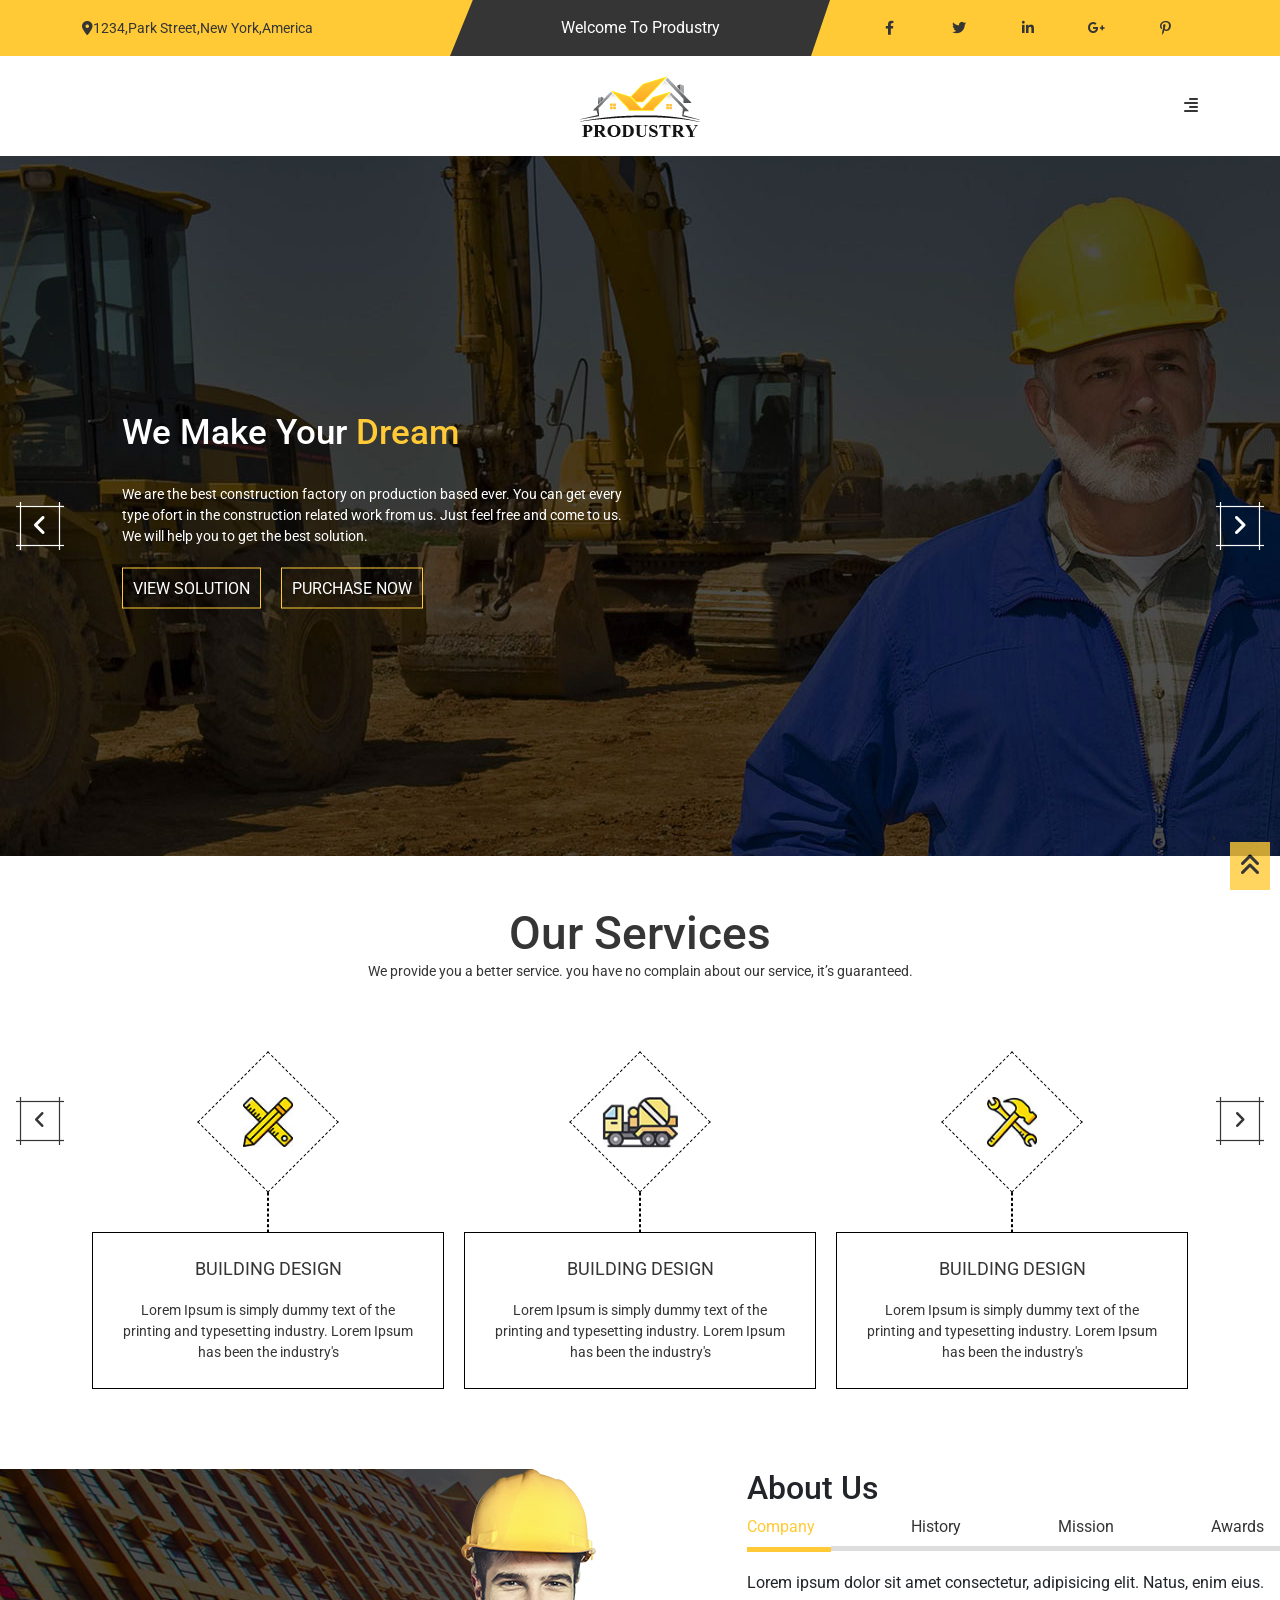
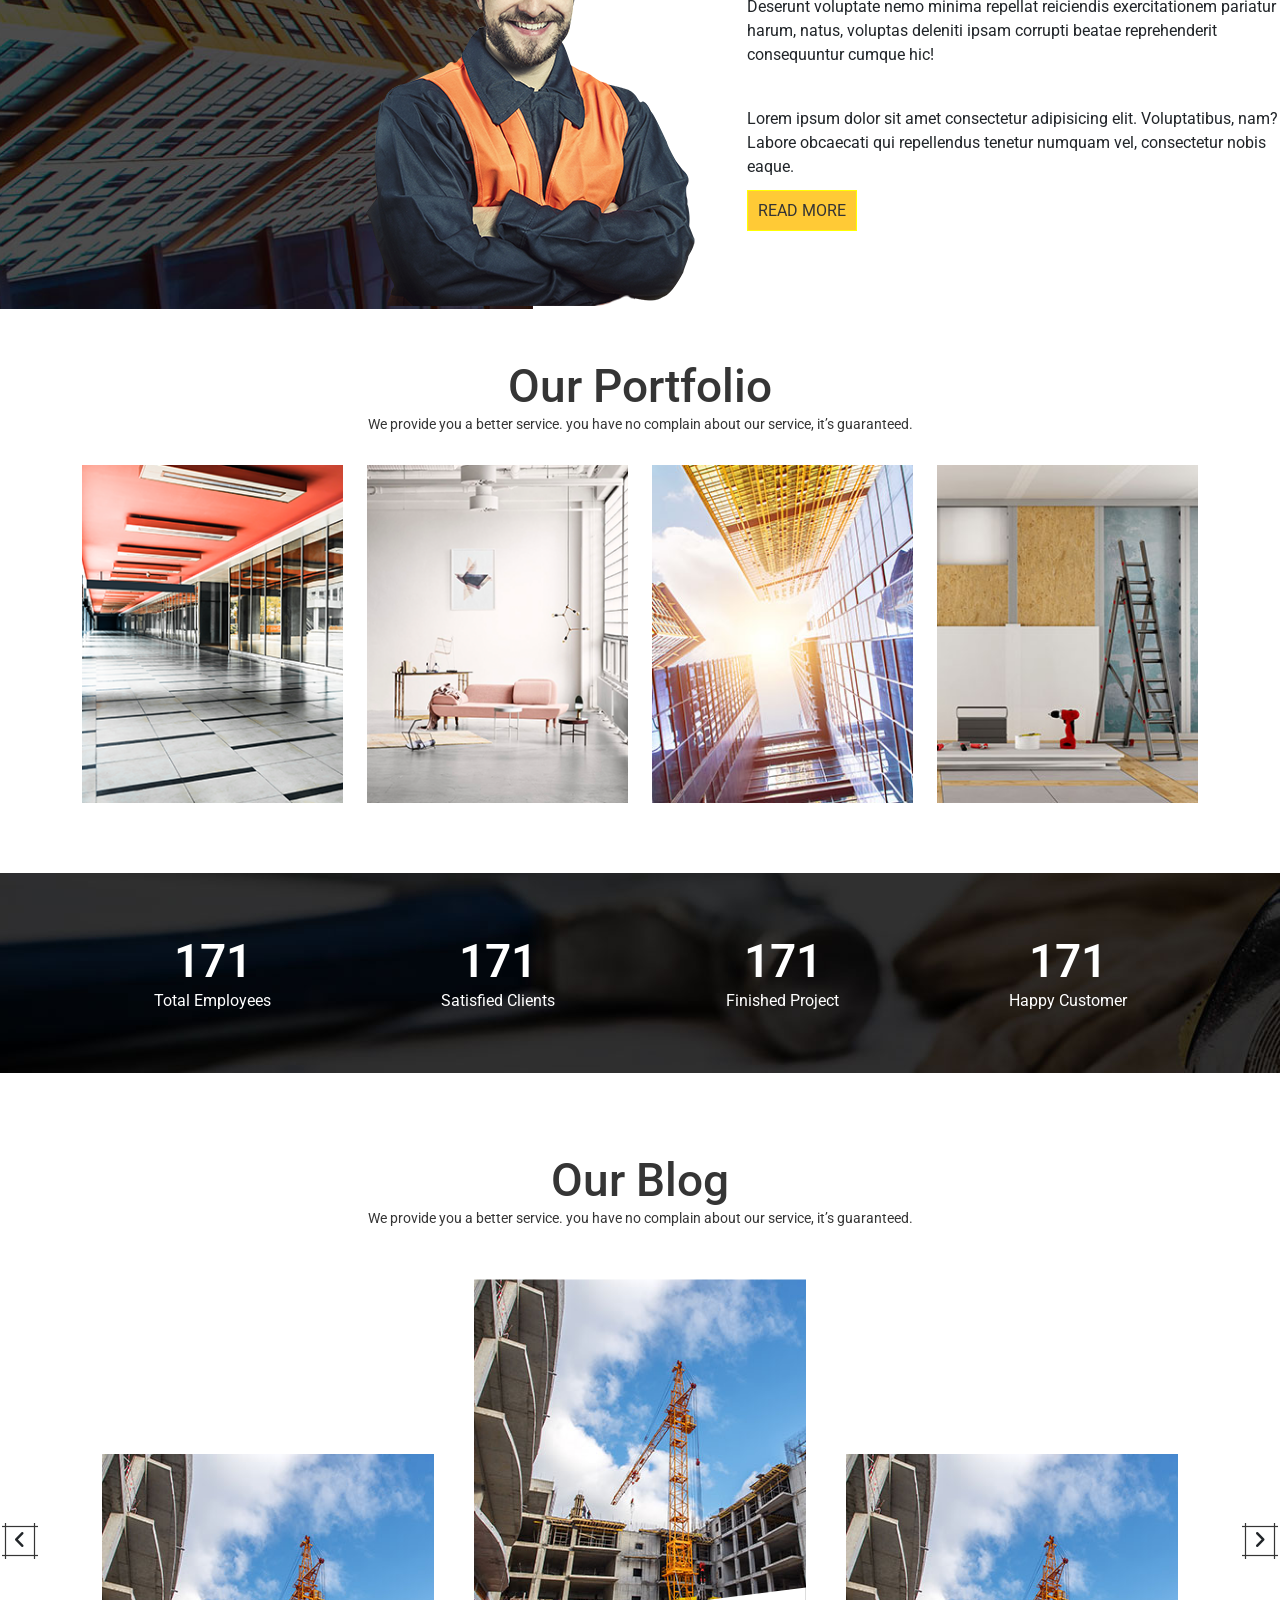
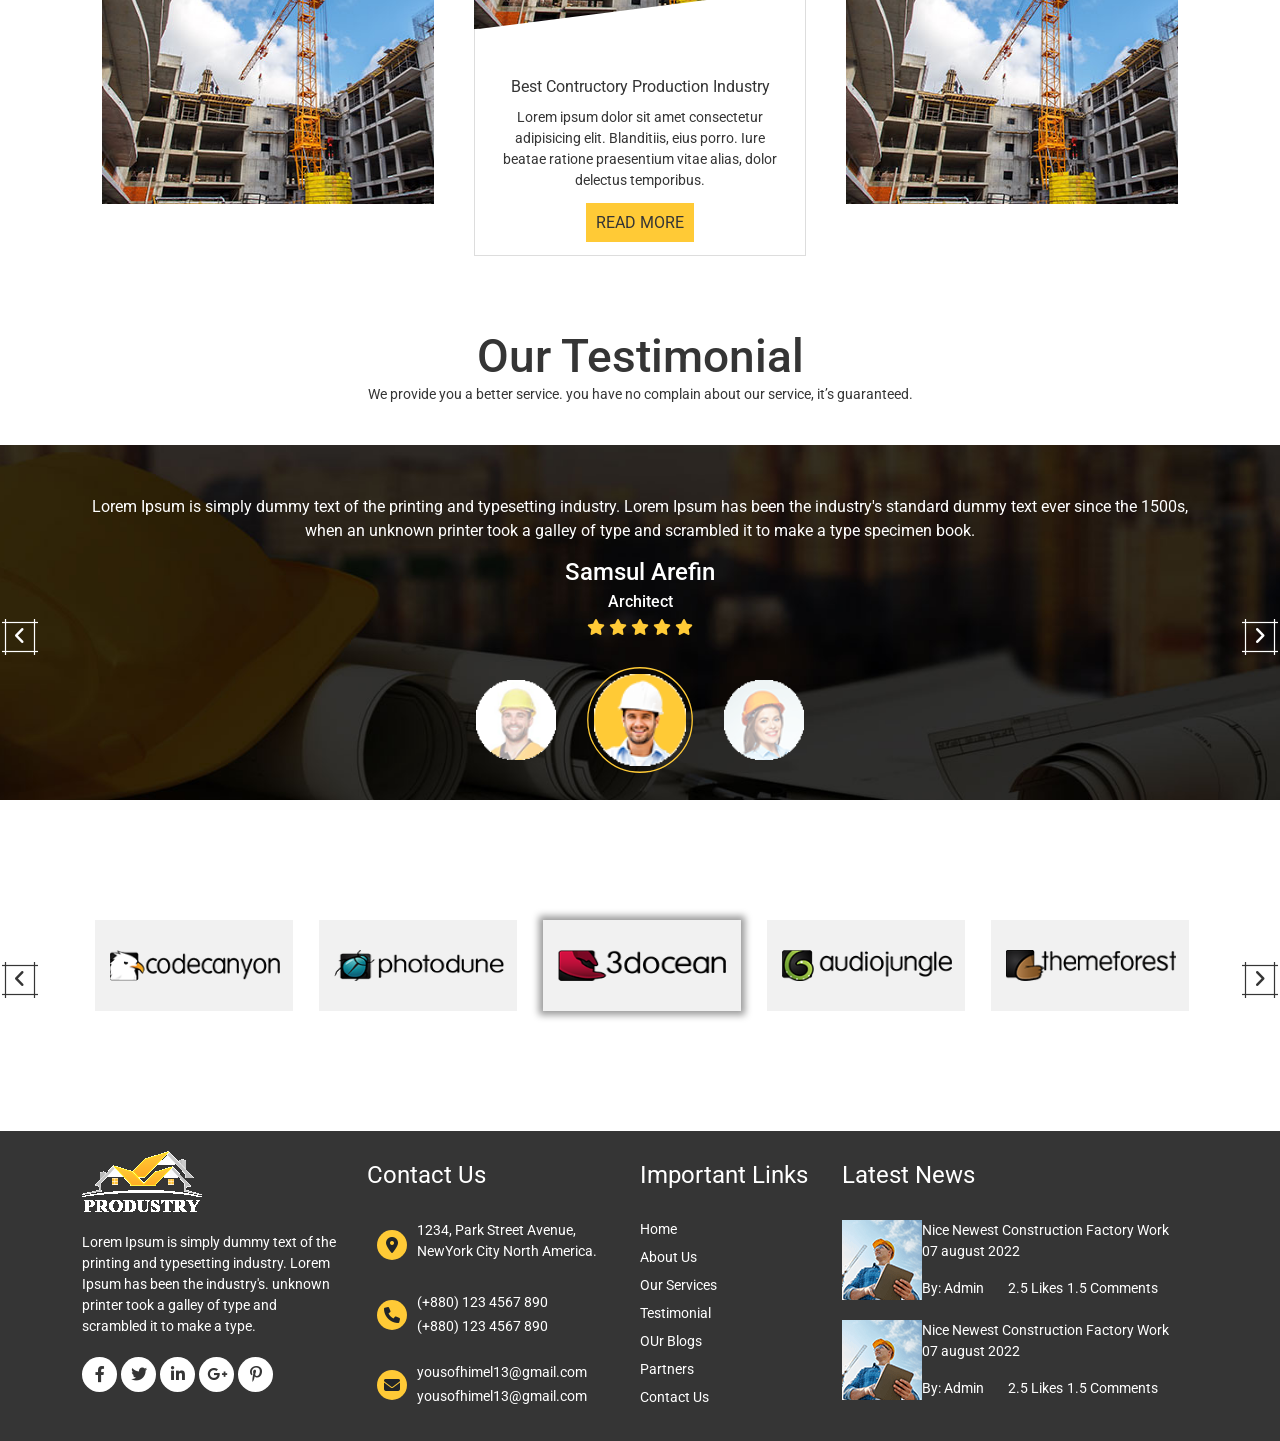
<file: index.html>
<!-- 
    Theme name : Produstry project
    Version : 1.0.1
    Author name : Yousof Himel
    Author URI : # 
-->




<!DOCTYPE html>
<html lang="en">
<head>
    <meta charset="UTF-8">
    <meta http-equiv="X-UA-Compatible" content="IE=edge">
    <meta name="viewport" content="width=device-width, initial-scale=1.0">
    <title>Produstry</title>
    <link rel="preconnect" href="https://fonts.googleapis.com">
    <link rel="preconnect" href="https://fonts.gstatic.com" crossorigin>
    <link href="https://fonts.googleapis.com/css2?family=Roboto:wght@400;500;700&display=swap" rel="stylesheet">
    <link rel="stylesheet" href="./css/slick.css">
    <link rel="stylesheet" href="./css/all.min.css">
    <link rel="stylesheet" href="./css/bootstrap.min.css">
    <link rel="stylesheet" href="./css/style.css">
    <link rel="stylesheet" href="./css/responsive.css">
</head>
<body>


    <!-- preloader starts here -->

    <section class="preloader">
        <img src="./images/preloader-img.gif" alt="">
    </section>

    <!-- preloader ends here -->



    <!-- header part starts here -->

    <header>
        <div class="container">
            <div class="row align-items-center">
                <div class="col-lg-4 address">
                    <p><span><i class="fa-solid fa-location-dot"></i></span>1234,Park Street,New York,America</p>
                </div>
                <div class="col-lg-4 welcomeText">
                    <p>Welcome To Produstry</p>
                </div>
                <div class="col-lg-4 socialIcons">
                    <ul>
                        <li>
                            <a href="#"><i class="fa-brands fa-facebook-f"></i></a>
                        </li>
                        <li>
                            <a href="#"><i class="fa-brands fa-twitter"></i></a>
                        </li>
                        <li>
                            <a href="#"><i class="fa-brands fa-linkedin-in"></i></a>
                        </li>
                        <li>
                            <a href="#"><i class="fa-brands fa-google-plus-g"></i></a>
                        </li>
                        <li>
                            <a href="#"><i class="fa-brands fa-pinterest-p"></i></a>
                        </li>
                    </ul>
                </div>
            </div>
        </div>
    </header>

    <!-- header part ends here -->




    <!-- navbar starts here -->

    <nav class="navbar navbar-expand-lg">
        <div class="container">
          <a class="navbar-brand navbar-logo" href="./index.html"><img src="./images/produstryLogo.png"></a>
          <button class="navbar-toggler" type="button" data-bs-toggle="collapse" data-bs-target="#customNav" aria-controls="navbarSupportedContent" aria-expanded="false" aria-label="Toggle navigation">
            <span class="navbar-toggler-icon"><i class="fa-thin fa-bars"></i></span>
          </button>
          <div class="collapse navbar-collapse" id="customNav">
            <ul class="navbar-nav ms-auto mb-2 mb-lg-0">
              <li class="nav-item">
                <a class="nav-link" href="./index.html">Home</a>
              </li>
              <li class="nav-item">
                <a class="nav-link" href="#">Services</a>
              </li>
              <li class="nav-item">
                <a class="nav-link" href="./about.html">About Us</a>
              </li>
              <li class="nav-item">
                <a class="nav-link" href="./portfolio.html">Portfolio</a>
              </li>
              <li class="nav-item">
                <a class="nav-link" href="./blog.html">Our Blog</a>
              </li>
              <li class="nav-item">
                <a class="nav-link" href="./contact-us.html">Contact Us</a>
              </li>
            </ul>
            <span class="menuToggler"><i class="fa-solid fa-align-right"></i></span>
          </div>
        </div>
      </nav>

    <!-- navbar ends here -->





    <!-- banner starts here -->

    <section id="banner">
        <div class="arrow">
            <div class="leftarrow"><span class="left-arrow"><i class="fa-solid fa-angle-left"></i></span></div>
            <div class="rightarrow"><span class="right-arrow"><i class="fa-solid fa-angle-right"></i></span></div>
        </div>
        <div class="banner-images">
        <div class="banner-slider" style="background-image: url(./images/bannerimg1.jpg);">
             <div class="container">
                <div class="banner-content">
                    <h2>
                        We Make Your <span>Dream</span>
                    </h2>
                    <p>We are the best construction factory on production based ever. You can get every type ofort in
                        the construction related
                        work from us. Just feel free and come to us. We will help you to get the best solution.
                    </p>
                    <a href="#">VIEW SOLUTION</a><a href="#">PURCHASE NOW</a>
                </div>
             </div>
        </div>
        <div class="banner-slider" style="background-image: url(./images/bannerimg3.jpg);">
            <div class="container">
                <div class="banner-content">
                    <h2>
                        We Make Your <span>Dream</span>
                    </h2>
                    <p>We are the best construction factory on production based ever. You can get every type ofort in
                        the construction related
                        work from us. Just feel free and come to us. We will help you to get the best solution.
                    </p>
                    <a href="#">VIEW SOLUTION</a><a href="#">PURCHASE NOW</a>
                </div>
             </div>
        </div>
        <div class="banner-slider" style="background-image: url(./images/bannerimg4.jpg);">
            <div class="container">
                <div class="banner-content">
                    <h2>
                        We Make Your <span>Dream</span>
                    </h2>
                    <p>We are the best construction factory on production based ever. You can get every type ofort in
                        the construction related
                        work from us. Just feel free and come to us. We will help you to get the best solution.
                    </p>
                    <a href="#">VIEW SOLUTION</a><a href="#">PURCHASE NOW</a>
                </div>
             </div>
        </div>
        <div class="banner-slider" style="background-image: url(./images/bannerimg5.jpg);">
            <div class="container">
                <div class="banner-content">
                    <h2>
                        We Make Your <span>Dream</span>
                    </h2>
                    <p>We are the best construction factory on production based ever. You can get every type ofort in
                        the construction related
                        work from us. Just feel free and come to us. We will help you to get the best solution.
                    </p>
                    <a href="#">VIEW SOLUTION</a><a href="#">PURCHASE NOW</a>
                </div>
             </div>
           </div>
        </div>
    </section>

    <!-- banner ends here -->




    <!-- service part starts here -->

    <section id="our-services">
    <h2>Our Services</h2>
    <p>We provide you a better service. you have no complain about our service, it’s guaranteed.</p>
    <div class="service-content">
        <div class="container">
            <div class="serviceSlidearrow d-none d-lg-block">
                <div class="serviceleftarrow"><span><i class="fa-solid fa-angle-left"></i></span></div>
                <div class="servicerightarrow"><span><i class="fa-solid fa-angle-right"></i></span></div>
            </div>
            <div class="service-slider">
                <div class="service-card col-md-4 col-sm-12">
                    <div class="service-icon">
                        <img src="./images/SERVICEICON1.jpg" alt="">
                    </div>
                    <div class="service-detail">
                        <h4>BUILDING DESIGN</h4>
                        <P>Lorem Ipsum is simply dummy text of the printing and typesetting industry. Lorem Ipsum has been the industry's</P>
                    </div>
                </div>
                <div class="service-card col-md-4 col-sm-12">
                    <div class="service-icon">
                        <img src="./images/SE.jpg" alt="">
                    </div>
                    <div class="service-detail">
                        <h4>BUILDING DESIGN</h4>
                        <P>Lorem Ipsum is simply dummy text of the printing and typesetting industry. Lorem Ipsum has been the industry's</P>
                    </div>
                </div>
                <div class="service-card col-md-4 col-sm-12">
                    <div class="service-icon">
                        <img src="./images/SERVICEICON3.jpg" alt="">
                    </div>
                    <div class="service-detail">
                        <h4>BUILDING DESIGN</h4>
                        <P>Lorem Ipsum is simply dummy text of the printing and typesetting industry. Lorem Ipsum has been the industry's</P>
                    </div>
                </div>
                <div class="service-card col-md-4 col-sm-12">
                    <div class="service-icon">
                        <img src="./images/SERVICEICON3.jpg" alt="">
                    </div>
                    <div class="service-detail">
                        <h4>BUILDING DESIGN</h4>
                        <P>Lorem Ipsum is simply dummy text of the printing and typesetting industry. Lorem Ipsum has been the industry's</P>
                    </div>
                </div>
                <div class="service-card col-md-4 col-sm-12">
                    <div class="service-icon">
                        <img src="./images/SERVICEICON3.jpg" alt="">
                    </div>
                    <div class="service-detail">
                        <h4>BUILDING DESIGN</h4>
                        <P>Lorem Ipsum is simply dummy text of the printing and typesetting industry. Lorem Ipsum has been the industry's</P>
                    </div>
                </div>
                <div class="service-card col-md-4 col-sm-12">
                    <div class="service-icon">
                        <img src="./images/SERVICEICON3.jpg" alt="">
                    </div>
                    <div class="service-detail">
                        <h4>BUILDING DESIGN</h4>
                        <P>Lorem Ipsum is simply dummy text of the printing and typesetting industry. Lorem Ipsum has been the industry's</P>
                    </div>
                </div>
            </div>
        </div>
    </div>
    </section>

    <!-- service part ends here -->






    <!-- about section starts here -->

    <section id="about">
        <div class="row mx-0 justify-content-between">
            <div class="col-md-4 col-lg-5 col-sm-4 about-image" style="background-image: url(./images/aboutimg2.jpg);">
                <img class="aboutimg2" src="./images/aboutimg.png" alt="">  
            </div>
            <div class="col-md-5 col-lg-5 col-sm-7 about-content">
                <h2>
                    About Us
                </h2>
                <ul class="nav nav-tabs" id="aboutTab" role="tablist">
                    <li class="nav-item" role="presentation">
                        <button class="nav-link active" id="home-tab" data-bs-toggle="tab" data-bs-target="#company"
                            type="button" role="tab" aria-controls="home-tab-pane" aria-selected="true">Company</button>
                    </li>
                    <li class="nav-item" role="presentation">
                        <button class="nav-link " id="home-tab" data-bs-toggle="tab" data-bs-target="#history"
                            type="button" role="tab" aria-controls="home-tab-pane" aria-selected="true">History</button>
                    </li>
                    <li class="nav-item" role="presentation">
                        <button class="nav-link " id="home-tab" data-bs-toggle="tab" data-bs-target="#mission"
                            type="button" role="tab" aria-controls="home-tab-pane" aria-selected="true">Mission</button>
                    </li>
                    <li class="nav-item" role="presentation">
                        <button class="nav-link " id="home-tab" data-bs-toggle="tab" data-bs-target="#awards"
                            type="button" role="tab" aria-controls="home-tab-pane" aria-selected="true">Awards</button>
                    </li>

                </ul>
                <div class="tab-content" id="myTabContent">
                    <div class="tab-pane fade show active" id="company" role="tabpanel" aria-labelledby="home-tab"
                        tabindex="0"><p>Lorem ipsum dolor sit amet consectetur, adipisicing elit. Natus, enim eius. Deserunt voluptate nemo minima repellat reiciendis exercitationem pariatur harum, natus, voluptas deleniti ipsam corrupti beatae reprehenderit consequuntur cumque hic!</p>
                        <p>Lorem ipsum dolor sit amet consectetur adipisicing elit. Voluptatibus, nam? Labore obcaecati qui repellendus tenetur numquam vel, consectetur nobis eaque.</p>
                        <span><a href="#">READ MORE</a></span>
                    </div>
                    <div class="tab-pane fade show " id="history" role="tabpanel" aria-labelledby="home-tab"
                        tabindex="0">
                        <p>Lorem ipsum dolor sit amet consectetur, adipisicing elit. Natus, enim eius. Deserunt voluptate nemo minima repellat reiciendis exercitationem pariatur harum, natus, voluptas deleniti ipsam corrupti beatae reprehenderit consequuntur cumque hic!</p>
                        <p>Lorem ipsum dolor sit amet consectetur adipisicing elit. Voluptatibus, nam? Labore obcaecati qui repellendus tenetur numquam vel, consectetur nobis eaque.</p>
                        <span><a href="#">READ MORE</a></span>
                    </div>
                    <div class="tab-pane fade show " id="mission" role="tabpanel" aria-labelledby="home-tab"
                        tabindex="0">
                        <p>Lorem ipsum dolor sit amet consectetur, adipisicing elit. Natus, enim eius. Deserunt voluptate nemo minima repellat reiciendis exercitationem pariatur harum, natus, voluptas deleniti ipsam corrupti beatae reprehenderit consequuntur cumque hic!</p>
                        <p>Lorem ipsum dolor sit amet consectetur adipisicing elit. Voluptatibus, nam? Labore obcaecati qui repellendus tenetur numquam vel, consectetur nobis eaque.</p>
                        <span><a href="#">READ MORE</a></span>
                    </div>
                    <div class="tab-pane fade show " id="awards" role="tabpanel" aria-labelledby="home-tab"
                        tabindex="0"><p>Lorem ipsum dolor sit amet consectetur, adipisicing elit. Natus, enim eius. Deserunt voluptate nemo minima repellat reiciendis exercitationem pariatur harum, natus, voluptas deleniti ipsam corrupti beatae reprehenderit consequuntur cumque hic!</p>
                        <p>Lorem ipsum dolor sit amet consectetur adipisicing elit. Voluptatibus, nam? Labore obcaecati qui repellendus tenetur numquam vel, consectetur nobis eaque.</p>
                        <span><a href="#">READ MORE</a></span>
                    </div>
                </div>
            </div>
        </div>
    </section>

    <!-- about section ends here -->




    <!-- portfolio starts here -->

    <section id="portfolio">
        <div class="container">
            <div class="row align-items-center">
                <h2>Our Portfolio</h2>
                <p>We provide you a better service. you have no complain about our service, it’s guaranteed.</p>
                <div class="portfolio-content col-md-3 col-sm-6">
                    <div class="portfolio-img ">
                        <img src="./images/image1.png" alt="">
                        <div class="overlay">
                            <span>
                                <h4>Architectural</h4>
                                <p>Building/Architect</p>
                            </span>
                        </div>
                    </div>
                </div>
                <div class="portfolio-content col-md-3 col-sm-6">
                    <div class="portfolio-img">
                        <img src="./images/portfolioimg2.png" alt="">
                        <div class="overlay">
                            <span>
                                <h4>Architectural</h4>
                                <p>Building/Architect</p>
                            </span>
                        </div>
                    </div>
                </div>
                <div class="portfolio-content col-md-3 col-sm-6">
                    <div class="portfolio-img">
                        <img src="./images/portfolioimg3.jpg" alt="">
                        <div class="overlay">
                            <span><h4>Architectural</h4><p>Building/Architect</p></span>
                        </div>
                    </div>
                </div>
                <div class="portfolio-content col-md-3 col-sm-6">
                    <div class="portfolio-img">
                        <img src="./images/portfolioimg4.jpg" alt="">
                        <div class="overlay">
                            <span><h4>Architectural</h4><p>Building/Architect</p></span>
                        </div>
                    </div>
                </div>
            </div>
        </div>
    </section>

    <!-- portfolio ends here -->





    <!-- counter-up starts here -->

    <section id="counter-up">
        <div class="counter-up-img" style="background-image: url(./images/counterimg.jpg);">
            <div class="container">
                <div class="row">
                    <div class="col-sm-3">
                        <h1 id="counter1">222</h1>
                        <p>Total Employees</p>
                    </div>
                    <div class="col-sm-3">
                        <h1 id="counter2">333</h1>
                        <p>Satisfied Clients</p>
                    </div>
                    <div class="col-sm-3">
                        <h1 id="counter3">444</h1>
                        <p>Finished Project</p>
                    </div>
                    <div class="col-sm-3">
                        <h1 id="counter4">555</h1>
                        <p>Happy Customer</p>
                    </div>
                </div>
            </div>
        </div>
    </section>

    <!-- cpunter-up ends here -->





    <!-- blog section starts here -->

    <section id="blog">
    <div class="container">
        <h2>Our Blog</h2>
        <p>We provide you a better service. you have no complain about our service, it’s guaranteed.</p>
        <div class="blog-arrows d-none d-md-block">
            <div class="blogLeftArrow"><span><i class="fa-solid fa-angle-left"></i></span></div>
            <div class="blogRightArrow"><span><i class="fa-solid fa-angle-right"></i></span></div>
        </div>
        <div class="blog-sliders">
            <div class="blog col-lg-4">
                <div class="blog-img">
                    <img src="./images/blogimg1.jpg">
                    <div class="overlay"><span><a href="#"><i class="fa-solid fa-link"></i></a></span></div>
                </div>
                <div class="blog-content">
                    <h5>Best Contructory Production Industry</h5>
                    <p>Lorem ipsum dolor sit amet consectetur adipisicing elit. Blanditiis, eius porro.
                        Iure beatae ratione praesentium vitae alias, dolor delectus temporibus.
                    </p>
                    <a href="#">READ MORE</a>
                </div>
            </div>
            <div class="blog col-lg-4">
                <div class="blog-img">
                    <img src="./images/blogimg1.jpg">
                    <div class="overlay"><span><a href="#"><i class="fa-solid fa-link"></i></a></span></div>
                </div>
                <div class="blog-content">
                    <h5>Best Contructory Production Industry</h5>
                    <p>Lorem ipsum dolor sit amet consectetur adipisicing elit. Blanditiis, eius porro.
                        Iure beatae ratione praesentium vitae alias, dolor delectus temporibus.
                    </p>
                    <a href="#">READ MORE</a>
                </div>
            </div>
            <div class="blog col-lg-4">
                <div class="blog-img">
                    <img src="./images/blogimg1.jpg">
                    <div class="overlay"><span><a href="#"><i class="fa-solid fa-link"></i></a></span></div>
                </div>
                <div class="blog-content">
                    <h5>Best Contructory Production Industry</h5>
                    <p>Lorem ipsum dolor sit amet consectetur adipisicing elit. Blanditiis, eius porro.
                        Iure beatae ratione praesentium vitae alias, dolor delectus temporibus.
                    </p>
                    <a href="#">READ MORE</a>
                </div>
            </div>
            <div class="blog col-lg-4">
                <div class="blog-img">
                    <img src="./images/blogimg1.jpg">
                    <div class="overlay"><span><a href="#"><i class="fa-solid fa-link"></i></a></span></div>
                </div>
                <div class="blog-content">
                    <h5>Best Contructory Production Industry</h5>
                    <p>Lorem ipsum dolor sit amet consectetur adipisicing elit. Blanditiis, eius porro.
                        Iure beatae ratione praesentium vitae alias, dolor delectus temporibus.
                    </p>
                    <a href="#">READ MORE</a>
                </div>
            </div>
            <div class="blog col-lg-4">
                <div class="blog-img">
                    <img src="./images/blogimg1.jpg">
                    <div class="overlay"><span><a href="#"><i class="fa-solid fa-link"></i></a></span></div>
                </div>
                <div class="blog-content">
                    <h5>Best Contructory Production Industry</h5>
                    <p>Lorem ipsum dolor sit amet consectetur adipisicing elit. Blanditiis, eius porro.
                        Iure beatae ratione praesentium vitae alias, dolor delectus temporibus.
                    </p>
                    <a href="#">READ MORE</a>
                </div>
            </div>
            <div class="blog col-lg-4">
                <div class="blog-img">
                    <img src="./images/blogimg1.jpg">
                    <div class="overlay"><span><a href="#"><i class="fa-solid fa-link"></i></a></span></div>
                </div>
                <div class="blog-content">
                    <h5>Best Contructory Production Industry</h5>
                    <p>Lorem ipsum dolor sit amet consectetur adipisicing elit. Blanditiis, eius porro.
                        Iure beatae ratione praesentium vitae alias, dolor delectus temporibus.
                    </p>
                    <a href="#">READ MORE</a>
                </div>
            </div>
        </div>
    </div>
    </section>

    <!-- blog section ends here -->








    <!-- testimonial part starts here -->

    <div class="our-testimonial">
        <div class="container">
            <h2>Our Testimonial</h2>
            <p>We provide you a better service. you have no complain about our service, it’s guaranteed.</p>
        </div>
    </div>

    <section id="testimonial" style="background-image: url(./images/tetimonial-background.jpg);">
        <div class="container">
            <div class="testimonial-arrows d-none d-md-block">
                <div class="testimonialLeftArrow"><span><i class="fa-solid fa-angle-left"></i></span></div>
                <div class="testimonialRightArrow"><span><i class="fa-solid fa-angle-right"></i></span></div>
            </div>
            <div class="testimonial-content">
                <div class="testimonial-detail">
                    <p>Lorem Ipsum is simply dummy text of the printing and typesetting industry.
                        Lorem Ipsum has been the industry's standard dummy text ever since the
                        1500s, when an unknown printer took a galley of type and scrambled it
                        to make a type specimen book.
                    </p>
                    <h3>Samsul Arefin</h3>
                    <h5>Architect</h5>
                    <i class="fa-solid fa-star"></i>
                    <i class="fa-solid fa-star"></i>
                    <i class="fa-solid fa-star"></i>
                    <i class="fa-solid fa-star"></i>
                    <i class="fa-solid fa-star"></i>
                </div>
                <div class="testimonial-detail">
                    <p>Lorem Ipsum is simply dummy text of the printing and typesetting industry.
                        Lorem Ipsum has been the industry's standard dummy text ever since the
                        1500s, when an unknown printer took a galley of type and scrambled
                    </p>
                    <h3>Samsul Arefin</h3>
                    <h5>Architect</h5>
                    <i class="fa-solid fa-star"></i>
                    <i class="fa-solid fa-star"></i>
                    <i class="fa-solid fa-star"></i>
                    <i class="fa-solid fa-star"></i>
                    <i class="fa-solid fa-star"></i>
                </div>
                <div class="testimonial-detail">
                    <p>Lorem Ipsum is simply dummy text of the printing and typesetting industry.
                        Lorem Ipsum has been the industry's standard dummy text ever since the
                        1500s, when an unknown printer took a galley of type and scrambled
                    </p>
                    <h3>Samsul Arefin</h3>
                    <h5>Architect</h5>
                    <i class="fa-solid fa-star"></i>
                    <i class="fa-solid fa-star"></i>
                    <i class="fa-solid fa-star"></i>
                    <i class="fa-solid fa-star"></i>
                    <i class="fa-solid fa-star"></i>
                </div>
                <div class="testimonial-detail">
                    <p>Lorem Ipsum is simply dummy text of the printing and typesetting industry.
                        Lorem Ipsum has been the industry's standard dummy text ever since the
                        1500s, when an unknown printer took a galley of type and scrambled it
                        to make a type.
                    </p>
                    <h3>Samsul Arefin</h3>
                    <h5>Architect</h5>
                    <i class="fa-solid fa-star"></i>
                    <i class="fa-solid fa-star"></i>
                    <i class="fa-solid fa-star"></i>
                    <i class="fa-solid fa-star"></i>
                    <i class="fa-solid fa-star"></i>
                </div>
                <div class="testimonial-detail">
                    <p>Lorem Ipsum is simply dummy text of the printing and typesetting industry.
                        Lorem Ipsum has been the industry's standard dummy text ever since the
                        1500s, when an unknown printer took a galley of type and scrambled
                    </p>
                    <h3>Samsul Arefin</h3>
                    <h5>Architect</h5>
                    <i class="fa-solid fa-star"></i>
                    <i class="fa-solid fa-star"></i>
                    <i class="fa-solid fa-star"></i>
                    <i class="fa-solid fa-star"></i>
                    <i class="fa-solid fa-star"></i>
                </div>
                <div class="testimonial-detail">
                    <p>Lorem Ipsum is simply dummy text of the printing and typesetting industry.
                        Lorem Ipsum has been the industry's standard dummy text ever since the
                        1500s, when an unknown printer took a galley of type and scrambled
                    </p>
                    <h3>Samsul Arefin</h3>
                    <h5>Architect</h5>
                    <i class="fa-solid fa-star"></i>
                    <i class="fa-solid fa-star"></i>
                    <i class="fa-solid fa-star"></i>
                    <i class="fa-solid fa-star"></i>
                    <i class="fa-solid fa-star"></i>
                </div>
            </div>
            <div class="testimonial-img col-lg-4 mx-auto">
                <div class="image">
                    <span><img src="./images/testimonial-img1.png"></span>
                </div>
                <div class="image">
                    <span><img src="./images/testimonial-img2.png"></span>
                </div>
                <div class="image">
                    <span><img src="./images/testimonial-img3.png"></span>
                </div>
                <div class="image">
                    <span><img src="./images/testimonial-img1.png"></span>
                </div>
                <div class="image">
                    <span><img src="./images/testimonial-img2.png"></span>
                </div>
                <div class="image">
                    <span><img src="./images/testimonial-img3.png"></span>
                </div>
            </div>
        </div>
    </section>

    <!-- testimonial part ends here -->






    <!-- sites section starts here -->

    <section id="sites">
        <div class="container">
            <div class="sites-arrows d-none d-md-block">
                <div class="sitesLeftArrow"><span><i class="fa-solid fa-angle-left"></i></span></div>
                <div class="sitesRightArrow"><span><i class="fa-solid fa-angle-right"></i></span></div>
            </div>
            <div class="sites-img">
                <div class="image">
                    <span><img src="./images/sitesimg1.png"></span>
                </div>
                <div class="image">
                    <span><img src="./images/sitesimg2.png"></span>
                </div>
                <div class="image">
                    <span><img src="./images/sitesimg3.png"></span>
                </div>
                <div class="image">
                    <span><img src="./images/sitesimg4.png"></span>
                </div>
                <div class="image">
                    <span><img src="./images/sitesimg5.png"></span>
                </div>
                <div class="image">
                    <span><img src="./images/sitesimg1.png"></span>
                </div>
                <div class="image">
                    <span><img src="./images/sitesimg2.png"></span>
                </div>
                <div class="image">
                    <span><img src="./images/sitesimg3.png"></span>
                </div>
                <div class="image">
                    <span><img src="./images/sitesimg4.png"></span>
                </div>
                <div class="image">
                    <span><img src="./images/sitesimg5.png"></span>
                </div>
            </div>
        </div>
    </section>

    <!-- site section ends here -->


    
     

    <!-- contact section starts here -->

    <footer id="contact-us">
        <div class="container">
            <div class="row justify-content-between">
                <div class="social-links col-sm-5 col-lg-3">
                    <img src="./images/footer-logo.png" alt="">
                    <p>Lorem Ipsum is simply dummy text of the printing and typesetting industry. Lorem Ipsum has been the industry's.
                        unknown printer took a galley of type and scrambled it to make a type.
                    </p>
                    <a href="#"><i class="fa-brands fa-facebook-f"></i></a>
                    <a href="#"><i class="fa-brands fa-twitter"></i></a>
                    <a href="#"><i class="fa-brands fa-linkedin-in"></i></a>
                    <a href="#"><i class="fa-brands fa-google-plus-g"></i></a>
                    <a href="#"><i class="fa-brands fa-pinterest-p"></i></a>
                </div>
                <div class="address col-sm-7 col-lg-3">
                    <h5>Contact Us</h5>
                    <div class="location">
                        <span><i class="fa-solid fa-location-dot"></i></span>
                        <a href="#">1234, Park Street Avenue, NewYork City North America.</a>
                    </div>
                    <div class="phone">
                        <span><i class="fa-solid fa-phone"></i></span>
                        <span><a href="#">(+880) 123 4567 890</a><br><a href="#">(+880) 123 4567 890</a></span>
                    </div>
                    <div class="mail">
                        <span><i class="fa-solid fa-envelope"></i></span>
                        <span><a href="#">yousofhimel13@gmail.com</a><br><a href="#">yousofhimel13@gmail.com</a></span>
                    </div>
                </div>
                <div class="important-links col-sm-5 col-lg-2">
                    <h4>Important Links</h4>
                    <ul>
                        <li><a href="#">Home</a></li>
                        <li><a href="#">About Us</a></li>
                        <li><a href="#">Our Services</a></li>
                        <li><a href="#">Testimonial</a></li>
                        <li><a href="#">OUr Blogs</a></li>
                        <li><a href="#">Partners</a></li>
                        <li><a href="#">Contact Us</a></li>
                    </ul>
                </div>
                <div class="latest-news col-sm-7 col-lg-4">
                    <h5>Latest News</h5>
                    <div class="news-detail">
                        <a href="#"><img src="./images/latest-newsimg.png" alt=""></a>
                        <div class="news-content">
                           <p>Nice Newest Construction Factory Work</p>
                           <p>07 august 2022</p>
                           <span><a class="first-child" href="#">By: Admin</a>
                           <a href="#">2.5 Likes</a>
                           <a href="#">1.5 Comments</a></span>
                        </div>
                    </div>
                    <div class="news-detail">
                        <a href="#"><img src="./images/latest-newsimg.png" alt=""></a>
                        <div class="news-content">
                           <p>Nice Newest Construction Factory Work</p>
                           <p>07 august 2022</p>
                           <span><a class="first-child" href="#">By: Admin</a>
                           <a href="#">2.5 Likes</a>
                           <a href="#">1.5 Comments</a></span>
                        </div>
                    </div>
                </div>
            </div>
        </div>
    </footer>

    <!-- contact section ends here -->




    <!-- back to top button starts here -->

    <div class="backToTop">
        <button><i class="fa-solid fa-angles-up"></i></button>
    </div>

    <!-- back to top button ends here -->


    <script src="./js/jquery-3.6.0.min.js"></script>
    <script src="./js/bootstrap.bundle.min.js"></script>
    <script src="./js/slick.min.js"></script>
    <script src="./js/countMe.min.js"></script>
    <script src="./js/app.js"></script>
</body>
</html>
</file>
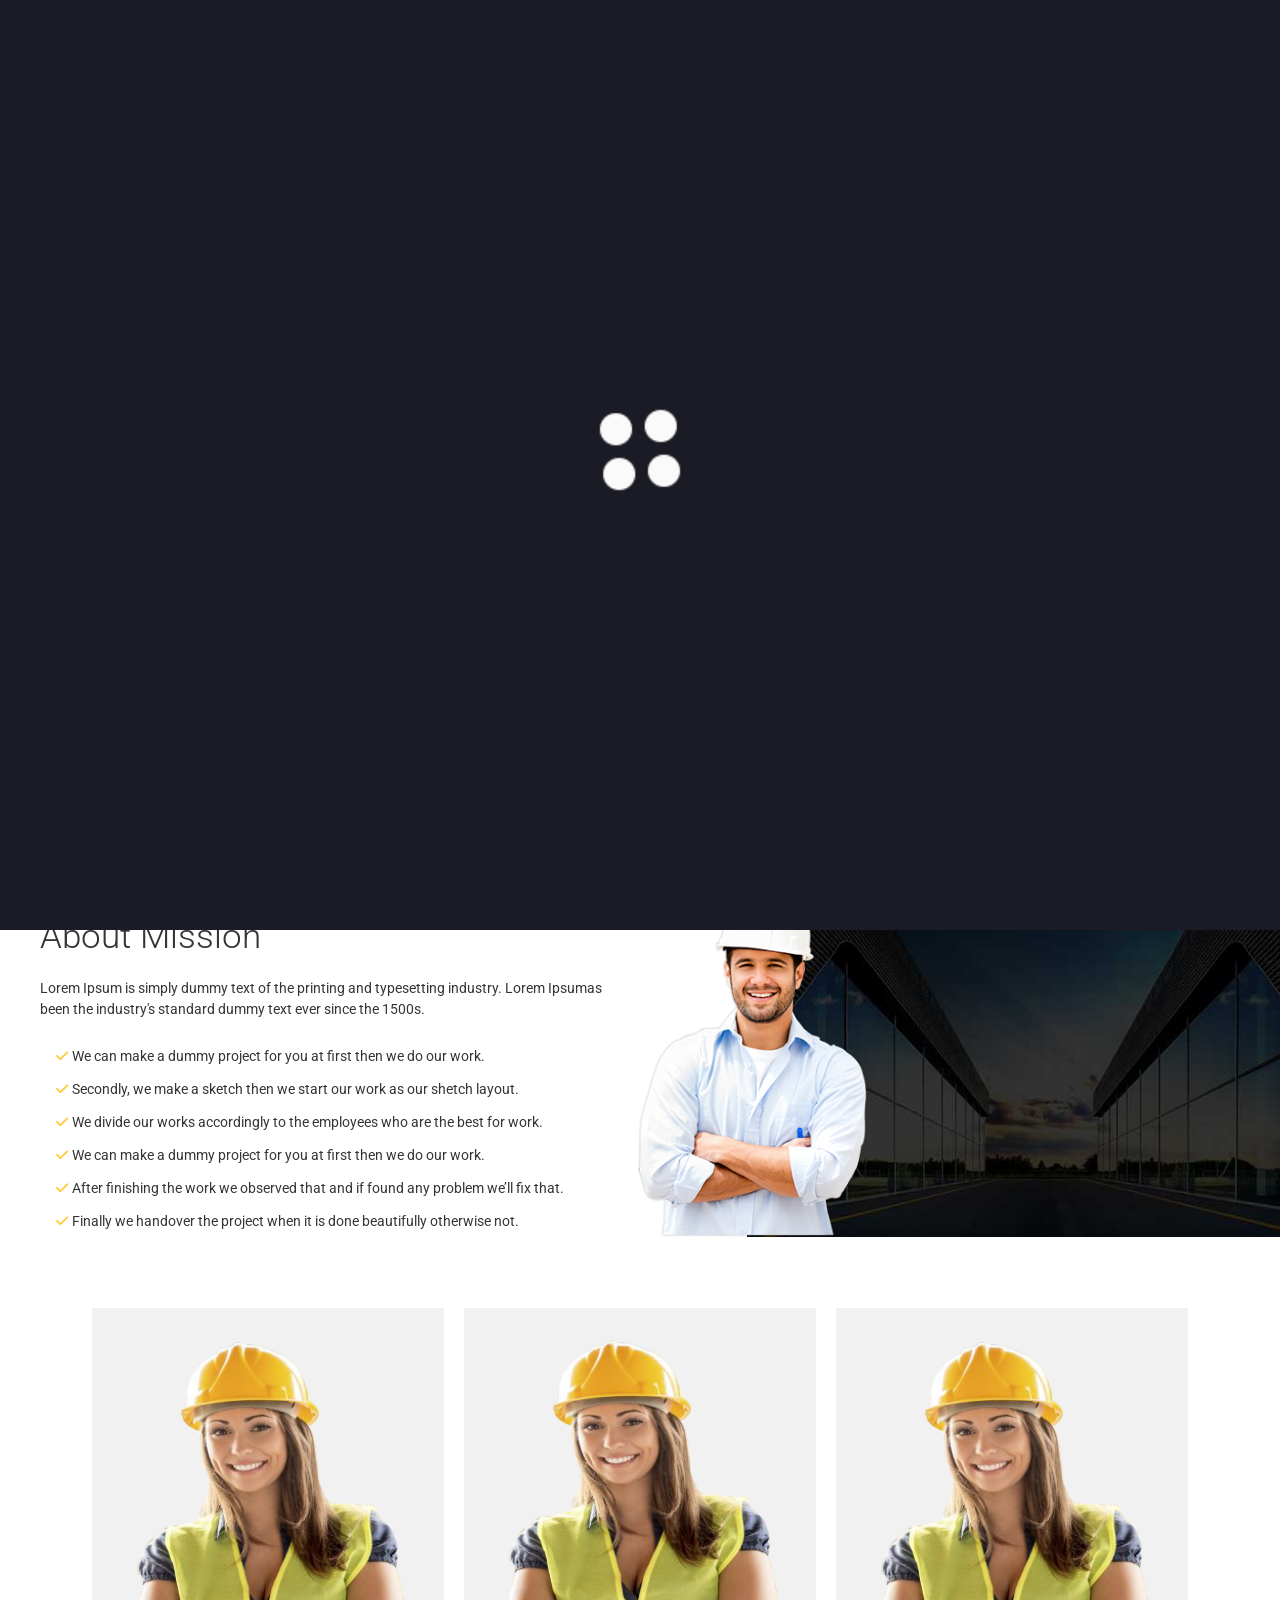
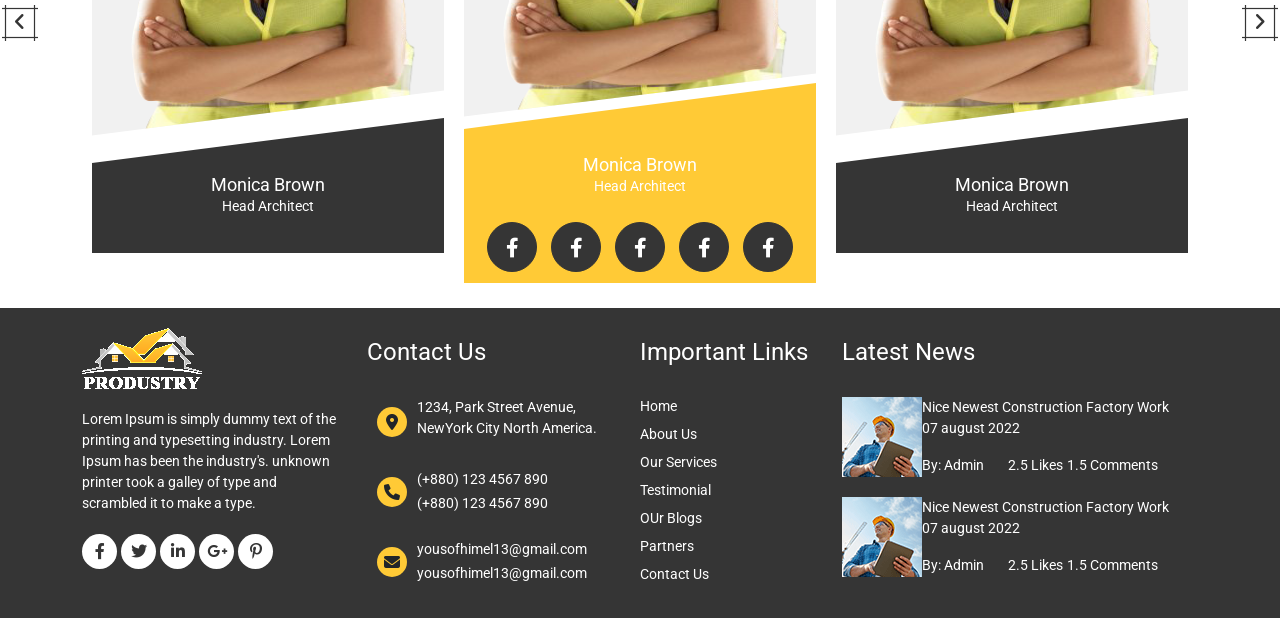
<file: about.html>
<!DOCTYPE html>
<html lang="en">
<head>
    <meta charset="UTF-8">
    <meta http-equiv="X-UA-Compatible" content="IE=edge">
    <meta name="viewport" content="width=device-width, initial-scale=1.0">
    <title>about</title>
    <link rel="preconnect" href="https://fonts.googleapis.com">
    <link rel="preconnect" href="https://fonts.gstatic.com" crossorigin>
    <link href="https://fonts.googleapis.com/css2?family=Roboto:wght@300;400;500;700&display=swap" rel="stylesheet">
    <link rel="stylesheet" href="./css/slick.css">
    <link rel="stylesheet" href="./css/all.min.css">
    <link rel="stylesheet" href="./css/bootstrap.min.css">
    <link rel="stylesheet" href="./css/style.css">
    <link rel="stylesheet" href="./about/about.css">
    <link rel="stylesheet" href="./about/responsive.css">
    <link rel="stylesheet" href="./css/responsive.css">
</head>
<body>
    
    
    
    <!-- preloader starts here -->

    <section class="preloader">
        <img src="./images/preloader-img.gif" alt="">
    </section>

    <!-- preloader ends here -->




    <!-- header starts here -->

    <header>
        <div class="container">
            <div class="row align-items-center">
                <div class="col-lg-4 address">
                    <p><span><i class="fa-solid fa-location-dot"></i></span>1234,Park Street,New York,America</p>
                </div>
                <div class="col-lg-4 welcomeText">
                    <p>Welcome To Produstry</p>
                </div>
                <div class="col-lg-4 socialIcons">
                    <ul>
                        <li>
                            <a href="#"><i class="fa-brands fa-facebook-f"></i></a>
                        </li>
                        <li>
                            <a href="#"><i class="fa-brands fa-twitter"></i></a>
                        </li>
                        <li>
                            <a href="#"><i class="fa-brands fa-linkedin-in"></i></a>
                        </li>
                        <li>
                            <a href="#"><i class="fa-brands fa-google-plus-g"></i></a>
                        </li>
                        <li>
                            <a href="#"><i class="fa-brands fa-pinterest-p"></i></a>
                        </li>
                    </ul>
                </div>
            </div>
        </div>
    </header>

    <!-- header ends here -->






    <!-- navbar starts here -->

    <nav class="navbar navbar-expand-lg">
        <div class="container">
          <a class="navbar-brand navbar-logo" href="#"><img src="./images/produstryLogo.png"></a>
          <button class="navbar-toggler" type="button" data-bs-toggle="collapse" data-bs-target="#customNav" aria-controls="navbarSupportedContent" aria-expanded="false" aria-label="Toggle navigation">
            <span class="navbar-toggler-icon"><i class="fa-thin fa-bars"></i></span>
          </button>
          <div class="collapse navbar-collapse" id="customNav">
            <ul class="navbar-nav ms-auto mb-2 mb-lg-0">
              <li class="nav-item">
                <a class="nav-link" href="./index.html">Home</a>
              </li>
              <li class="nav-item">
                <a class="nav-link" href="#">Services</a>
              </li>
              <li class="nav-item">
                <a class="nav-link" href="./about.html">About Us</a>
              </li>
              <li class="nav-item">
                <a class="nav-link" href="./portfolio.html">Portfolio</a>
              </li>
              <li class="nav-item">
                <a class="nav-link" href="./blog.html">Our Blog</a>
              </li>
              <li class="nav-item">
                <a class="nav-link" href="./contact-us.html">Contact Us</a>
              </li>
            </ul>
            <span class="menuToggler"><i class="fa-solid fa-align-right"></i></span>
          </div>
        </div>
    </nav>

    <!-- navbar ends here -->




    <!-- about-us starts here -->

    <section id="about-us" style="background-image: url(./images/02_About_Us.jpg);">
        <div class="about-content">
            <h2>ABOUT US</h2>
            <span><a href="#">Home</a>>><a href="#">About Us</a></span>
        </div>
    </section>

    <!-- about-us ends here -->



    <!-- about-produstry starts here -->

    <section id="about-produstry">
        <div class="row mx-0 align-items-center justify-content-between">
            <div class="about-produstry-img col-md-5" style="background-image: url(./images/about-produstryimg.jpg);">
                <img src="./images/about-produstryimg2.jpg">
            </div>
            <div class="about-produstry-cnt col-md-6">
                <h2>About Produstry</h2>
                <span>
                <p>Lorem Ipsum is simply dummy text of the printing and typesetting industry. Lorem Ipsumas been the industry's standard dummy text ever since the 1500s, when an unknown rinter took a galley of type and scrambled it to make a type specimen book. It has survived not only five centuries, but also the leap into electronic typesetting.</p>
                <p>remaining essentially unchanged. It was popularised in the 1960s with the release ofetraset sheets containing Lorem Ipsum passages, and more recently with desktop publishingtware</p>
                <p>Lorem Ipsum is simply dummy text of the printing and typesetting industry. Lorem Ipsum has been the industry's standard dummy text ever since the 1500s.</p>
                </span>
            </div>
        </div>
    </section>

    <!-- about-produstry ends here -->



    <!-- about-mission starts here -->

    <section id="about-mission">
        <div class="row mx-0 align-items-center justify-content-between">
            <div class="about-mission-cnt col-md-6">
                <h2>About Mission</h2>
                <span>
                    <p>
                       Lorem Ipsum is simply dummy text of the printing and typesetting industry.
                       Lorem Ipsumas been the industry's standard dummy text ever since the 1500s.
                    </p>
                    <p><i class="fa-solid fa-check"></i>We can make a dummy project for you at first then we do our work.</p>
                    <p><i class="fa-solid fa-check"></i>Secondly, we make a sketch then we start our work as our shetch layout.</p>
                    <p><i class="fa-solid fa-check"></i>We divide our works accordingly to the employees who are the best for work.</p>
                    <p><i class="fa-solid fa-check"></i>We can make a dummy project for you at first then we do our work.</p>
                    <p><i class="fa-solid fa-check"></i>After finishing the work we observed that and if found any problem we’ll fix that.</p>
                    <p><i class="fa-solid fa-check"></i>Finally we handover the project when it is done beautifully otherwise not.</p>
                </span>
            </div>
            <div class="about-mission-img col-md-5" style="background-image: url(./images/about-mission-img.jpg);">
                <img src="./images/about-mission-img2.jpg">
            </div>
        </div>
    </section>

    <!-- about-mission ends here -->



    <!-- our-team starts here -->

    <section id="our-team">
        <div class="container">
            <div class="sites-arrows d-none d-md-block">
                <div class="sitesLeftArrow"><span><i class="fa-solid fa-angle-left"></i></span></div>
                <div class="sitesRightArrow"><span><i class="fa-solid fa-angle-right"></i></span></div>
            </div>
            <div class="team-slider">
                <div class="team-card col-md-4">
                    <div class="team-img">
                        <img src="./images/team-img1.png">
                    </div>
                    <div class="team-cnt">
                        <div class="team-detail">
                            <h4>Monica Brown</h4>
                            <p>Head Architect</p>
                            <i class="fa-brands fa-facebook-f"></i>
                            <i class="fa-brands fa-facebook-f"></i>
                            <i class="fa-brands fa-facebook-f"></i>
                            <i class="fa-brands fa-facebook-f"></i>
                            <i class="fa-brands fa-facebook-f"></i>
                        </div>
                    </div>
                </div>
                <div class="team-card col-md-4">
                    <div class="team-img">
                        <img src="./images/team-img1.png">
                    </div>
                    <div class="team-cnt">
                        <div class="team-detail">
                            <h4>Monica Brown</h4>
                            <p>Head Architect</p>
                            <i class="fa-brands fa-facebook-f"></i>
                            <i class="fa-brands fa-facebook-f"></i>
                            <i class="fa-brands fa-facebook-f"></i>
                            <i class="fa-brands fa-facebook-f"></i>
                            <i class="fa-brands fa-facebook-f"></i>
                        </div>
                    </div>
                </div>
                <div class="team-card col-md-4">
                    <div class="team-img">
                        <img src="./images/team-img1.png">
                    </div>
                    <div class="team-cnt">
                        <div class="team-detail">
                            <h4>Monica Brown</h4>
                            <p>Head Architect</p>
                            <i class="fa-brands fa-facebook-f"></i>
                            <i class="fa-brands fa-facebook-f"></i>
                            <i class="fa-brands fa-facebook-f"></i>
                            <i class="fa-brands fa-facebook-f"></i>
                            <i class="fa-brands fa-facebook-f"></i>
                        </div>
                    </div>
                </div>
                <div class="team-card col-md-4">
                    <div class="team-img">
                        <img src="./images/team-img1.png">
                    </div>
                    <div class="team-cnt">
                        <div class="team-detail">
                            <h4>Monica Brown</h4>
                            <p>Head Architect</p>
                            <i class="fa-brands fa-facebook-f"></i>
                            <i class="fa-brands fa-facebook-f"></i>
                            <i class="fa-brands fa-facebook-f"></i>
                            <i class="fa-brands fa-facebook-f"></i>
                            <i class="fa-brands fa-facebook-f"></i>
                        </div>
                    </div>
                </div>
                <div class="team-card col-md-4">
                    <div class="team-img">
                        <img src="./images/team-img1.png">
                    </div>
                    <div class="team-cnt">
                        <div class="team-detail">
                            <h4>Monica Brown</h4>
                            <p>Head Architect</p>
                            <i class="fa-brands fa-facebook-f"></i>
                            <i class="fa-brands fa-facebook-f"></i>
                            <i class="fa-brands fa-facebook-f"></i>
                            <i class="fa-brands fa-facebook-f"></i>
                            <i class="fa-brands fa-facebook-f"></i>
                        </div>
                    </div>
                </div>
                <div class="team-card col-md-4">
                    <div class="team-img">
                        <img src="./images/team-img1.png">
                    </div>
                    <div class="team-cnt">
                        <div class="team-detail">
                            <h4>Monica Brown</h4>
                            <p>Head Architect</p>
                            <i class="fa-brands fa-facebook-f"></i>
                            <i class="fa-brands fa-facebook-f"></i>
                            <i class="fa-brands fa-facebook-f"></i>
                            <i class="fa-brands fa-facebook-f"></i>
                            <i class="fa-brands fa-facebook-f"></i>
                        </div>
                    </div>
                </div>
            </div>
        </div>
    </section>

    <!-- por-team ends here -->



    <!-- footer starts here -->

    <footer id="contact-us">
        <div class="container">
            <div class="row justify-content-between">
                <div class="social-links col-sm-5 col-lg-3">
                    <img src="./images/footer-logo.png" alt="">
                    <p>Lorem Ipsum is simply dummy text of the printing and typesetting industry. Lorem Ipsum has been the industry's.
                        unknown printer took a galley of type and scrambled it to make a type.
                    </p>
                    <a href="#"><i class="fa-brands fa-facebook-f"></i></a>
                    <a href="#"><i class="fa-brands fa-twitter"></i></a>
                    <a href="#"><i class="fa-brands fa-linkedin-in"></i></a>
                    <a href="#"><i class="fa-brands fa-google-plus-g"></i></a>
                    <a href="#"><i class="fa-brands fa-pinterest-p"></i></a>
                </div>
                <div class="address col-sm-7 col-lg-3">
                    <h5>Contact Us</h5>
                    <div class="location">
                        <span><i class="fa-solid fa-location-dot"></i></span>
                        <a href="#">1234, Park Street Avenue, NewYork City North America.</a>
                    </div>
                    <div class="phone">
                        <span><i class="fa-solid fa-phone"></i></span>
                        <span><a href="#">(+880) 123 4567 890</a><br><a href="#">(+880) 123 4567 890</a></span>
                    </div>
                    <div class="mail">
                        <span><i class="fa-solid fa-envelope"></i></span>
                        <span><a href="#">yousofhimel13@gmail.com</a><br><a href="#">yousofhimel13@gmail.com</a></span>
                    </div>
                </div>
                <div class="important-links col-sm-5 col-lg-2">
                    <h4>Important Links</h4>
                    <ul>
                        <li><a href="#">Home</a></li>
                        <li><a href="#">About Us</a></li>
                        <li><a href="#">Our Services</a></li>
                        <li><a href="#">Testimonial</a></li>
                        <li><a href="#">OUr Blogs</a></li>
                        <li><a href="#">Partners</a></li>
                        <li><a href="#">Contact Us</a></li>
                    </ul>
                </div>
                <div class="latest-news col-sm-7 col-lg-4">
                    <h5>Latest News</h5>
                    <div class="news-detail">
                        <a href="#"><img src="./images/latest-newsimg.png" alt=""></a>
                        <div class="news-content">
                           <p>Nice Newest Construction Factory Work</p>
                           <p>07 august 2022</p>
                           <span><a class="first-child" href="#">By: Admin</a>
                           <a href="#">2.5 Likes</a>
                           <a href="#">1.5 Comments</a></span>
                        </div>
                    </div>
                    <div class="news-detail">
                        <a href="#"><img src="./images/latest-newsimg.png" alt=""></a>
                        <div class="news-content">
                           <p>Nice Newest Construction Factory Work</p>
                           <p>07 august 2022</p>
                           <span><a class="first-child" href="#">By: Admin</a>
                           <a href="#">2.5 Likes</a>
                           <a href="#">1.5 Comments</a></span>
                        </div>
                    </div>
                </div>
            </div>
        </div>
    </footer>

    <!-- footer ends here -->



    <!-- back to top button starts here -->

    <div class="backToTop">
        <button><i class="fa-solid fa-angles-up"></i></button>
    </div>

    <!-- back to top button ends here -->








    <script src="./js/jquery-3.6.0.min.js"></script>
    <script src="./js/bootstrap.bundle.min.js"></script>
    <script src="./js/slick.min.js"></script>
    <script src="./js/countMe.min.js"></script>
    <script src="./js/app.js"></script>
</body>
</html>
</file>
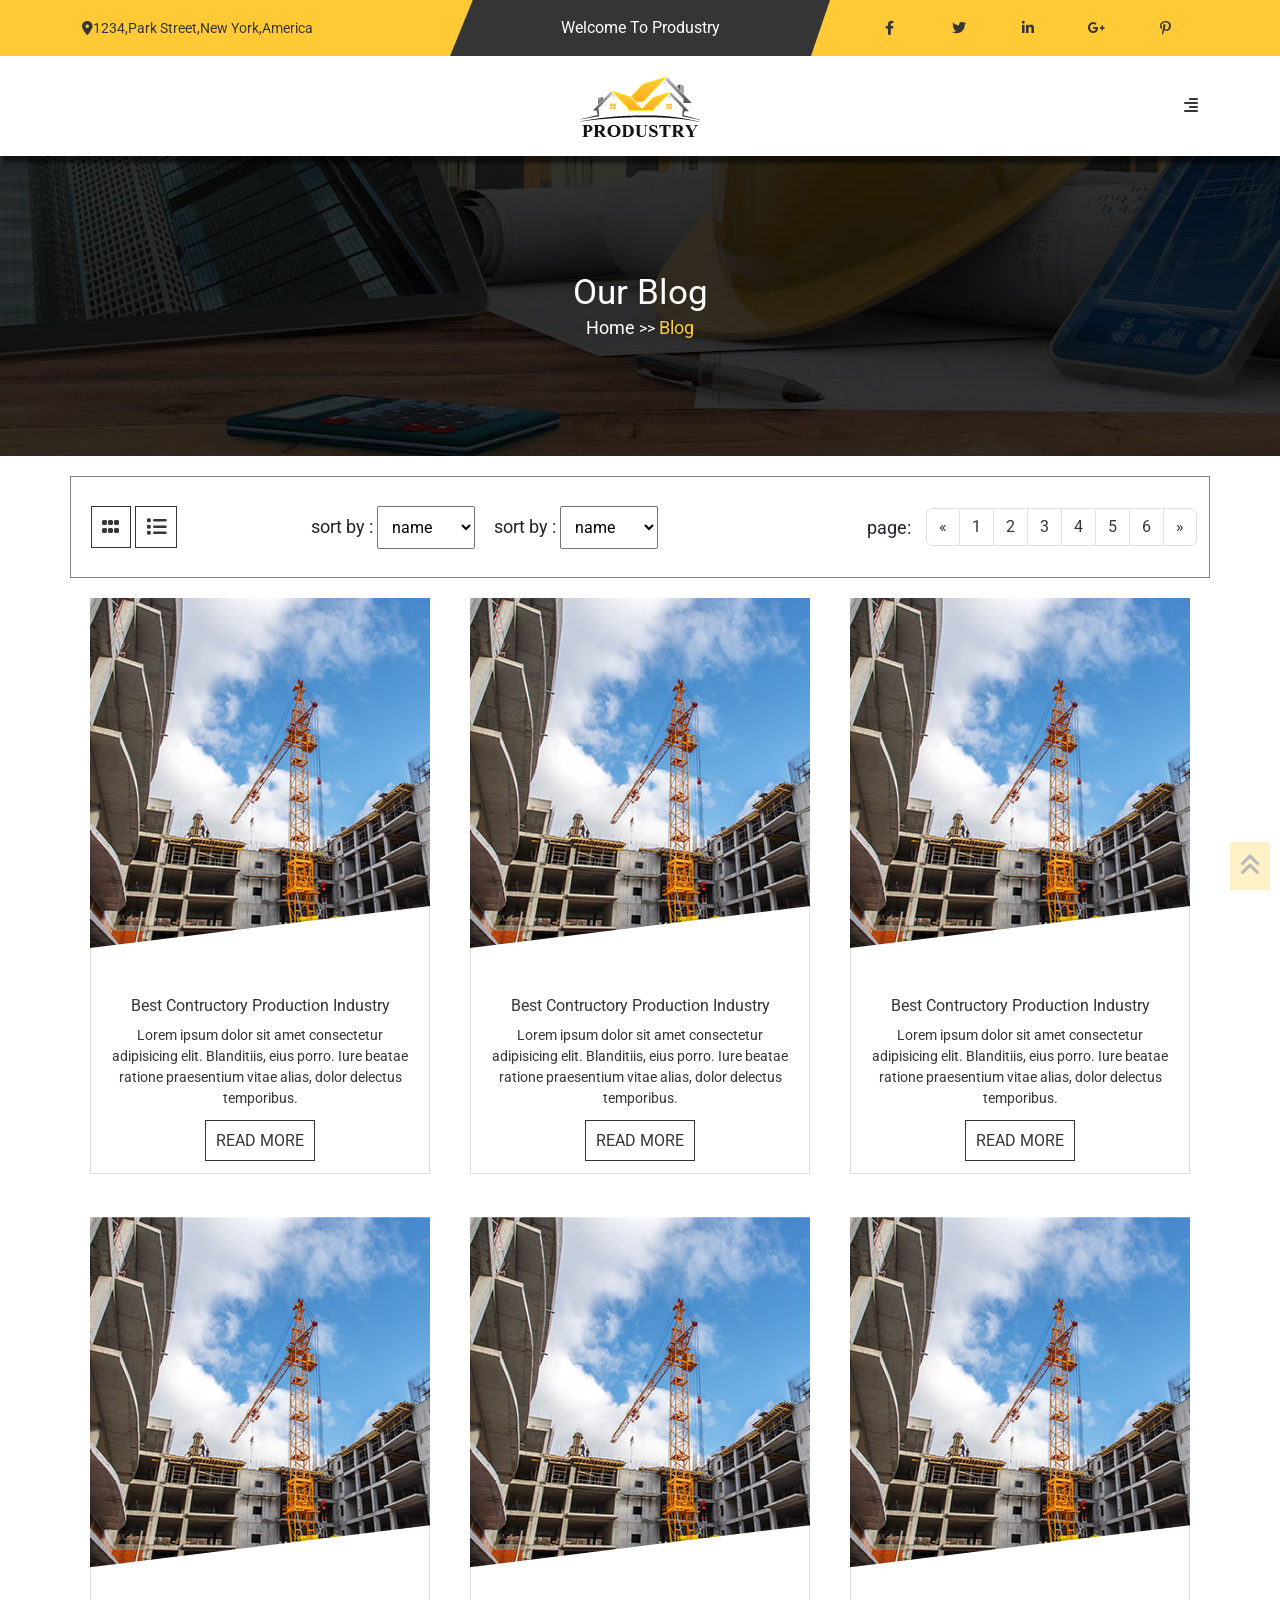
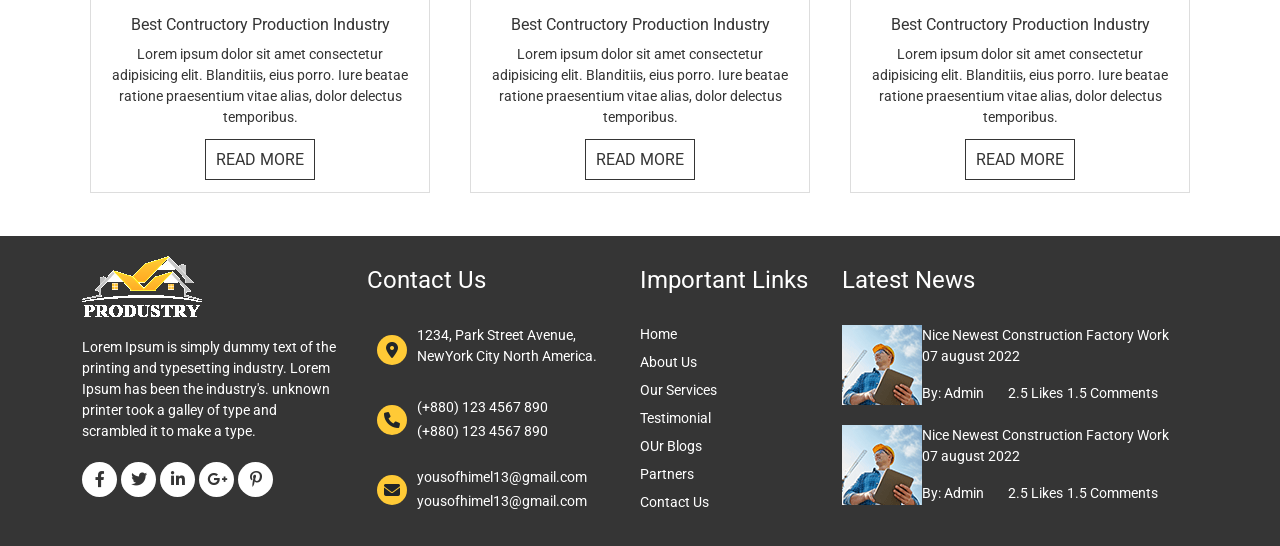
<file: blog-grid.html>
<!DOCTYPE html>
<html lang="en">
<head>
    <meta charset="UTF-8">
    <meta http-equiv="X-UA-Compatible" content="IE=edge">
    <meta name="viewport" content="width=device-width, initial-scale=1.0">
    <title>Document</title>
    <link rel="preconnect" href="https://fonts.googleapis.com">
    <link rel="preconnect" href="https://fonts.gstatic.com" crossorigin>
    <link href="https://fonts.googleapis.com/css2?family=Roboto:wght@400;500;700&display=swap" rel="stylesheet">
    <link rel="stylesheet" href="./css/slick.css">
    <link rel="stylesheet" href="./css/all.min.css">
    <link rel="stylesheet" href="./css/bootstrap.min.css">
    <link rel="stylesheet" href="./css/style.css">
    <link rel="stylesheet" href="./blog-grid/blog-grid.css">
    <link rel="stylesheet" href="./about/about.css">
    <link rel="stylesheet" href="./blog-grid/blog-gridresponsive.css">
    <link rel="stylesheet" href="./css/responsive.css">
</head>
<body>



    <!-- preloader starts here -->

    <section class="preloader">
        <img src="./images/preloader-img.gif" alt="">
    </section>

    <!-- preloader ends here -->




    <!-- header starts here -->

    <header>
        <div class="container">
            <div class="row align-items-center">
                <div class="col-lg-4 address">
                    <p><span><i class="fa-solid fa-location-dot"></i></span>1234,Park Street,New York,America</p>
                </div>
                <div class="col-lg-4 welcomeText">
                    <p>Welcome To Produstry</p>
                </div>
                <div class="col-lg-4 socialIcons">
                    <ul>
                        <li>
                            <a href="#"><i class="fa-brands fa-facebook-f"></i></a>
                        </li>
                        <li>
                            <a href="#"><i class="fa-brands fa-twitter"></i></a>
                        </li>
                        <li>
                            <a href="#"><i class="fa-brands fa-linkedin-in"></i></a>
                        </li>
                        <li>
                            <a href="#"><i class="fa-brands fa-google-plus-g"></i></a>
                        </li>
                        <li>
                            <a href="#"><i class="fa-brands fa-pinterest-p"></i></a>
                        </li>
                    </ul>
                </div>
            </div>
        </div>
    </header>

    <!-- header ends here -->






    <!-- navbar starts here -->

    <nav class="navbar navbar-expand-lg">
        <div class="container">
          <a class="navbar-brand navbar-logo" href="#"><img src="./images/produstryLogo.png"></a>
          <button class="navbar-toggler" type="button" data-bs-toggle="collapse" data-bs-target="#customNav" aria-controls="navbarSupportedContent" aria-expanded="false" aria-label="Toggle navigation">
            <span class="navbar-toggler-icon"><i class="fa-thin fa-bars"></i></span>
          </button>
          <div class="collapse navbar-collapse" id="customNav">
            <ul class="navbar-nav ms-auto mb-2 mb-lg-0">
              <li class="nav-item">
                <a class="nav-link" href="./index.html">Home</a>
              </li>
              <li class="nav-item">
                <a class="nav-link" href="#">Services</a>
              </li>
              <li class="nav-item">
                <a class="nav-link" href="./about.html">About Us</a>
              </li>
              <li class="nav-item">
                <a class="nav-link" href="./portfolio.html">Portfolio</a>
              </li>
              <li class="nav-item">
                <a class="nav-link" href="./blog.html">Our Blog</a>
              </li>
              <li class="nav-item">
                <a class="nav-link" href="./contact-us.html">Contact Us</a>
              </li>
            </ul>
            <span class="menuToggler"><i class="fa-solid fa-align-right"></i></span>
          </div>
        </div>
    </nav>

    <!-- navbar ends here -->



    <!-- about-us starts here -->

    <section id="about-us" style="background-image: url(./images/02_About_Us.jpg);">
        <div class="about-content">
            <h2>Our Blog</h2>
            <span><a href="#">Home</a>>><a href="#">Blog</a></span>
        </div>
    </section>

    <!-- about-us ends here -->


    <!-- blog-filter starts here -->

    <section id="blog-filter">
        <div class="container">
            <div class="row align-items-center justify-content-between">
                <div class="page-links col-md-2 col-sm-3">
                    <a href="./blog-grid.html"><i class="fa-solid fa-grip"></i></a>
                    <a href="./blog.html"><i class="fa-solid fa-list"></i></a>
                </div>
                <div class="options col-md-5 col-sm-9">
                    <label for="">sort by :</label>
                    <select name="a">
                        <option value="name">name</option>
                        <option value="list">id</option>
                        <option value="grid">address</option>
                    </select>
                    <label for="">sort by :</label>
                    <select name="b">
                        <option value="name">name</option>
                        <option value="list">id</option>
                        <option value="grid">address</option>
                    </select>
                </div>
                <div class="page-nav col-md-5">
                    <nav aria-label="Page navigation example">
                        <label for="">page:</label>
                        <ul class="pagination">
                          <li class="page-item">
                            <a class="page-link" href="#" aria-label="Previous">
                              <span aria-hidden="true">&laquo;</span>
                            </a>
                          </li>
                          <li class="page-item"><a class="page-link" href="#">1</a></li>
                          <li class="page-item"><a class="page-link" href="#">2</a></li>
                          <li class="page-item"><a class="page-link" href="#">3</a></li>
                          <li class="page-item"><a class="page-link" href="#">4</a></li>
                          <li class="page-item"><a class="page-link" href="#">5</a></li>
                          <li class="page-item"><a class="page-link" href="#">6</a></li>
                          <li class="page-item">
                            <a class="page-link" href="#" aria-label="Next">
                              <span aria-hidden="true">&raquo;</span>
                            </a>
                          </li>
                        </ul>
                      </nav>
                </div>
            </div>
        </div>
    </section>

    <!-- blog-filter ends here -->




    <!-- blog-grid starts here -->

    <section id="blog-grid">
    <div class="container">
        <div class="row align-items-center justify-content-between">
            <div class="blog col-lg-4 col-sm-6">
                <div class="blog-img">
                    <img src="./images/blogimg1.jpg">
                    <div class="overlay"><span><a href="#"><i class="fa-solid fa-link"></i></a></span></div>
                </div>
                <div class="blog-content">
                    <h5>Best Contructory Production Industry</h5>
                    <p>Lorem ipsum dolor sit amet consectetur adipisicing elit. Blanditiis, eius porro.
                        Iure beatae ratione praesentium vitae alias, dolor delectus temporibus.
                    </p>
                    <a href="#">READ MORE</a>
                </div>
            </div>
            <div class="blog col-lg-4 col-sm-6">
                <div class="blog-img">
                    <img src="./images/blogimg1.jpg">
                    <div class="overlay"><span><a href="#"><i class="fa-solid fa-link"></i></a></span></div>
                </div>
                <div class="blog-content">
                    <h5>Best Contructory Production Industry</h5>
                    <p>Lorem ipsum dolor sit amet consectetur adipisicing elit. Blanditiis, eius porro.
                        Iure beatae ratione praesentium vitae alias, dolor delectus temporibus.
                    </p>
                    <a href="#">READ MORE</a>
                </div>
            </div>
            <div class="blog col-lg-4 col-sm-6">
                <div class="blog-img">
                    <img src="./images/blogimg1.jpg">
                    <div class="overlay"><span><a href="#"><i class="fa-solid fa-link"></i></a></span></div>
                </div>
                <div class="blog-content">
                    <h5>Best Contructory Production Industry</h5>
                    <p>Lorem ipsum dolor sit amet consectetur adipisicing elit. Blanditiis, eius porro.
                        Iure beatae ratione praesentium vitae alias, dolor delectus temporibus.
                    </p>
                    <a href="#">READ MORE</a>
                </div>
            </div>
            <div class="blog col-lg-4 col-sm-6">
                <div class="blog-img">
                    <img src="./images/blogimg1.jpg">
                    <div class="overlay"><span><a href="#"><i class="fa-solid fa-link"></i></a></span></div>
                </div>
                <div class="blog-content">
                    <h5>Best Contructory Production Industry</h5>
                    <p>Lorem ipsum dolor sit amet consectetur adipisicing elit. Blanditiis, eius porro.
                        Iure beatae ratione praesentium vitae alias, dolor delectus temporibus.
                    </p>
                    <a href="#">READ MORE</a>
                </div>
            </div>
            <div class="blog col-lg-4 col-sm-6">
                <div class="blog-img">
                    <img src="./images/blogimg1.jpg">
                    <div class="overlay"><span><a href="#"><i class="fa-solid fa-link"></i></a></span></div>
                </div>
                <div class="blog-content">
                    <h5>Best Contructory Production Industry</h5>
                    <p>Lorem ipsum dolor sit amet consectetur adipisicing elit. Blanditiis, eius porro.
                        Iure beatae ratione praesentium vitae alias, dolor delectus temporibus.
                    </p>
                    <a href="#">READ MORE</a>
                </div>
            </div>
            <div class="blog col-lg-4 col-sm-6">
                <div class="blog-img">
                    <img src="./images/blogimg1.jpg">
                    <div class="overlay"><span><a href="#"><i class="fa-solid fa-link"></i></a></span></div>
                </div>
                <div class="blog-content">
                    <h5>Best Contructory Production Industry</h5>
                    <p>Lorem ipsum dolor sit amet consectetur adipisicing elit. Blanditiis, eius porro.
                        Iure beatae ratione praesentium vitae alias, dolor delectus temporibus.
                    </p>
                    <a href="#">READ MORE</a>
                </div>
            </div>
        </div>
    </div>
    </section>

    <!-- blog-grid ends here -->







<!-- footer starts here -->

    <footer id="contact-us">
        <div class="container">
            <div class="row justify-content-between">
                <div class="social-links col-sm-5 col-lg-3">
                    <img src="./images/footer-logo.png" alt="">
                    <p>Lorem Ipsum is simply dummy text of the printing and typesetting industry. Lorem Ipsum has been the industry's.
                        unknown printer took a galley of type and scrambled it to make a type.
                    </p>
                    <a href="#"><i class="fa-brands fa-facebook-f"></i></a>
                    <a href="#"><i class="fa-brands fa-twitter"></i></a>
                    <a href="#"><i class="fa-brands fa-linkedin-in"></i></a>
                    <a href="#"><i class="fa-brands fa-google-plus-g"></i></a>
                    <a href="#"><i class="fa-brands fa-pinterest-p"></i></a>
                </div>
                <div class="address col-sm-7 col-lg-3">
                    <h5>Contact Us</h5>
                    <div class="location">
                        <span><i class="fa-solid fa-location-dot"></i></span>
                        <a href="#">1234, Park Street Avenue, NewYork City North America.</a>
                    </div>
                    <div class="phone">
                        <span><i class="fa-solid fa-phone"></i></span>
                        <span><a href="#">(+880) 123 4567 890</a><br><a href="#">(+880) 123 4567 890</a></span>
                    </div>
                    <div class="mail">
                        <span><i class="fa-solid fa-envelope"></i></span>
                        <span><a href="#">yousofhimel13@gmail.com</a><br><a href="#">yousofhimel13@gmail.com</a></span>
                    </div>
                </div>
                <div class="important-links col-sm-5 col-lg-2">
                    <h4>Important Links</h4>
                    <ul>
                        <li><a href="#">Home</a></li>
                        <li><a href="#">About Us</a></li>
                        <li><a href="#">Our Services</a></li>
                        <li><a href="#">Testimonial</a></li>
                        <li><a href="#">OUr Blogs</a></li>
                        <li><a href="#">Partners</a></li>
                        <li><a href="#">Contact Us</a></li>
                    </ul>
                </div>
                <div class="latest-news col-sm-7 col-lg-4">
                    <h5>Latest News</h5>
                    <div class="news-detail">
                        <a href="#"><img src="./images/latest-newsimg.png" alt=""></a>
                        <div class="news-content">
                           <p>Nice Newest Construction Factory Work</p>
                           <p>07 august 2022</p>
                           <span><a class="first-child" href="#">By: Admin</a>
                           <a href="#">2.5 Likes</a>
                           <a href="#">1.5 Comments</a></span>
                        </div>
                    </div>
                    <div class="news-detail">
                        <a href="#"><img src="./images/latest-newsimg.png" alt=""></a>
                        <div class="news-content">
                           <p>Nice Newest Construction Factory Work</p>
                           <p>07 august 2022</p>
                           <span><a class="first-child" href="#">By: Admin</a>
                           <a href="#">2.5 Likes</a>
                           <a href="#">1.5 Comments</a></span>
                        </div>
                    </div>
                </div>
            </div>
        </div>
    </footer>

    <!-- footer ends here -->



    <!-- back to top button starts here -->

    <div class="backToTop">
        <button><i class="fa-solid fa-angles-up"></i></button>
    </div>

    <!-- back to top button ends here -->



    <script src="./js/jquery-3.6.0.min.js"></script>
    <script src="./js/bootstrap.bundle.min.js"></script>
    <script src="./js/slick.min.js"></script>
    <script src="./js/countMe.min.js"></script>
    <script src="./js/app.js"></script>
</body>
</html>
</file>
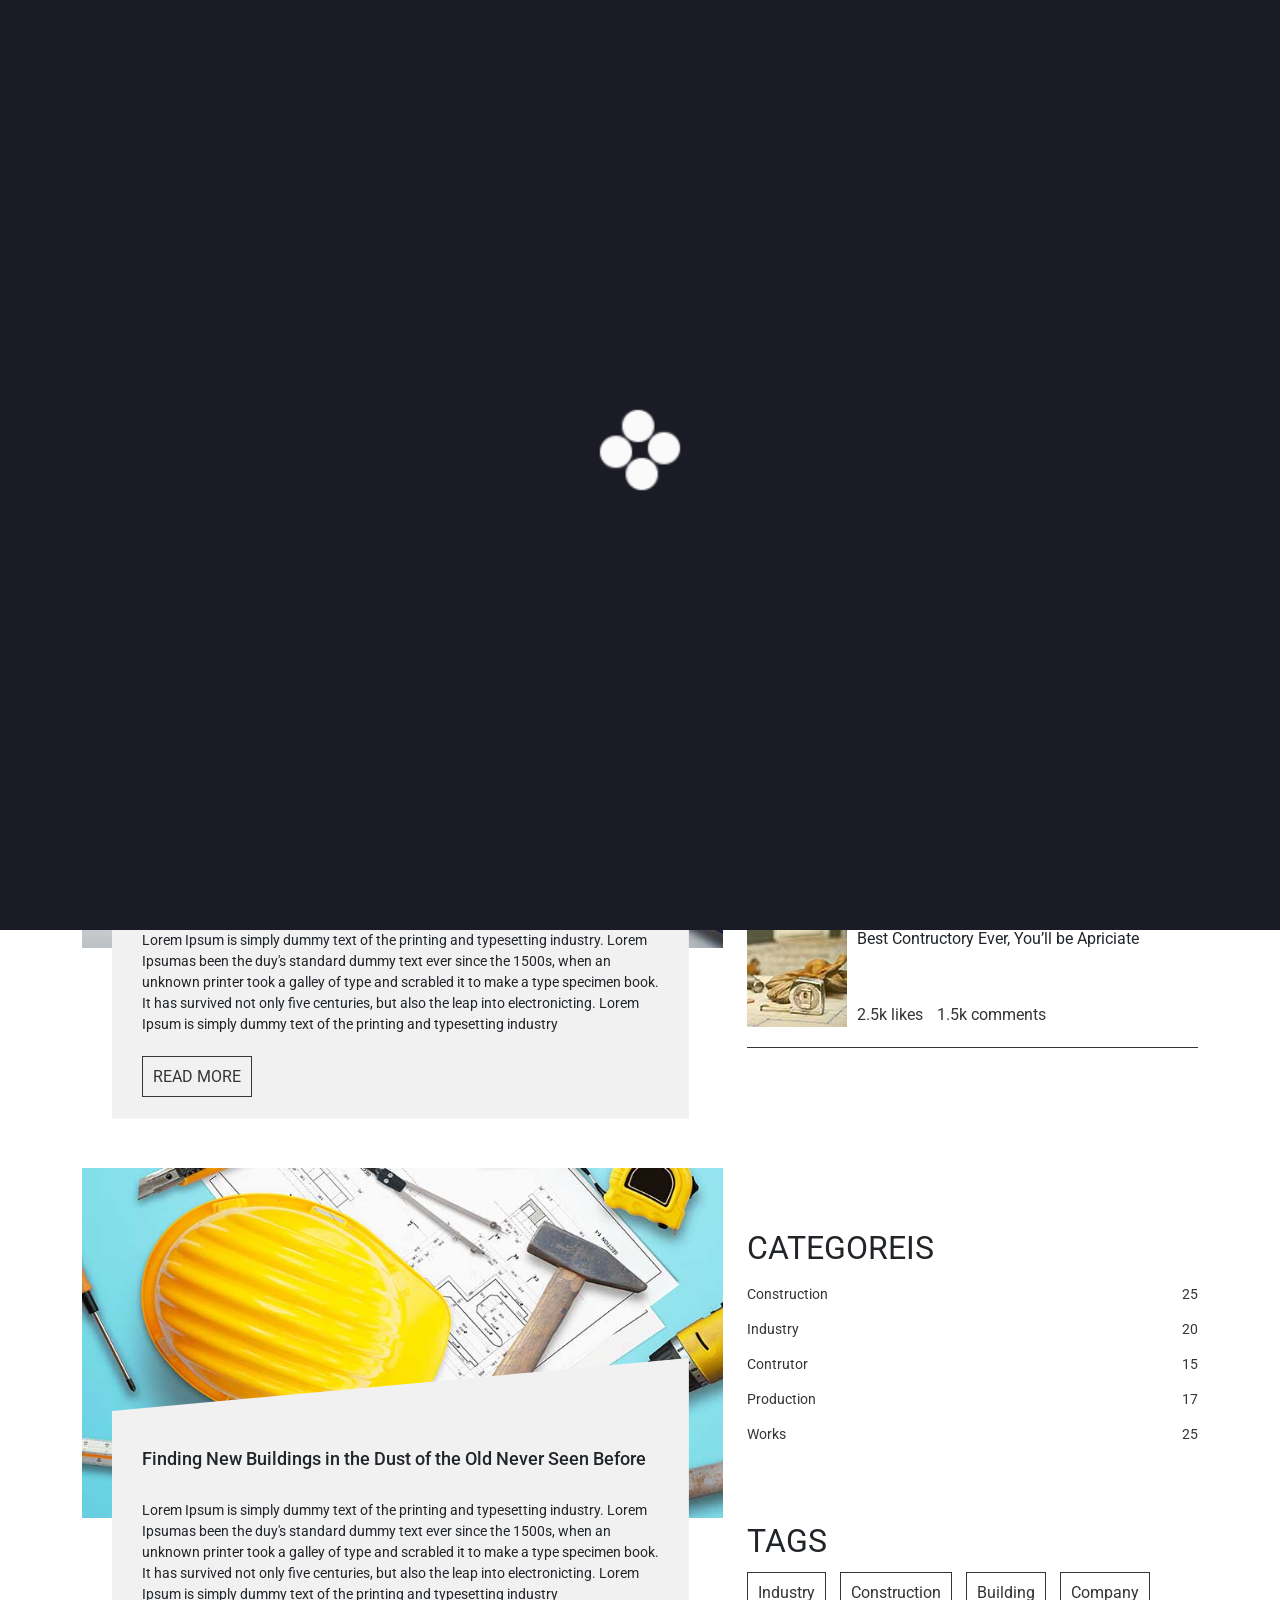
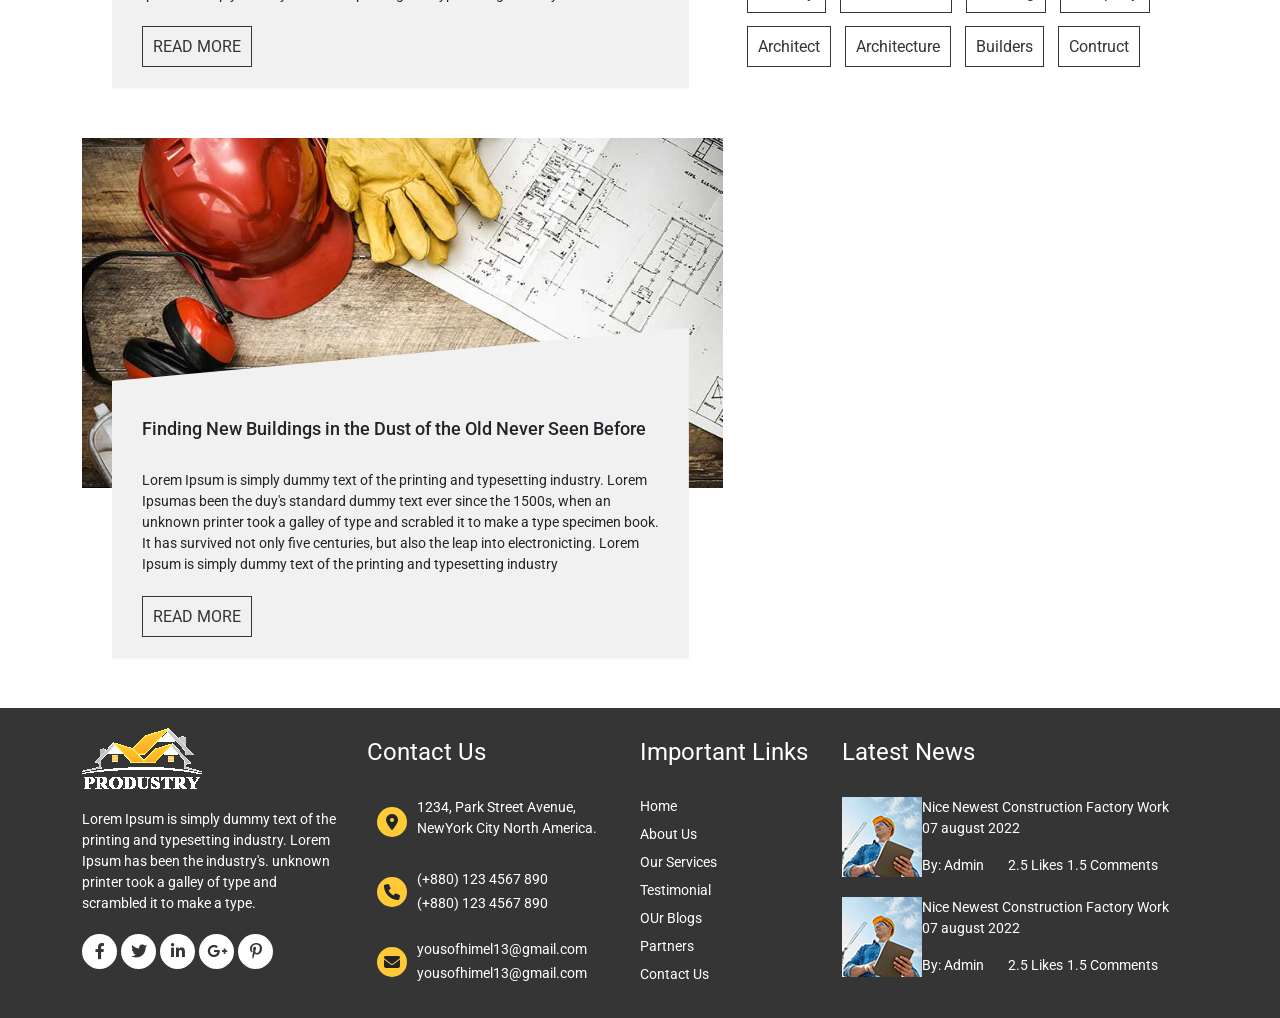
<file: blog.html>
<!DOCTYPE html>
<html lang="en">
<head>
    <meta charset="UTF-8">
    <meta http-equiv="X-UA-Compatible" content="IE=edge">
    <meta name="viewport" content="width=device-width, initial-scale=1.0">
    <title>blog</title>
    <link rel="preconnect" href="https://fonts.googleapis.com">
    <link rel="preconnect" href="https://fonts.gstatic.com" crossorigin>
    <link href="https://fonts.googleapis.com/css2?family=Roboto:wght@300;400;500;700&display=swap" rel="stylesheet">
    <link rel="stylesheet" href="./css/slick.css">
    <link rel="stylesheet" href="./css/all.min.css">
    <link rel="stylesheet" href="./css/bootstrap.min.css">
    <link rel="stylesheet" href="./css/style.css">
    <link rel="stylesheet" href="./about/about.css">
    <link rel="stylesheet" href="./blog/blog.css">
    <link rel="stylesheet" href="./css/responsive.css">
    <link rel="stylesheet" href="./blog/blog-list.responsive.css">
    <link rel="stylesheet" href="./blog-grid/blog-gridresponsive.css">
    <link rel="stylesheet" href="./about/responsive.css">
</head>
<body>





    <!-- preloader starts here -->

    <section class="preloader">
        <img src="./images/preloader-img.gif" alt="">
    </section>

    <!-- preloader ends here -->




    <!-- header starts here -->

    <header>
        <div class="container">
            <div class="row align-items-center">
                <div class="col-lg-4 address">
                    <p><span><i class="fa-solid fa-location-dot"></i></span>1234,Park Street,New York,America</p>
                </div>
                <div class="col-lg-4 welcomeText">
                    <p>Welcome To Produstry</p>
                </div>
                <div class="col-lg-4 socialIcons">
                    <ul>
                        <li>
                            <a href="#"><i class="fa-brands fa-facebook-f"></i></a>
                        </li>
                        <li>
                            <a href="#"><i class="fa-brands fa-twitter"></i></a>
                        </li>
                        <li>
                            <a href="#"><i class="fa-brands fa-linkedin-in"></i></a>
                        </li>
                        <li>
                            <a href="#"><i class="fa-brands fa-google-plus-g"></i></a>
                        </li>
                        <li>
                            <a href="#"><i class="fa-brands fa-pinterest-p"></i></a>
                        </li>
                    </ul>
                </div>
            </div>
        </div>
    </header>

    <!-- header ends here -->






    <!-- navbar starts here -->

    <nav class="navbar navbar-expand-lg">
        <div class="container">
          <a class="navbar-brand navbar-logo" href="#"><img src="./images/produstryLogo.png"></a>
          <button class="navbar-toggler" type="button" data-bs-toggle="collapse" data-bs-target="#customNav" aria-controls="navbarSupportedContent" aria-expanded="false" aria-label="Toggle navigation">
            <span class="navbar-toggler-icon"><i class="fa-thin fa-bars"></i></span>
          </button>
          <div class="collapse navbar-collapse" id="customNav">
            <ul class="navbar-nav ms-auto mb-2 mb-lg-0">
              <li class="nav-item">
                <a class="nav-link" href="./index.html">Home</a>
              </li>
              <li class="nav-item">
                <a class="nav-link" href="#">Services</a>
              </li>
              <li class="nav-item">
                <a class="nav-link" href="./about.html">About Us</a>
              </li>
              <li class="nav-item">
                <a class="nav-link" href="./portfolio.html">Portfolio</a>
              </li>
              <li class="nav-item">
                <a class="nav-link" href="./blog.html">Our Blog</a>
              </li>
              <li class="nav-item">
                <a class="nav-link" href="./contact-us.html">Contact Us</a>
              </li>
            </ul>
            <span class="menuToggler"><i class="fa-solid fa-align-right"></i></span>
          </div>
        </div>
    </nav>

    <!-- navbar ends here -->



    <!-- about-us starts here -->

    <section id="about-us" style="background-image: url(./images/02_About_Us.jpg);">
        <div class="about-content">
            <h2>Our Blog</h2>
            <span><a href="#">Home</a>>><a href="#">Blog</a></span>
        </div>
    </section>

    <!-- about-us ends here -->




    <!-- blog-filter starts here -->

    <section id="blog-filter">
        <div class="container">
            <div class="row align-items-center justify-content-between">
                <div class="page-links col-md-2 col-sm-3">
                    <a href="./blog-grid.html"><i class="fa-solid fa-grip"></i></a>
                    <a href="./blog.html"><i class="fa-solid fa-list"></i></a>
                </div>
                <div class="options col-md-5 col-sm-9">
                    <label for="">sort by :</label>
                    <select name="a">
                        <option value="name">name</option>
                        <option value="list">id</option>
                        <option value="grid">address</option>
                    </select>
                    <label for="">sort by :</label>
                    <select name="b">
                        <option value="name">name</option>
                        <option value="list">id</option>
                        <option value="grid">address</option>
                    </select>
                </div>
                <div class="page-nav col-md-5">
                    <nav aria-label="Page navigation example">
                        <label for="">page:</label>
                        <ul class="pagination">
                          <li class="page-item">
                            <a class="page-link" href="#" aria-label="Previous">
                              <span aria-hidden="true">&laquo;</span>
                            </a>
                          </li>
                          <li class="page-item"><a class="page-link" href="#">1</a></li>
                          <li class="page-item"><a class="page-link" href="#">2</a></li>
                          <li class="page-item"><a class="page-link" href="#">3</a></li>
                          <li class="page-item"><a class="page-link" href="#">4</a></li>
                          <li class="page-item"><a class="page-link" href="#">5</a></li>
                          <li class="page-item"><a class="page-link" href="#">6</a></li>
                          <li class="page-item">
                            <a class="page-link" href="#" aria-label="Next">
                              <span aria-hidden="true">&raquo;</span>
                            </a>
                          </li>
                        </ul>
                      </nav>
                </div>
            </div>
        </div>
    </section>

    <!-- blog-filter ends here -->




    <!-- blog-list starts here -->

    <section id="blog-list">
        <div class="container">
            <div class="row">
                <div class="blog-list-card col-md-7">
                    <div class="blog-list-detail">
                        <div class="blog-list-img">
                            <img src="./images/blog-list-img1.jpg" alt="">
                        </div>
                        <div class="blog-list-about">
                            <h2>Finding New Buildings in the Dust of the Old Never Seen Before</h2>
                            <p>
                                Lorem Ipsum is simply dummy text of the printing and typesetting industry. 
                                Lorem Ipsumas been the duy's standard dummy text ever since the 1500s, when
                                 an unknown printer took a galley of type and scrabled it to make a type specimen 
                                 book. It has survived not only five centuries, but also the leap into electronicting. 
                                Lorem Ipsum is simply dummy text of the printing and typesetting industry
                            </p>
                            <a href="#">READ MORE</a>
                        </div>
                    </div>
                    <div class="blog-list-detail">
                        <div class="blog-list-img">
                            <img src="./images/blog-list-img2.jpg" alt="">
                        </div>
                        <div class="blog-list-about">
                            <h2>Finding New Buildings in the Dust of the Old Never Seen Before</h2>
                            <p>
                                Lorem Ipsum is simply dummy text of the printing and typesetting industry. 
                                Lorem Ipsumas been the duy's standard dummy text ever since the 1500s, when
                                 an unknown printer took a galley of type and scrabled it to make a type specimen 
                                 book. It has survived not only five centuries, but also the leap into electronicting. 
                                Lorem Ipsum is simply dummy text of the printing and typesetting industry
                            </p>
                            <a href="#">READ MORE</a>
                        </div>
                    </div>
                    <div class="blog-list-detail">
                        <div class="blog-list-img">
                            <img src="./images/blog-list-img3.jpg" alt="">
                        </div>
                        <div class="blog-list-about">
                            <h2>Finding New Buildings in the Dust of the Old Never Seen Before</h2>
                            <p>
                                Lorem Ipsum is simply dummy text of the printing and typesetting industry. 
                                Lorem Ipsumas been the duy's standard dummy text ever since the 1500s, when
                                 an unknown printer took a galley of type and scrabled it to make a type specimen 
                                 book. It has survived not only five centuries, but also the leap into electronicting. 
                                Lorem Ipsum is simply dummy text of the printing and typesetting industry
                            </p>
                            <a href="#">READ MORE</a>
                        </div>
                    </div>
                </div>
                <div class="blog-list-content col-md-5">
                    <div class="filter-menu">
                        <ul>
                            <li><button class="popular-btn" data-filter=".popular">POPULAR</button></li>
                            <li><button class="recent-btn" data-filter=".recent">RECENT</button></li>
                            <li><button class="latest-btn" data-filter=".latest">LATEST</button></li>
                        </ul>
                    </div>
                    <div class="filtered-items">
                        <div class="filter-content mix popular">
                            <div class="img">
                                <a href="#"><img src="./images/filteritemsimg1.jpg" alt=""></a>
                                <div class="overlay">
                                    <span><i class="fa-solid fa-link"></i></span>
                                </div>
                            </div>
                            <div class="img-content">
                                <p>Best Contructory Ever, You’ll be Apriciate</p>
                                <span>
                                    <a href="#">2.5k likes</a>
                                    <a href="#">1.5k comments</a>
                                </span>
                            </div>
                        </div>
                        <div class="filter-content mix popular">
                            <div class="img">
                                <a href="#"><img src="./images/filteritemsimg2.jpg" alt=""></a>
                                <div class="overlay">
                                    <span><i class="fa-solid fa-link"></i></span>
                                </div>
                            </div>
                            <div class="img-content">
                                <p>Best Contructory Ever, You’ll be Apriciate</p>
                                <span>
                                    <a href="#">2.5k likes</a>
                                    <a href="#">1.5k comments</a>
                                </span>
                            </div>
                        </div>
                        <div class="filter-content mix popular">
                            <div class="img">
                                <a href="#"><img src="./images/filteritemsimg3.jpg" alt=""></a>
                                <div class="overlay">
                                    <span><i class="fa-solid fa-link"></i></span>
                                </div>
                            </div>
                            <div class="img-content">
                                <p>Best Contructory Ever, You’ll be Apriciate</p>
                                <span>
                                    <a href="#">2.5k likes</a>
                                    <a href="#">1.5k comments</a>
                                </span>
                            </div>
                        </div>
                        <div class="filter-content mix recent">
                            <div class="img">
                                <a href="#"><img src="./images/filteritemsimg1.jpg" alt=""></a>
                                <div class="overlay">
                                    <span><i class="fa-solid fa-link"></i></span>
                                </div>
                            </div>
                            <div class="img-content">
                                <p>Best Contructory Ever, You’ll be Apriciate</p>
                                <span>
                                    <a href="#">2.5k likes</a>
                                    <a href="#">1.5k comments</a>
                                </span>
                            </div>
                        </div>
                        <div class="categories">
                            <h2>CATEGOREIS</h2>
                            <ul>
                                <li><span><a href="#">Construction</a><a href="#">25</a></span></li>
                                <li><span><a href="#">Industry</a><a href="#">20</a></span></li>
                                <li><span><a href="#">Contrutor</a><a href="#">15</a></span></li>
                                <li><span><a href="#">Production</a><a href="#">17</a></span></li>
                                <li><span><a href="#">Works</a><a href="#">25</a></span></li>
                            </ul>
                        </div>
                        <div class="tags">
                            <h2>TAGS</h2>
                            <span><a href="#">Industry</a></span>
                            <span><a href="#">Construction</a></span>
                            <span><a href="#">Building</a></span>
                            <span><a href="#">Company</a></span>
                            <span><a href="#">Architect</a></span>
                            <span><a href="#">Architecture</a></span>
                            <span><a href="#">Builders</a></span>
                            <span><a href="#">Contruct</a></span>
                        </div>
                    </div>
                </div>
            </div>
        </div>
    </section>

    <!-- blog-list ends here -->



    <!-- footer starts here -->

    <footer id="contact-us">
        <div class="container">
            <div class="row justify-content-between">
                <div class="social-links col-sm-5 col-lg-3">
                    <img src="./images/footer-logo.png" alt="">
                    <p>Lorem Ipsum is simply dummy text of the printing and typesetting industry. Lorem Ipsum has been the industry's.
                        unknown printer took a galley of type and scrambled it to make a type.
                    </p>
                    <a href="#"><i class="fa-brands fa-facebook-f"></i></a>
                    <a href="#"><i class="fa-brands fa-twitter"></i></a>
                    <a href="#"><i class="fa-brands fa-linkedin-in"></i></a>
                    <a href="#"><i class="fa-brands fa-google-plus-g"></i></a>
                    <a href="#"><i class="fa-brands fa-pinterest-p"></i></a>
                </div>
                <div class="address col-sm-7 col-lg-3">
                    <h5>Contact Us</h5>
                    <div class="location">
                        <span><i class="fa-solid fa-location-dot"></i></span>
                        <a href="#">1234, Park Street Avenue, NewYork City North America.</a>
                    </div>
                    <div class="phone">
                        <span><i class="fa-solid fa-phone"></i></span>
                        <span><a href="#">(+880) 123 4567 890</a><br><a href="#">(+880) 123 4567 890</a></span>
                    </div>
                    <div class="mail">
                        <span><i class="fa-solid fa-envelope"></i></span>
                        <span><a href="#">yousofhimel13@gmail.com</a><br><a href="#">yousofhimel13@gmail.com</a></span>
                    </div>
                </div>
                <div class="important-links col-sm-5 col-lg-2">
                    <h4>Important Links</h4>
                    <ul>
                        <li><a href="#">Home</a></li>
                        <li><a href="#">About Us</a></li>
                        <li><a href="#">Our Services</a></li>
                        <li><a href="#">Testimonial</a></li>
                        <li><a href="#">OUr Blogs</a></li>
                        <li><a href="#">Partners</a></li>
                        <li><a href="#">Contact Us</a></li>
                    </ul>
                </div>
                <div class="latest-news col-sm-7 col-lg-4">
                    <h5>Latest News</h5>
                    <div class="news-detail">
                        <a href="#"><img src="./images/latest-newsimg.png" alt=""></a>
                        <div class="news-content">
                           <p>Nice Newest Construction Factory Work</p>
                           <p>07 august 2022</p>
                           <span><a class="first-child" href="#">By: Admin</a>
                           <a href="#">2.5 Likes</a>
                           <a href="#">1.5 Comments</a></span>
                        </div>
                    </div>
                    <div class="news-detail">
                        <a href="#"><img src="./images/latest-newsimg.png" alt=""></a>
                        <div class="news-content">
                           <p>Nice Newest Construction Factory Work</p>
                           <p>07 august 2022</p>
                           <span><a class="first-child" href="#">By: Admin</a>
                           <a href="#">2.5 Likes</a>
                           <a href="#">1.5 Comments</a></span>
                        </div>
                    </div>
                </div>
            </div>
        </div>
    </footer>

    <!-- footer ends here -->



    <!-- back to top button starts here -->

    <div class="backToTop">
        <button><i class="fa-solid fa-angles-up"></i></button>
    </div>

    <!-- back to top button ends here -->








    <script src="./js/jquery-3.6.0.min.js"></script>
    <script src="./js/bootstrap.bundle.min.js"></script>
    <script src="./js/slick.min.js"></script>
    <script src="./js/countMe.min.js"></script>
    <script src="./js/mixitup.min.js"></script>
    <script src="./js/app.js"></script>
</body>
</html>
</file>
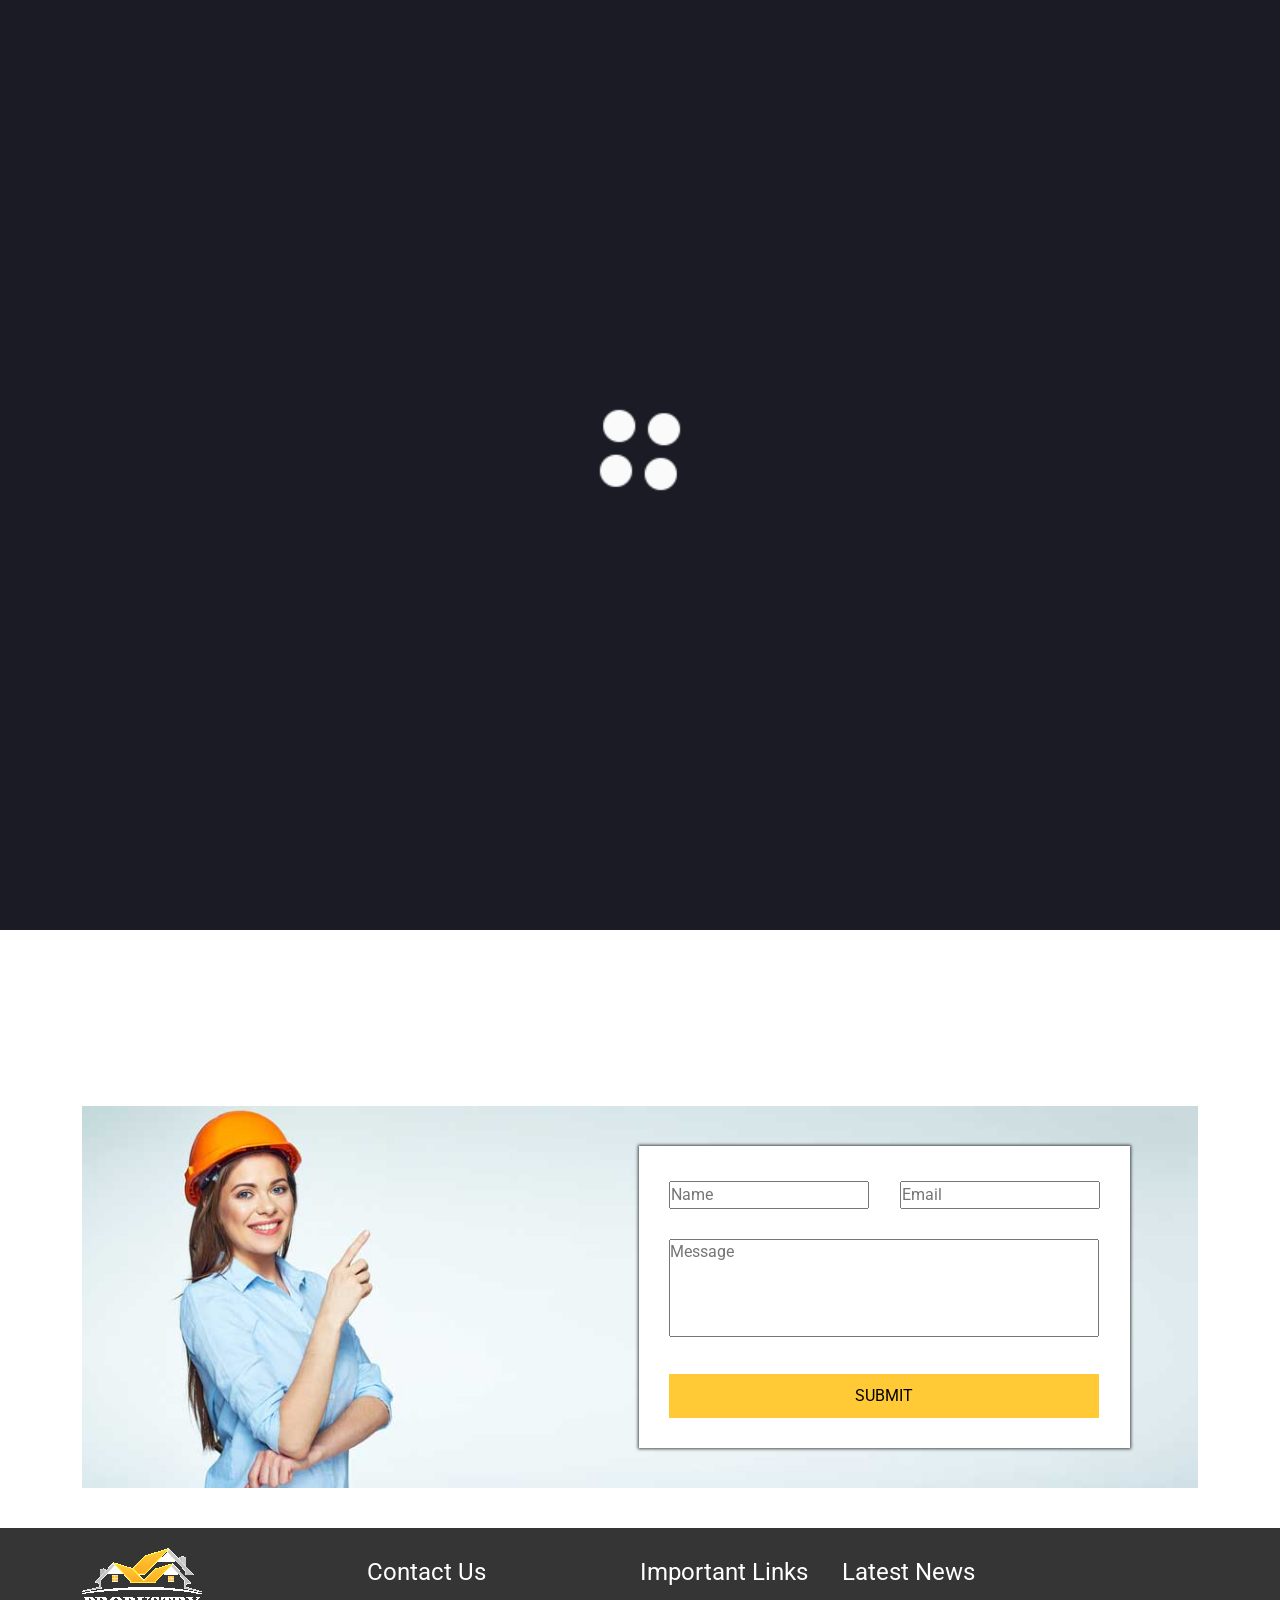
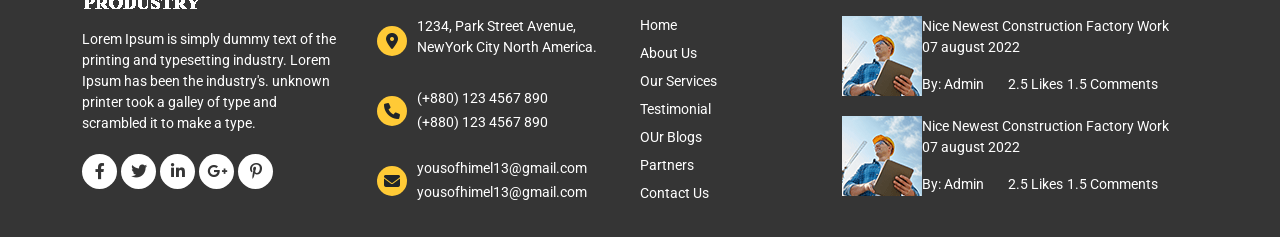
<file: contact-us.html>
<!-- 
    Theme name : Produstry project
    Version : 1.0.1
    Author name : Yousof Himel
    Author URI : # 
-->




<!DOCTYPE html>
<html lang="en">
<head>
    <meta charset="UTF-8">
    <meta http-equiv="X-UA-Compatible" content="IE=edge">
    <meta name="viewport" content="width=device-width, initial-scale=1.0">
    <title>Contact-us</title>
    <link rel="preconnect" href="https://fonts.googleapis.com">
    <link rel="preconnect" href="https://fonts.gstatic.com" crossorigin>
    <link href="https://fonts.googleapis.com/css2?family=Roboto:wght@400;500;700&display=swap" rel="stylesheet">
    <link rel="stylesheet" href="./css/slick.css">
    <link rel="stylesheet" href="./css/all.min.css">
    <link rel="stylesheet" href="./css/bootstrap.min.css">
    <link rel="stylesheet" href="./css/style.css">
    <link rel="stylesheet" href="./about/about.css">
    <link rel="stylesheet" href="./contact-us/contact-us.css">
    <link rel="stylesheet" href="./about/responsive.css">
    <link rel="stylesheet" href="./css/responsive.css">
    <link rel="stylesheet" href="./contact-us/contact-us-responsive.css">
</head>
<body>




    <!-- preloader starts here -->

    <section class="preloader">
        <img src="./images/preloader-img.gif" alt="">
    </section>

    <!-- preloader ends here -->



    <!-- header part starts here -->

    <header>
        <div class="container">
            <div class="row align-items-center">
                <div class="col-lg-4 address">
                    <p><span><i class="fa-solid fa-location-dot"></i></span>1234,Park Street,New York,America</p>
                </div>
                <div class="col-lg-4 welcomeText">
                    <p>Welcome To Produstry</p>
                </div>
                <div class="col-lg-4 socialIcons">
                    <ul>
                        <li>
                            <a href="#"><i class="fa-brands fa-facebook-f"></i></a>
                        </li>
                        <li>
                            <a href="#"><i class="fa-brands fa-twitter"></i></a>
                        </li>
                        <li>
                            <a href="#"><i class="fa-brands fa-linkedin-in"></i></a>
                        </li>
                        <li>
                            <a href="#"><i class="fa-brands fa-google-plus-g"></i></a>
                        </li>
                        <li>
                            <a href="#"><i class="fa-brands fa-pinterest-p"></i></a>
                        </li>
                    </ul>
                </div>
            </div>
        </div>
    </header>

    <!-- header part ends here -->




    <!-- navbar starts here -->

    <nav class="navbar navbar-expand-lg">
        <div class="container">
          <a class="navbar-brand navbar-logo" href="./index.html"><img src="./images/produstryLogo.png"></a>
          <button class="navbar-toggler" type="button" data-bs-toggle="collapse" data-bs-target="#customNav" aria-controls="navbarSupportedContent" aria-expanded="false" aria-label="Toggle navigation">
            <span class="navbar-toggler-icon"><i class="fa-thin fa-bars"></i></span>
          </button>
          <div class="collapse navbar-collapse" id="customNav">
            <ul class="navbar-nav ms-auto mb-2 mb-lg-0">
              <li class="nav-item">
                <a class="nav-link" href="./index.html">Home</a>
              </li>
              <li class="nav-item">
                <a class="nav-link" href="#">Services</a>
              </li>
              <li class="nav-item">
                <a class="nav-link" href="./about.html">About Us</a>
              </li>
              <li class="nav-item">
                <a class="nav-link" href="./portfolio.html">Portfolio</a>
              </li>
              <li class="nav-item">
                <a class="nav-link" href="./blog.html">Our Blog</a>
              </li>
              <li class="nav-item">
                <a class="nav-link" href="./contact.html">Contact Us</a>
              </li>
            </ul>
            <span class="menuToggler"><i class="fa-solid fa-align-right"></i></span>
          </div>
        </div>
      </nav>

    <!-- navbar ends here -->







    <!-- contact-us section starts here -->

    <section id="about-us" style="background-image: url(./images/02_About_Us.jpg);">
        <div class="about-content">
            <h2>CONTACT US</h2>
            <span><a href="#">Home</a>>><a href="#">Contact Us</a></span>
        </div>
    </section>

    <!-- contact-us section ends here -->




    <!-- contact-detail section starts here -->

    <div id="contact-detail">
        <div class="container">
            <div class="row align-items-center justify-content-between">
                <div class="address col-md-4">
                    <span><i class="fa-solid fa-location-dot"></i></span>
                    <p>69, Halsey st. New York, NY 10002, Park street Avenue United Staes (US)</p>
                </div>
                <div class="gmail col-md-4">
                    <span><i class="fa-solid fa-envelope"></i></span>
                    <span class="links"><a href="#">Produstry@industry.com, industry@produstry.com
                        Admin@info.com</a></span>
                </div>
                <div class="site col-md-4">
                    <span><i class="fa-solid fa-earth-americas"></i></span>
                    <a href="#">Produstry@industry.com, industry@produstry.com
                        Admin@info.com</a>
                </div>
            </div>
        </div>
    </div>

    <!-- contact-detail section ends here -->
    


    <!-- contact location starts here -->

    <section id="contact-location">
        <div class="container">
            <iframe src="https://www.google.com/maps/embed?pb=!1m18!1m12!1m3!1d1889213.5171230573!2d89.72997850000003!3d22.358531300000006!2m3!1f0!2f0!3f0!3m2!1i1024!2i768!4f13.1!3m3!1m2!1s0x30ad277ab0cff8a7%3A0x13eb8ccef8a22dde!2sCreative%20IT%20Institute%2C%20Chattogram%20Branch!5e0!3m2!1sen!2sbd!4v1663091932040!5m2!1sen!2sbd" width="600" height="450" style="border:0;" allowfullscreen="" loading="lazy" referrerpolicy="no-referrer-when-downgrade"></iframe>
        </div>
    </section>

    <!-- contact-location ends here -->


     

    <!-- contact-form section starts here -->

    <section id="contact-form">
        <div class="container">
            <div class="form-img">
                <img src="./images/contact-form-img.jpg" alt="">
            </div>
            <div class="form-detail mx-0">
                <form action="#">
                    <input type="text" id="name" name="fname" placeholder="Name" required>
                    <input type="text" id="email" name="emailname" placeholder="Email" required><br>
                    <textarea name="" id="message" placeholder="Message" rows="4" cols="50"></textarea><br>
                    <input type="submit" id="submit-btn">
                </form>
            </div>
        </div>
    </section>

    <!-- contact-form section ends here -->




    <!-- footer section starts here -->

    <footer id="contact-us">
        <div class="container">
            <div class="row justify-content-between">
                <div class="social-links col-sm-5 col-lg-3">
                    <img src="./images/footer-logo.png" alt="">
                    <p>Lorem Ipsum is simply dummy text of the printing and typesetting industry. Lorem Ipsum has been the industry's.
                        unknown printer took a galley of type and scrambled it to make a type.
                    </p>
                    <a href="#"><i class="fa-brands fa-facebook-f"></i></a>
                    <a href="#"><i class="fa-brands fa-twitter"></i></a>
                    <a href="#"><i class="fa-brands fa-linkedin-in"></i></a>
                    <a href="#"><i class="fa-brands fa-google-plus-g"></i></a>
                    <a href="#"><i class="fa-brands fa-pinterest-p"></i></a>
                </div>
                <div class="address col-sm-7 col-lg-3">
                    <h5>Contact Us</h5>
                    <div class="location">
                        <span><i class="fa-solid fa-location-dot"></i></span>
                        <a href="#">1234, Park Street Avenue, NewYork City North America.</a>
                    </div>
                    <div class="phone">
                        <span><i class="fa-solid fa-phone"></i></span>
                        <span><a href="#">(+880) 123 4567 890</a><br><a href="#">(+880) 123 4567 890</a></span>
                    </div>
                    <div class="mail">
                        <span><i class="fa-solid fa-envelope"></i></span>
                        <span><a href="#">yousofhimel13@gmail.com</a><br><a href="#">yousofhimel13@gmail.com</a></span>
                    </div>
                </div>
                <div class="important-links col-sm-5 col-lg-2">
                    <h4>Important Links</h4>
                    <ul>
                        <li><a href="#">Home</a></li>
                        <li><a href="#">About Us</a></li>
                        <li><a href="#">Our Services</a></li>
                        <li><a href="#">Testimonial</a></li>
                        <li><a href="#">OUr Blogs</a></li>
                        <li><a href="#">Partners</a></li>
                        <li><a href="#">Contact Us</a></li>
                    </ul>
                </div>
                <div class="latest-news col-sm-7 col-lg-4">
                    <h5>Latest News</h5>
                    <div class="news-detail">
                        <a href="#"><img src="./images/latest-newsimg.png" alt=""></a>
                        <div class="news-content">
                           <p>Nice Newest Construction Factory Work</p>
                           <p>07 august 2022</p>
                           <span><a class="first-child" href="#">By: Admin</a>
                           <a href="#">2.5 Likes</a>
                           <a href="#">1.5 Comments</a></span>
                        </div>
                    </div>
                    <div class="news-detail">
                        <a href="#"><img src="./images/latest-newsimg.png" alt=""></a>
                        <div class="news-content">
                           <p>Nice Newest Construction Factory Work</p>
                           <p>07 august 2022</p>
                           <span><a class="first-child" href="#">By: Admin</a>
                           <a href="#">2.5 Likes</a>
                           <a href="#">1.5 Comments</a></span>
                        </div>
                    </div>
                </div>
            </div>
        </div>
    </footer>

    <!-- footer section ends here -->



    <!-- back to top button starts here -->

    <div class="backToTop">
        <button><i class="fa-solid fa-angles-up"></i></button>
    </div>

    <!-- back to top button ends here -->



    <script src="./js/jquery-3.6.0.min.js"></script>
    <script src="./js/bootstrap.bundle.min.js"></script>
    <script src="./js/slick.min.js"></script>
    <script src="./js/countMe.min.js"></script>
    <script src="./js/app.js"></script>
</body>
</html>
</file>
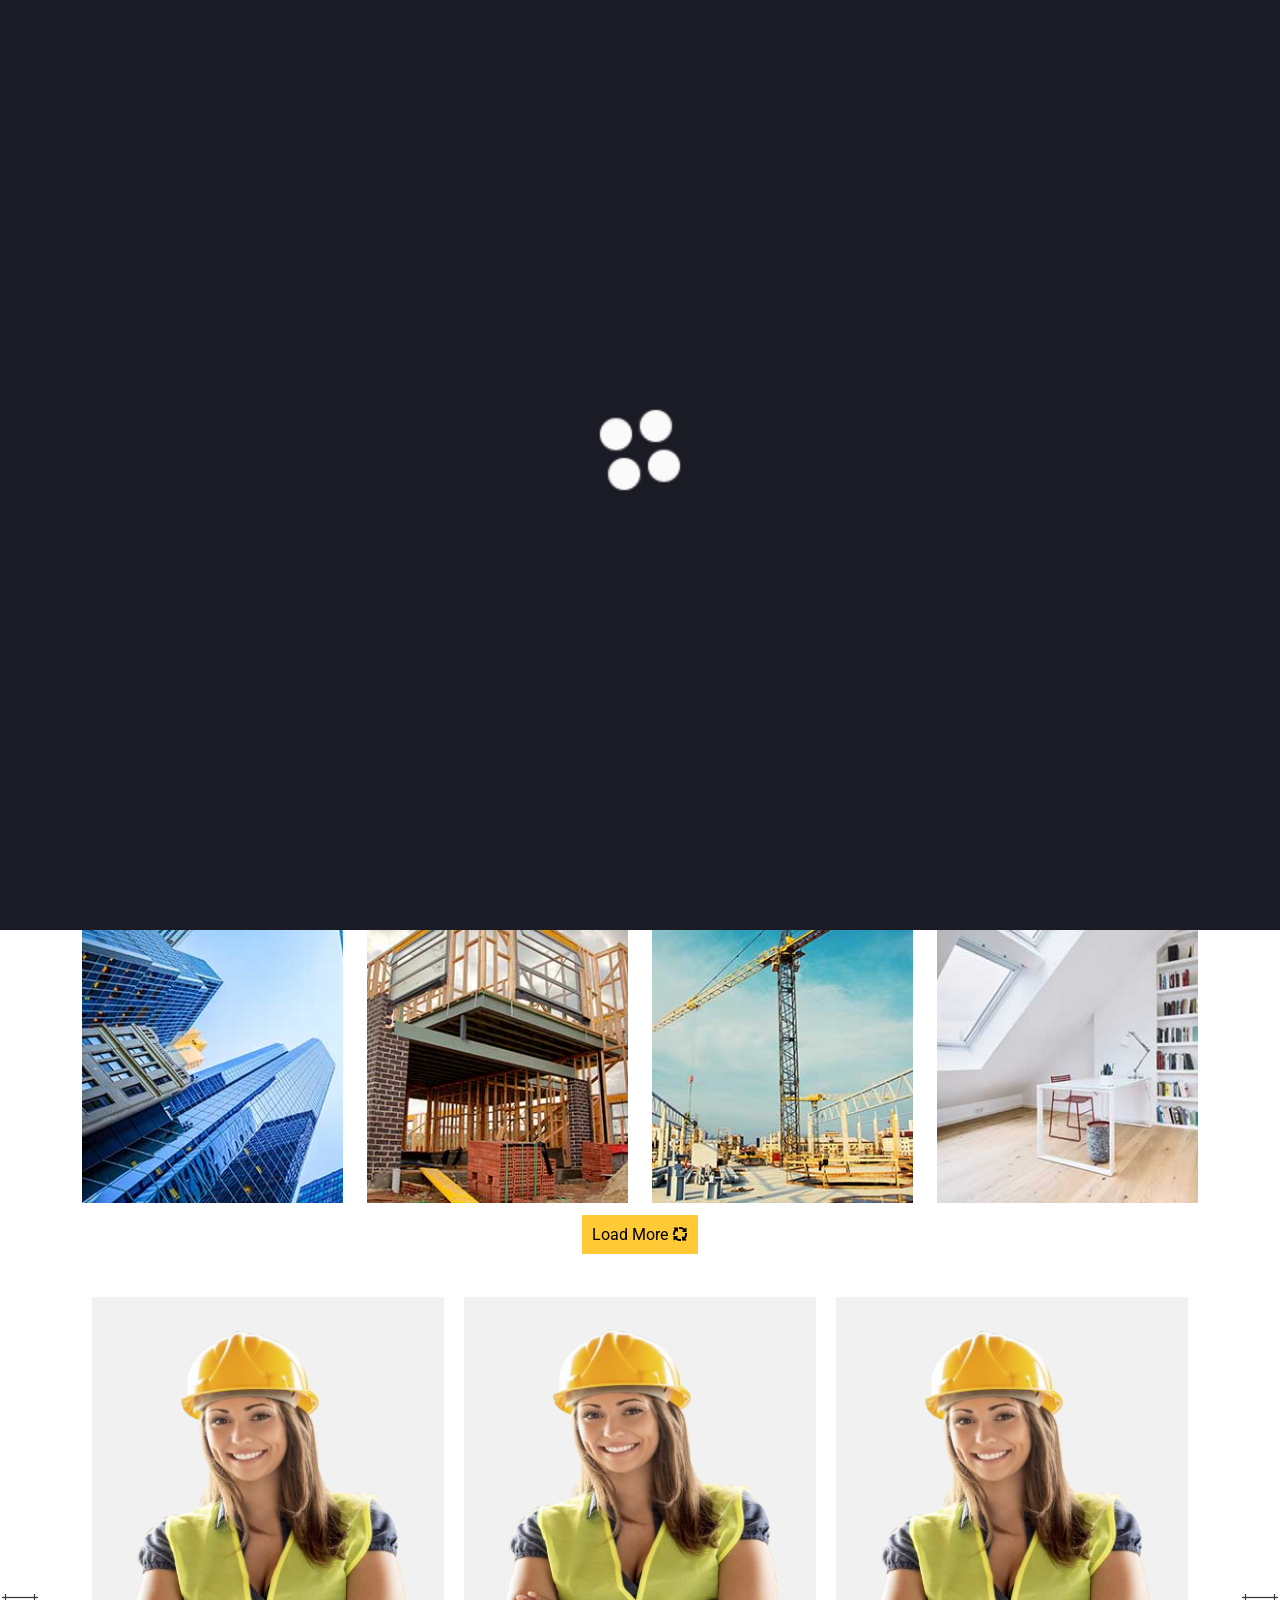
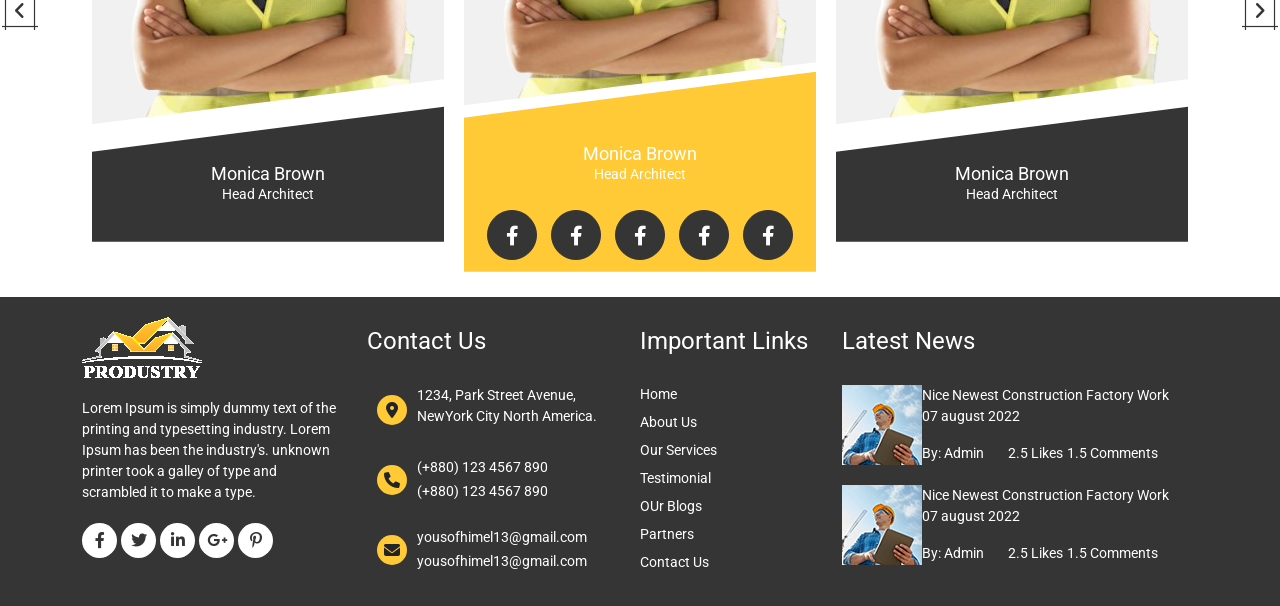
<file: portfolio.html>
<!DOCTYPE html>
<html lang="en">
<head>
    <meta charset="UTF-8">
    <meta http-equiv="X-UA-Compatible" content="IE=edge">
    <meta name="viewport" content="width=device-width, initial-scale=1.0">
    <title>portfolio</title>
    <link rel="preconnect" href="https://fonts.googleapis.com">
    <link rel="preconnect" href="https://fonts.gstatic.com" crossorigin>
    <link href="https://fonts.googleapis.com/css2?family=Roboto:wght@300;400;500;700&display=swap" rel="stylesheet">
    <link rel="stylesheet" href="./css/slick.css">
    <link rel="stylesheet" href="./css/all.min.css">
    <link rel="stylesheet" href="./css/bootstrap.min.css">
    <link rel="stylesheet" href="./css/style.css">
    <link rel="stylesheet" href="./about/about.css">
    <link rel="stylesheet" href="./portfolio/portfolio.css">
    <link rel="stylesheet" href="./about/responsive.css">
    <link rel="stylesheet" href="./css/responsive.css">
</head>
<body>
    

    <!-- preloader starts here -->

    <section class="preloader">
        <img src="./images/preloader-img.gif" alt="">
    </section>

    <!-- preloader ends here -->




    <!-- header starts here -->

    <header>
        <div class="container">
            <div class="row align-items-center">
                <div class="col-lg-4 address">
                    <p><span><i class="fa-solid fa-location-dot"></i></span>1234,Park Street,New York,America</p>
                </div>
                <div class="col-lg-4 welcomeText">
                    <p>Welcome To Produstry</p>
                </div>
                <div class="col-lg-4 socialIcons">
                    <ul>
                        <li>
                            <a href="#"><i class="fa-brands fa-facebook-f"></i></a>
                        </li>
                        <li>
                            <a href="#"><i class="fa-brands fa-twitter"></i></a>
                        </li>
                        <li>
                            <a href="#"><i class="fa-brands fa-linkedin-in"></i></a>
                        </li>
                        <li>
                            <a href="#"><i class="fa-brands fa-google-plus-g"></i></a>
                        </li>
                        <li>
                            <a href="#"><i class="fa-brands fa-pinterest-p"></i></a>
                        </li>
                    </ul>
                </div>
            </div>
        </div>
    </header>

    <!-- header ends here -->






    <!-- navbar starts here -->

    <nav class="navbar navbar-expand-lg">
        <div class="container">
          <a class="navbar-brand navbar-logo" href="#"><img src="./images/produstryLogo.png"></a>
          <button class="navbar-toggler" type="button" data-bs-toggle="collapse" data-bs-target="#customNav" aria-controls="navbarSupportedContent" aria-expanded="false" aria-label="Toggle navigation">
            <span class="navbar-toggler-icon"><i class="fa-thin fa-bars"></i></span>
          </button>
          <div class="collapse navbar-collapse" id="customNav">
            <ul class="navbar-nav ms-auto mb-2 mb-lg-0">
              <li class="nav-item">
                <a class="nav-link" href="./index.html">Home</a>
              </li>
              <li class="nav-item">
                <a class="nav-link" href="#">Services</a>
              </li>
              <li class="nav-item">
                <a class="nav-link" href="./about.html">About Us</a>
              </li>
              <li class="nav-item">
                <a class="nav-link" href="./portfolio.html">Portfolio</a>
              </li>
              <li class="nav-item">
                <a class="nav-link" href="./blog.html">Our Blog</a>
              </li>
              <li class="nav-item">
                <a class="nav-link" href="./contact-us.html">Contact Us</a>
              </li>
            </ul>
            <span class="menuToggler"><i class="fa-solid fa-align-right"></i></span>
          </div>
        </div>
    </nav>

    <!-- navbar ends here -->



    <!-- about-us starts here -->

    <section id="about-us" style="background-image: url(./images/02_About_Us.jpg);">
        <div class="about-content">
            <h2>Our Portfolio</h2>
            <span><a href="#">Home</a>>><a href="#">Portfolio</a></span>
        </div>
    </section>
    
    <!-- about-us ends here -->



    <!-- portfolio starts here -->

    <section id="portfolio">
        <div class="container">
            <div class="row align-items-center">
                <div class="portfolio-content col-md-3 col-sm-6">
                    <div class="portfolio-img ">
                        <img src="./images/image1.png" alt="">
                        <div class="overlay">
                            <span>
                                <h4>Architectural</h4>
                                <p>Building/Architect</p>
                            </span>
                        </div>
                    </div>
                </div>
                <div class="portfolio-content col-md-3 col-sm-6">
                    <div class="portfolio-img">
                        <img src="./images/portfolioimg2.png" alt="">
                        <div class="overlay">
                            <span>
                                <h4>Architectural</h4>
                                <p>Building/Architect</p>
                            </span>
                        </div>
                    </div>
                </div>
                <div class="portfolio-content col-md-3 col-sm-6">
                    <div class="portfolio-img">
                        <img src="./images/portfolioimg3.jpg" alt="">
                        <div class="overlay">
                            <span><h4>Architectural</h4><p>Building/Architect</p></span>
                        </div>
                    </div>
                </div>
                <div class="portfolio-content col-md-3 col-sm-6">
                    <div class="portfolio-img">
                        <img src="./images/portfolioimg4.jpg" alt="">
                        <div class="overlay">
                            <span><h4>Architectural</h4><p>Building/Architect</p></span>
                        </div>
                    </div>
                </div>
                <div class="portfolio-content col-md-3 col-sm-6">
                    <div class="portfolio-img">
                        <img src="./images/portfolioimg5.jpg" alt="">
                        <div class="overlay">
                            <span><h4>Architectural</h4><p>Building/Architect</p></span>
                        </div>
                    </div>
                </div>
                <div class="portfolio-content col-md-3 col-sm-6">
                    <div class="portfolio-img">
                        <img src="./images/portfolioimg6.jpg" alt="">
                        <div class="overlay">
                            <span><h4>Architectural</h4><p>Building/Architect</p></span>
                        </div>
                    </div>
                </div>
                <div class="portfolio-content col-md-3 col-sm-6">
                    <div class="portfolio-img">
                        <img src="./images/portfolioimg7.jpg" alt="">
                        <div class="overlay">
                            <span><h4>Architectural</h4><p>Building/Architect</p></span>
                        </div>
                    </div>
                </div>
                <div class="portfolio-content col-md-3 col-sm-6">
                    <div class="portfolio-img">
                        <img src="./images/portfolioimg8.jpg" alt="">
                        <div class="overlay">
                            <span><h4>Architectural</h4><p>Building/Architect</p></span>
                        </div>
                    </div>
                </div>
            </div>
            <div class="more">
                <a href="#">Load More <span><i class="fa-solid fa-arrows-spin"></i></span></a>
            </div>
        </div>
    </section>

    <!-- portfolio ends here -->



    <!-- our-team starts here -->

    <section id="our-team">
        <div class="container">
            <div class="sites-arrows d-none d-md-block">
                <div class="sitesLeftArrow"><span><i class="fa-solid fa-angle-left"></i></span></div>
                <div class="sitesRightArrow"><span><i class="fa-solid fa-angle-right"></i></span></div>
            </div>
            <div class="team-slider">
                <div class="team-card col-md-4">
                    <div class="team-img">
                        <img src="./images/team-img1.png">
                    </div>
                    <div class="team-cnt">
                        <div class="team-detail">
                            <h4>Monica Brown</h4>
                            <p>Head Architect</p>
                            <i class="fa-brands fa-facebook-f"></i>
                            <i class="fa-brands fa-facebook-f"></i>
                            <i class="fa-brands fa-facebook-f"></i>
                            <i class="fa-brands fa-facebook-f"></i>
                            <i class="fa-brands fa-facebook-f"></i>
                        </div>
                    </div>
                </div>
                <div class="team-card col-md-4">
                    <div class="team-img">
                        <img src="./images/team-img1.png">
                    </div>
                    <div class="team-cnt">
                        <div class="team-detail">
                            <h4>Monica Brown</h4>
                            <p>Head Architect</p>
                            <i class="fa-brands fa-facebook-f"></i>
                            <i class="fa-brands fa-facebook-f"></i>
                            <i class="fa-brands fa-facebook-f"></i>
                            <i class="fa-brands fa-facebook-f"></i>
                            <i class="fa-brands fa-facebook-f"></i>
                        </div>
                    </div>
                </div>
                <div class="team-card col-md-4">
                    <div class="team-img">
                        <img src="./images/team-img1.png">
                    </div>
                    <div class="team-cnt">
                        <div class="team-detail">
                            <h4>Monica Brown</h4>
                            <p>Head Architect</p>
                            <i class="fa-brands fa-facebook-f"></i>
                            <i class="fa-brands fa-facebook-f"></i>
                            <i class="fa-brands fa-facebook-f"></i>
                            <i class="fa-brands fa-facebook-f"></i>
                            <i class="fa-brands fa-facebook-f"></i>
                        </div>
                    </div>
                </div>
                <div class="team-card col-md-4">
                    <div class="team-img">
                        <img src="./images/team-img1.png">
                    </div>
                    <div class="team-cnt">
                        <div class="team-detail">
                            <h4>Monica Brown</h4>
                            <p>Head Architect</p>
                            <i class="fa-brands fa-facebook-f"></i>
                            <i class="fa-brands fa-facebook-f"></i>
                            <i class="fa-brands fa-facebook-f"></i>
                            <i class="fa-brands fa-facebook-f"></i>
                            <i class="fa-brands fa-facebook-f"></i>
                        </div>
                    </div>
                </div>
                <div class="team-card col-md-4">
                    <div class="team-img">
                        <img src="./images/team-img1.png">
                    </div>
                    <div class="team-cnt">
                        <div class="team-detail">
                            <h4>Monica Brown</h4>
                            <p>Head Architect</p>
                            <i class="fa-brands fa-facebook-f"></i>
                            <i class="fa-brands fa-facebook-f"></i>
                            <i class="fa-brands fa-facebook-f"></i>
                            <i class="fa-brands fa-facebook-f"></i>
                            <i class="fa-brands fa-facebook-f"></i>
                        </div>
                    </div>
                </div>
                <div class="team-card col-md-4">
                    <div class="team-img">
                        <img src="./images/team-img1.png">
                    </div>
                    <div class="team-cnt">
                        <div class="team-detail">
                            <h4>Monica Brown</h4>
                            <p>Head Architect</p>
                            <i class="fa-brands fa-facebook-f"></i>
                            <i class="fa-brands fa-facebook-f"></i>
                            <i class="fa-brands fa-facebook-f"></i>
                            <i class="fa-brands fa-facebook-f"></i>
                            <i class="fa-brands fa-facebook-f"></i>
                        </div>
                    </div>
                </div>
            </div>
        </div>
    </section>

    <!-- our-team ends here -->




    <!-- footer starts here -->

    <footer id="contact-us">
        <div class="container">
            <div class="row justify-content-between">
                <div class="social-links col-sm-5 col-lg-3">
                    <img src="./images/footer-logo.png" alt="">
                    <p>Lorem Ipsum is simply dummy text of the printing and typesetting industry. Lorem Ipsum has been the industry's.
                        unknown printer took a galley of type and scrambled it to make a type.
                    </p>
                    <a href="#"><i class="fa-brands fa-facebook-f"></i></a>
                    <a href="#"><i class="fa-brands fa-twitter"></i></a>
                    <a href="#"><i class="fa-brands fa-linkedin-in"></i></a>
                    <a href="#"><i class="fa-brands fa-google-plus-g"></i></a>
                    <a href="#"><i class="fa-brands fa-pinterest-p"></i></a>
                </div>
                <div class="address col-sm-7 col-lg-3">
                    <h5>Contact Us</h5>
                    <div class="location">
                        <span><i class="fa-solid fa-location-dot"></i></span>
                        <a href="#">1234, Park Street Avenue, NewYork City North America.</a>
                    </div>
                    <div class="phone">
                        <span><i class="fa-solid fa-phone"></i></span>
                        <span><a href="#">(+880) 123 4567 890</a><br><a href="#">(+880) 123 4567 890</a></span>
                    </div>
                    <div class="mail">
                        <span><i class="fa-solid fa-envelope"></i></span>
                        <span><a href="#">yousofhimel13@gmail.com</a><br><a href="#">yousofhimel13@gmail.com</a></span>
                    </div>
                </div>
                <div class="important-links col-sm-5 col-lg-2">
                    <h4>Important Links</h4>
                    <ul>
                        <li><a href="#">Home</a></li>
                        <li><a href="#">About Us</a></li>
                        <li><a href="#">Our Services</a></li>
                        <li><a href="#">Testimonial</a></li>
                        <li><a href="#">OUr Blogs</a></li>
                        <li><a href="#">Partners</a></li>
                        <li><a href="#">Contact Us</a></li>
                    </ul>
                </div>
                <div class="latest-news col-sm-7 col-lg-4">
                    <h5>Latest News</h5>
                    <div class="news-detail">
                        <a href="#"><img src="./images/latest-newsimg.png" alt=""></a>
                        <div class="news-content">
                           <p>Nice Newest Construction Factory Work</p>
                           <p>07 august 2022</p>
                           <span><a class="first-child" href="#">By: Admin</a>
                           <a href="#">2.5 Likes</a>
                           <a href="#">1.5 Comments</a></span>
                        </div>
                    </div>
                    <div class="news-detail">
                        <a href="#"><img src="./images/latest-newsimg.png" alt=""></a>
                        <div class="news-content">
                           <p>Nice Newest Construction Factory Work</p>
                           <p>07 august 2022</p>
                           <span><a class="first-child" href="#">By: Admin</a>
                           <a href="#">2.5 Likes</a>
                           <a href="#">1.5 Comments</a></span>
                        </div>
                    </div>
                </div>
            </div>
        </div>
    </footer>

    <!-- footer ends here -->




    <!-- back to top button starts here -->

    <div class="backToTop">
        <button><i class="fa-solid fa-angles-up"></i></button>
    </div>

    <!-- back to top button ends here -->






    <script src="./js/jquery-3.6.0.min.js"></script>
    <script src="./js/bootstrap.bundle.min.js"></script>
    <script src="./js/slick.min.js"></script>
    <script src="./js/countMe.min.js"></script>
    <script src="./js/app.js"></script>
</body>
</html>
</file>
<file: css/style.css>
/* 
Theme name : Produstry project
Version : 1.0.1
Author name : Yousof Himel
Author URI : #
*/

/*
1.Common Css
2.header
3.navbar
4.banner
5.our-service
6.about-us
7.our-portfolio
8.counter-up
9.our blog
10.our testimonial
11.sites
12.contact
/* 



/* 
common css starts here
*/

*{
    margin: 0;
    padding: 0;
    box-sizing: border-box;
}
h1,h2,h3,h4,h5,h6,ul,p,span{
    margin: 0;
    padding: 0;
}
a{
    text-decoration: none;
}
ul,ol{
    list-style: none;
}
:root{
    --primary-color: #ffca36;
    --secondary-color: #353535;
}
body{
    font-family: 'roboto', sans-serif;
}
/*
common css ends here
*/


.preloader{
    height: 100vh;
    width: 100%;
    display: flex;
    justify-content: center;
    align-items: center;
    position: fixed;
    top: 0;
    left: 0;
    z-index: 999999999;
    background-color: black;
}
.preloader img{
    width: 100%;
}




/* header part starts here*/

header{
    background-color: var(--primary-color);
}
header .welcomeText{
    background-color: var(--secondary-color);
    padding: 16px 0;
    clip-path: polygon(6% 0, 100% 0%, 95% 100%, 0% 100%);
}
header .address p{
    font-size: 14px;
    color: var(--secondary-color);
}
header .welcomeText p{
    text-align: center;
    color: white;
}
header .socialIcons ul{
    text-align: end;
}
header .socialIcons ul li{
    display: inline-block;
    position: relative;
    margin: 0 15px;
}
header .socialIcons ul li a{
  color: var(--secondary-color);
  text-align: center;
  font-size: 14px;
  display: block;
  line-height: 35px;
  width: 35px;
  height: 35px;
}
header .socialIcons ul li::after {
    content: "";
    width: 1px;
    height: 100%;
    background-color: var(--secondary-color);
    position: absolute;
    top: 0;
    left: 0;
    transform: scale(0);
    transition: all 0.4s;
}
header .socialIcons ul li::before {
    content: "";
    width: 1px;
    height: 100%;
    background-color: var(--secondary-color);
    position: absolute;
    top: 0;
    right: 0;
    transform: scale(0);
    transition: all 0.4s;
}
header .socialIcons ul li a::after {
    content: "";
    width: 100%;
    height: 1px;
    background-color: var(--secondary-color);
    position: absolute;
    top: 0;
    left: 0;
    transform: scale(0);
    transition: all 0.4s;
}
header .socialIcons ul li a::before {
    content: "";
    width: 100%;
    height: 1px;
    background-color: var(--secondary-color);
    position: absolute;
    bottom: 0;
    left: 0;
    transform: scale(0);
    transition: all 0.4s;
}
header .socialIcons ul li:hover a::after,
header .socialIcons ul li:hover a::before,
header .socialIcons ul li:hover::before,
header .socialIcons ul li:hover::after {
  transform: scale(1.2);
}

/* header part ends here*/








/*nav part starts here*/

nav{
    background-color: white;
}
.navbar{
    box-shadow: 0px 10px 3px -3px rgba(0,0,0,0.52);
}
nav #customNav ul li{
    position: relative;
    padding: 0 11px;
}
nav #customNav ul li a{
    color: var(--secondary-color);
    transition: 0.4s;
}
nav #customNav ul li:hover a{
    color: var(--primary-color);
}
nav #customNav ul li a::after{
    content: "";
    width: 100%;
    height: 1px;
    background-color: var(--secondary-color);
    position: absolute;
    top: 0;
    left: 0;
    transform: scale(0);
    transition: all 0.4s;
}
nav #customNav ul li a::before{
    content: "";
    width: 100%;
    height: 1px;
    background-color: var(--secondary-color);
    position: absolute;
    bottom: 0;
    right: 0;
    transform: scale(0);
    transition: all 0.4s;
}
nav #customNav ul li::before{
    content: "";
    height: 100%;
    width: 1px;
    background-color: var(--secondary-color);
    position: absolute;
    top: 0;
    left: 0;
    transform: scale(0);
    transition: all 0.4s;
}
nav #customNav ul li::after{
    content: "";
    height: 100%;
    width: 1px;
    background-color: var(--secondary-color);
    position: absolute;
    top: 0;
    right: 0;
    transform: scale(0);
    transition: all 0.4s;
}
nav #customNav ul li:hover a::after,
nav #customNav ul li:hover a::before,
nav #customNav ul li:hover::after,
nav #customNav ul li:hover::before{
    transform: scale(1.1);
    background-color: var(--primary-color);
}
nav #customNav span{
    color: var(--secondary-color);
    padding-left: 10px;
    transition: 0.7s;
}
nav #customNav span:hover{
    color: var(--primary-color);
}
.fixed-menu{
    position: fixed;
    top: 0;
    left: 0;
    z-index: 9999;
    background-color: #f1f1f1;
    width: 100%;
    animation: menu 0.5s;
}
@keyframes menu {
    0%{
        top: -40px;
    }
    100%{
        top: 0;
    }
}
/* nav ends here */









/* banner starts here */

#banner{
    position: relative;
}
#banner .arrow .leftarrow,.rightarrow{
    position: absolute;
    top: 50%;
    z-index: 1;
    /* border: 1px solid white; */
    color: white;
    width: 40px;
    height: 40px;
    text-align: center;
    line-height: 40px;
}
#banner .leftarrow{
    left: 20px;
}
#banner .rightarrow{
    right: 20px;
}
#banner .arrow .leftarrow::after,.rightarrow::after{
    content: "";
    width: 100%;
    height: 1px;
    background-color: white;
    position: absolute;
    top: 0;
    left: 0;
    transform: scale(1.2);
    transition: all 0.4s;
}
#banner .arrow .leftarrow::before,.rightarrow::before{
    content: "";
    width: 100%;
    height: 1px;
    background-color: white;
    position: absolute;
    transform: scale(1.2);
    bottom: 0;
    left: 0;
    transition: all 0.4s;
}
#banner .left-arrow::after,.right-arrow::after{
    content: "";
    height: 100%;
    width: 1px;
    background-color: white;
    position: absolute;
    transform: scale(1.2);
    top: 0;
    left: 0;
    transition: all 0.4s;
}
#banner .left-arrow::before,.right-arrow::before{
    content: "";
    height: 100%;
    width: 1px;
    background-color: white;
    position: absolute;
    transform: scale(1.2);
    top: 0;
    right: 0;
    transition: all 0.4s;
}
#banner .arrow .leftarrow:hover:before,
#banner .arrow .leftarrow:hover:after,
#banner .arrow .leftarrow:hover .left-arrow:before,
#banner .arrow .leftarrow:hover .left-arrow:after,
#banner .arrow .rightarrow:hover:before,
#banner .arrow .rightarrow:hover:after,
#banner .arrow .rightarrow:hover .right-arrow::after,
#banner .arrow .rightarrow:hover .right-arrow::before
{
    background-color: var(--primary-color);
}
#banner .arrow i{
    transform: scale(1.5);
    transition: 0.5s all;
}
#banner .arrow .leftarrow:hover i,#banner .arrow .rightarrow:hover i{
    color: var(--primary-color);
}
#banner .banner-slider{
    height: 700px;
    background-size: cover;
    background-position: center;
}
#banner .banner-images .banner-content h2{
    font-weight: 500;
  font-size: 35px;
  color: white;
}
#banner .banner-images .banner-content span{
    color: var(--primary-color);
}
.banner-content{
    position: absolute;
    top: 50%;
    transform: translateY(-50%);
}
#banner .banner-images .banner-content p{
    font-size: 14px;
  color: white;
  width: 500px;
  padding: 30px 0;
}
#banner .banner-images .banner-content a{
    padding-right: 20px;
    padding: 10px 10px;
    margin-right: 20px;
    border: 1px solid var(--primary-color);
    color: white;
    transition: all 0.5s;
}
#banner .banner-images .banner-content a:hover{
    background-color: var(--primary-color);
    color: var(--secondary-color);
}

/* banner ends here */








/* service part starts here */

#our-services{
    text-align: center;
    padding: 50px 0;
    padding-bottom: 70px;
}
#our-services h2{
color: var(--secondary-color);
font-size: 46px;
}
#our-services p{
    font-size: 14px;
    color: var(--secondary-color);
}
#our-services .service-content,#our-services .slick-track{
    padding-top: 40px ;
}
#our-services .service-icon{
    width: 100px;
    height: 100px;
    border: 1px dashed black;
    transform: rotate(45deg);
    margin: auto;
    transition: all 0.5s;
    display: flex;
    justify-content: center;
    align-items: center;
}
#our-services .service-icon::after{
    content: '';
    width: 2px;
    height: 40px;
    border: 1px dashed black;
    position: absolute;
    transform: rotate(-45deg);
    left: 112px;
    top: 93px;
    transition: all 0.5s;
}
#our-services .service-icon img{
    height: 50px;
    transform: rotate(-45deg);
}
#our-services .service-card{
    padding: 10px 10px;
}
#our-services .service-card .service-detail{
    margin-top: 60px;
    padding: 25px;
    border: 1px solid black;
    position: relative;
    transition: all 0.5s;
}
#our-services .service-card .service-detail h4{
    font-size: 18px;
    font-weight: 400;
    color: var(--secondary-color);
    margin-bottom: 20px;
    align-items: center;
}

#our-services .service-card .service-detail p{
    font-size: 14px;
    color: var(--secondary-color);
}
#our-services .service-card:hover .service-icon::after, #our-services .service-card:hover *{
    border-color: var(--primary-color);
}
#our-services .service-card:hover .service-detail{
    box-shadow: 0px 0px 10px 0px rgba(0,0,0,0.88)
}
#our-services{
    position: relative;
}
#our-services .service-content .serviceSlidearrow .servicerightarrow, .serviceleftarrow{
    position: absolute;
    top: 40%;
    width: 40px;
    height: 40px;
    text-align: center;
    line-height: 40px;
}
#our-services .service-content .serviceSlidearrow .servicerightarrow{
    right: 20px;
}
#our-services .service-content .serviceSlidearrow  .serviceleftarrow{
    left: 20px;
}
#our-services .serviceSlidearrow .serviceleftarrow::after,#our-services .serviceSlidearrow .servicerightarrow::after{
    content: "";
    width: 100%;
    height: 1px;
    background-color: var(--secondary-color);
    position: absolute;
    top: 0;
    left: 0;
    transform: scale(1.2);
    transition: all 0.4s;
}
#our-services .serviceSlidearrow .serviceleftarrow::before,#our-services .servicerightarrow::before{
    content: "";
    width: 100%;
    height: 1px;
    background-color: var(--secondary-color);
    position: absolute;
    transform: scale(1.2);
    bottom: 0;
    left: 0;
    transition: all 0.4s;
}
#our-services .serviceSlidearrow .serviceleftarrow  span::after,#our-services .servicerightarrow span::after{
    content: "";
    height: 100%;
    width: 1px;
    background-color: var(--secondary-color);
    position: absolute;
    transform: scale(1.2);
    top: 0;
    left: 0;
    transition: all 0.4s;
}
#our-services .serviceSlidearrow .serviceleftarrow span::before,#our-services .servicerightarrow span::before{
    content: "";
    height: 100%;
    width: 1px;
    background-color: var(--secondary-color);
    position: absolute;
    transform: scale(1.2);
    top: 0;
    right: 0;
    transition: all 0.4s;
}

#our-services .serviceleftarrow:hover::after,
#our-services .servicerightarrow:hover::after,
#our-services .serviceleftarrow:hover::before,
#our-services .servicerightarrow:hover::before,
#our-services .serviceleftarrow:hover span::after,
#our-services .servicerightarrow:hover span::after,
#our-services .serviceleftarrow:hover span::before,
#our-services .servicerightarrow:hover span::before
{
    background-color: var(--primary-color);
}
#our-services .servicerightarrow span i{
    color: var(--secondary-color);
    transform: scale(1.2);
    transition: 0.5s all;
}
#our-services .servicerightarrow:hover span i{
    color: var(--primary-color);
    transform: scale(1.4);
}
#our-services .serviceleftarrow span i{
    color: var(--secondary-color);
    transform: scale(1.2);
    transition: 0.5s all;
}
#our-services .serviceleftarrow:hover span i{
    color: var(--primary-color);
    transform: scale(1.4);
}

/* service part ends here */









/* about section starts here */

#about .about-image{
    background-size: cover;
    background-repeat: no-repeat;
    background-position: center;
    height: 440px;
    position: relative;
}
#about .about-image img{
    position: absolute;
    right: -162px;
}

#aboutTab{
    border-bottom: none;
    border-bottom: 5px solid #ddd;
    justify-content: space-between;
}
#aboutTab li button {
    position: relative;
    border: none;
    padding-left: 0;
    color: var(--secondary-color);
}
#aboutTab li button::before {
    content: "";
    position: absolute;
    bottom: -11%;
    left: 0;
    width: 0%;
    height: 5px;
    background-color: var(--primary-color);
    transition: 0.4s all;
}
#aboutTab li button.active{
    color: var(--primary-color);
}
#aboutTab li button:hover::before,
#aboutTab li button.active::before {
    width: 100%;
}
.about-content{
    padding: 0;
}
.tab-content p{
    padding: 20px 0;
}
.tab-content a{
    border: 1px solid yellow;
    background-color: var(--primary-color);
    padding: 10px 10px;
    color: var(--secondary-color);
}

/* about section ends here */






  

/* portfolio starts here */

#portfolio{
    text-align: center;
    padding: 50px 0;
}
#portfolio h2{
    color: var(--secondary-color);
    font-size: 46px;
}

#portfolio p{
    font-size: 14px;
    color: var(--secondary-color);
    padding-bottom: 30px;
}
#portfolio .portfolio-img{
    position: relative;
}
#portfolio .portfolio-img img{
    width: 100%;
    height: 100%;
}
#portfolio .portfolio-img .overlay{
    height: 100%;
    width: 100%;
    position: absolute;
    top: 0;
    left: 0;
    background-color: rgba(0, 0, 0, 0.3);
}
#portfolio .portfolio-img .overlay span{
    width: 100%;
    height: 50%;
    background-color: rgba(255, 202, 54, 0.85);
    clip-path: polygon(0 35%, 100% 0, 100% 100%, 0 100%);
    bottom: 0;
    right: 0;
    position: absolute;
}

#portfolio .portfolio-img .overlay span h4{
    z-index: 11111;
    color: var(--secondary-color);
    margin-top: 80px;
    text-align: center;
    font-size: 18px;
    font-weight: 400;
}
#portfolio .portfolio-img .overlay span p{
    text-align: center;
    font-size: 14px;
}

#portfolio .portfolio-img .overlay, #portfolio .portfolio-img .overlay span{
    width: 0;
    height: 0;
    transition: 0.7s ease-in-out;
}
#portfolio .portfolio-img:hover .overlay{
    width: 100%;
    height: 100%;
}
#portfolio .portfolio-img:hover .overlay span{
    height: 50%;
    width: 100%;
}

#portfolio .portfolio-content{
    text-align: center;
    padding-bottom: 20px;
}

/* portfolio ends here */









/* counter-up section starts here */

#counter-up{
    padding-bottom: 50px;
}

#counter-up .counter-up-img{
    height: 200px;
}
#counter-up .row{
    height: 200px;
    display: flex;
    align-items: center;
    justify-content: center;
}
#counter-up h1{
    color: white;
    font-weight: 600;
    font-size: 46px;
    text-align: center;
}
#counter-up p{
    color: white;
    text-align: center;
}

/* counter-up secgtion starts here */









/* blog section starts here */

#blog{
    text-align: center;
    padding: 30px 0;
}
#blog h2{
    color: var(--secondary-color);
    font-size: 46px;
}

#blog p{
    font-size: 14px;
    color: var(--secondary-color);
    padding-bottom: 50px;
}


#blog .blog{
    padding: 0 20px;
}

#blog .blog-img{
    position: relative;
    transform: translateY(50%);
    z-index: 1;
    transition: 0.4s linear;
}

#blog .blog-img img{
    width: 100%;
    height: 350px;
}

#blog .blog-content{
    position: relative;
    transform: translateY(-50%);
    padding: 80px 20px 20px 20px;
    text-align: center;
    border: 1px solid #ddd;
    transition: 0.4s linear;
}

#blog .blog-content h5{
    padding: 10px;
    font-size: 16px;
    font-weight: 400;
    color: var(--secondary-color);
    padding-bottom: 10px;
}

#blog .blog-content p{
    font-size: 14px;
    color: var(--secondary-color);
    padding-bottom:20px;
}

#blog .blog-content a{
    color: var(--secondary-color);
    padding: 10px;
    background-color: var(--primary-color);
}

#blog .blog.slick-center .blog-img{
    transform: translateY(0);
    clip-path: polygon(0 0, 100% 0, 100% 88%, 0 100%);
}
#blog .blog.slick-center .blog-content{
    transform: translateY(-43px);
}
#blog .blog-img .overlay{
    position: absolute;
    width: 100%;
    height: 100%;
    color: var(--secondary-color);
    top: 0;
    left: 0;
    background-color: rgba(0, 0, 0, 0.3);
    display: flex;
    justify-content: center;
    align-items: center;
    visibility: hidden;
    opacity: 0;
    transition: 0.7s linear;
}

#blog .blog-img .overlay span{
    width: 40px;
    height: 40px;
    background-color: var(--primary-color);
    border-radius: 50%;
    line-height: 40px;
    text-align: center;
}

#blog .blog-img:hover .overlay{
    visibility: visible;
    opacity: 1;
}

#blog .blog-img .overlay span a i{
    color: #353535;
}
#blog{
    position: relative;
}

#blog .blog-arrows .blogLeftArrow,#blog .blog-arrows .blogRightArrow{
    position: absolute;
    top: 50%;
    width: 30px;
    height: 30px;
    text-align: center;
    line-height: 30px;
}

#blog .blogLeftArrow{
    left: 5px;
}
#blog .blogRightArrow{
    right: 5px;
}
#blog  .blogLeftArrow::after,.blogRightArrow::after{
    content: "";
    width: 100%;
    height: 1px;
    background-color: var(--secondary-color);
    position: absolute;
    top: 0;
    left: 0;
    transform: scale(1.2);
    transition: all 0.4s;
}
#blog .blogLeftArrow::before,.blogRightArrow::before{
    content: "";
    width: 100%;
    height: 1px;
    background-color: var(--secondary-color);
    position: absolute;
    transform: scale(1.2);
    bottom: 0;
    left: 0;
    transition: all 0.4s;
}
#blog .blogLeftArrow span::after,.blogRightArrow span::after{
    content: "";
    height: 100%;
    width: 1px;
    background-color: var(--secondary-color);
    position: absolute;
    transform: scale(1.2);
    top: 0;
    left: 0;
    transition: all 0.4s;
}
#blog .blogLeftArrow span::before,.blogRightArrow span::before{
    content: "";
    height: 100%;
    width: 1px;
    background-color: var(--secondary-color);
    position: absolute;
    transform: scale(1.2);
    top: 0;
    right: 0;
    transition: all 0.4s;
}

#blog .blogLeftArrow:hover::after,
#blog .blogRightArrow:hover::after,
#blog .blogLeftArrow:hover::before,
#blog .blogRightArrow:hover::before,
#blog .blogLeftArrow:hover span::after,
#blog .blogRightArrow:hover span::after,
#blog .blogLeftArrow:hover span::before,
#blog .blogRightArrow:hover span::before
{
    background-color: var(--primary-color);
}
#blog .blog-arrows .blogLeftArrow span i{
    transform: scale(1.2);
    transition: 0.7s all;
}

#blog  .blogLeftArrow:hover span i{
    color: var(--primary-color);
    transform: scale(1.4);
}
#blog .blog-arrows .blogRightArrow span i{
    transform: scale(1.2);
    transition: 0.7s all;
}

#blog  .blogRightArrow:hover span i{
    color: var(--primary-color);
    transform: scale(1.4);
}

/* blog section ends here */








/* testimonial section starts here */

.our-testimonial{
    text-align: center;

}
.our-testimonial h2{
    color: var(--secondary-color);
    font-size: 46px;
}

.our-testimonial p{
    font-size: 14px;
    color: var(--secondary-color);
    padding-bottom: 40px;
}
#testimonial{
    background-repeat: no-repeat;
    background-position: center;
    background-size: cover;
}
#testimonial .testimonial-detail{
    color: white;
    text-align: center;
    padding-top: 50px;
}

#testimonial .testimonial-detail p{
    margin: auto;
    font-size: 16px;
    padding-bottom: 15px;
}
#testimonial .testimonial-detail h3{
    font-size: 24px;
    padding-bottom: 5px;
}
#testimonial .testimonial-detail h5{
    font-size: 16px;
    padding-bottom: 5px;
}
#testimonial .testimonial-detail i{
    color: var(--primary-color);
}

.testimonial-img .image span{
    width: 80px;
    height: 80px;
    display: block;
    margin: auto;
    position: relative;
}

.testimonial-img{
    padding: 20px 0;
}
.testimonial-img .slick-track{
    padding: 20px 0;
}
.testimonial-img .image span img{
    width: 100%;
}

.testimonial-img .image span::after{
    content: '';
    position: absolute;
    height: 100%;
    width: 100%;
    left: 0;
    top: 0;
    border: 1px solid var(--primary-color);
    border-radius: 50%;
    transform: scale(1.15);
    display: none;
    transition: 0.5s all;
}
.testimonial-img .image.slick-center span::after{
    display: block;
}
.testimonial-img .image.slick-center span{
    transform: scale(1.15);
}
.testimonial-img .image span::before{
    content: '';
    height: 100%;
    width: 100%;
    position: absolute;
    border-radius: 50%;
    top: 0;
    left: 0;
    background-color: rgba(255, 255, 255, 0.6);
}
.testimonial-img .image.slick-center span::before{
    display: none;
}

#testimonial{
    position: relative;
}

#testimonial .testimonial-arrows .testimonialLeftArrow,#testimonial .testimonial-arrows .testimonialRightArrow{
    position: absolute;
    top: 50%;
    width: 30px;
    height: 30px;
    text-align: center;
    line-height: 30px;
}

#testimonial .testimonialLeftArrow{
    left: 5px;
}
#testimonial .testimonialRightArrow{
    right: 5px;
}
#testimonial  .testimonialLeftArrow::after,.testimonialRightArrow::after{
    content: "";
    width: 100%;
    height: 1px;
    background-color: white;
    position: absolute;
    top: 0;
    left: 0;
    transform: scale(1.2);
    transition: all 0.4s;
}
#testimonial .testimonialLeftArrow::before,.testimonialRightArrow::before{
    content: "";
    width: 100%;
    height: 1px;
    background-color: white;
    position: absolute;
    transform: scale(1.2);
    bottom: 0;
    left: 0;
    transition: all 0.4s;
}
#testimonial .testimonialLeftArrow span::after,.testimonialRightArrow span::after{
    content: "";
    height: 100%;
    width: 1px;
    background-color: white;
    position: absolute;
    transform: scale(1.2);
    top: 0;
    left: 0;
    transition: all 0.4s;
}
#testimonial .testimonialLeftArrow span::before,.testimonialRightArrow span::before{
    content: "";
    height: 100%;
    width: 1px;
    background-color: white;
    position: absolute;
    transform: scale(1.2);
    top: 0;
    right: 0;
    transition: all 0.4s;
}

#testimonial .testimonialLeftArrow:hover::after,
#testimonial .testimonialRightArrow:hover::after,
#testimonial .testimonialLeftArrow:hover::before,
#testimonial .testimonialRightArrow:hover::before,
#testimonial .testimonialLeftArrow:hover span::after,
#testimonial .testimonialRightArrow:hover span::after,
#testimonial .testimonialLeftArrow:hover span::before,
#testimonial .testimonialRightArrow:hover span::before
{
    background-color: var(--primary-color);
}
#testimonial .testimonial-arrows .testimonialLeftArrow span i{
    color: white;
    transform: scale(1.2);
    transition: 0.7s linear;
}

#testimonial .testimonial-arrows .testimonialLeftArrow:hover span i{
    color: var(--primary-color);
    transform: scale(1.4);
}
#testimonial .testimonial-arrows .testimonialRightArrow span i{
    color: white;
    transform: scale(1.2);
    transition: 0.7s linear;
}

#testimonial .testimonial-arrows .testimonialRightArrow:hover span i{
    color: var(--primary-color);
    transform: scale(1.4);
}

/* testimonial section ends here */








/* site section starts here */

#sites{
    padding: 100px 0;
}

#sites .sites-img .image span {
    margin: 0px 13px;
    padding: 30px 15px;
    display: block;
    background-color: #f1f1f1;
}
#sites .slick-track{
    padding: 20px 0;
}
#sites .sites-img .image.slick-center span{
    display: flex;
   justify-content: center;
   align-items: center;
    box-shadow: 0px 0px 7px 4px rgba(0,0,0,0.4);
}
#sites img{
   display: block;
   width: 170px;
   height: 31px;
}
#sites{
    position: relative;
}

#sites .sites-arrows .sitesLeftArrow,#sites .sites-arrows .sitesRightArrow{
    position: absolute;
    top: 50%;
    width: 30px;
    height: 30px;
    text-align: center;
    line-height: 30px;
}

#sites .sitesLeftArrow{
    left: 5px;
}
#sites .sitesRightArrow{
    right: 5px;
}
#sites  .sitesLeftArrow::after,.sitesRightArrow::after{
    content: "";
    width: 100%;
    height: 1px;
    background-color: var(--secondary-color);
    position: absolute;
    top: 0;
    left: 0;
    transform: scale(1.2);
    transition: all 0.4s;
}
#sites .sitesLeftArrow::before,.sitesRightArrow::before{
    content: "";
    width: 100%;
    height: 1px;
    background-color: var(--secondary-color);
    position: absolute;
    transform: scale(1.2);
    bottom: 0;
    left: 0;
    transition: all 0.4s;
}
#sites .sitesLeftArrow span::after,.sitesRightArrow span::after{
    content: "";
    height: 100%;
    width: 1px;
    background-color: var(--secondary-color);
    position: absolute;
    transform: scale(1.2);
    top: 0;
    left: 0;
    transition: all 0.4s;
}
#sites .sitesLeftArrow span::before,.sitesRightArrow span::before{
    content: "";
    height: 100%;
    width: 1px;
    background-color: var(--secondary-color);
    position: absolute;
    transform: scale(1.2);
    top: 0;
    right: 0;
    transition: all 0.4s;
}

#sites .sitesLeftArrow:hover::after,
#sites .sitesRightArrow:hover::after,
#sites .sitesLeftArrow:hover::before,
#sites .sitesRightArrow:hover::before,
#sites .sitesLeftArrow:hover span::after,
#sites .sitesRightArrow:hover span::after,
#sites .sitesLeftArrow:hover span::before,
#sites .sitesRightArrow:hover span::before
{
    background-color: var(--primary-color);
}
#sites .sites-arrows .sitesLeftArrow span i, #sites .sites-arrows .sitesRightArrow span i{
    color: var(--secondary-color);
    transform: scale(1.2);
    transition: 0.7s linear;
}

#sites .sites-arrows .sitesLeftArrow:hover span i, #sites .sites-arrows .sitesRightArrow:hover span i{
    color: var(--primary-color);
    transform: scale(1.4);
}

/* sites section ends here */







/* contact section starts here */

#contact-us{
    background-color: var(--secondary-color);
}
#contact-us .social-links img{
    padding-top: 20px;
}
#contact-us .social-links p{
    color: white;
    font-size: 14px;
    padding: 20px 0;
}
#contact-us .social-links a{
    color: var(--secondary-color);
    
}
#contact-us .social-links a:hover i{
    background-color: var(--primary-color);
}
#contact-us .social-links i{
    width: 35px;
    height: 35px;
    background-color: white;
    border-radius: 50%;
    line-height: 35px;
    text-align: center;
    transition: 0.5s all;
}
#contact-us .address h5{
    font-size: 24px;
    color: white;
    padding: 30px 0 20px 0;
    font-weight: 400;
}
#contact-us .location, .phone, .mail{
    display: flex;
    padding: 10px 0;
}
#contact-us .address i {
    background-color: var(--primary-color);
    width: 30px;
    height: 30px;
    border-radius: 50%;
    display: flex;
    align-items: center;
    justify-content: center;
    margin: 10px;
}
#contact-us .address a{
    font-size: 14px;
    color: white;
}
.important-links{
    padding: 30px 0;
}
.important-links h4{
    font-size: 24px;
    color: white;
    font-weight: 400;
}
.important-links ul{
    padding-top: 25px;
}
.important-links ul li{
    padding: 2px 0;
    font-size: 16px;
    transition: 0.5s ease-in-out;
}
.important-links ul li:hover{
    transform: translateX(10px);
}
.important-links ul li a{
    color: white;
    font-size: 14px;
    transition: 0.5s all;
}
.important-links ul li:hover a{
    color: var(--primary-color);
}
.latest-news h5{
    font-size: 24px;
    color: white;
    font-weight: 400;
    padding: 30px 0;
}
.latest-news .news-detail{
    display: flex;
    position: relative;
}
.latest-news .news-content p{
    font-size: 14px;
    color: white;
}
.latest-news .news-detail span{
    padding-top: 10px;
    position: absolute;
    bottom: 0;
}
.latest-news .news-detail span .first-child{
    padding-right: 20px;
}
.news-detail{
    margin-bottom: 20px;
}
.news-detail a{
    font-size: 14px;
    color: white;
    transition: 0.5s all;
}
.news-detail a:hover{
    color: var(--primary-color);
}

/* contact section ends here */



.backToTop{
    position: fixed;
    bottom: 10px;
    right: 10px;
    z-index: 999;
    display: none;
}
.backToTop button{
    border: none;
    background: var(--primary-color);
    height: 48px;
    width: 40px;
    font-size: 24px;
    line-height: 48px;
}
</file>
<file: css/responsive.css>
@media(min-width: 320px) and (max-width: 991px){
  header .address p {
    text-align: center;
    padding: 10px 0;
}
header .socialIcons ul {
    text-align: center;
    padding: 5px 0;
}
header .welcomeText {
    clip-path: none;
    padding: 10px 0;
}
header .socialIcons ul li {
    margin: 0px 10px;
}
nav #customNav span {
    display: none;
}
nav #customNav ul {
    align-items: center;
}
nav #customNav ul li{
    width: fit-content;
}
#banner .banner-slider {
    height: 300px;
}
}





@media(min-width: 992px) and (max-width: 1199px){
header .socialIcons ul li {
  margin: 0 10px;
}
header .address p {
  font-size: 13px;
}
.latest-news .news-content p {
  font-size: 12px;
}
.important-links ul li {
  font-size: 12px;
}
.news-content span a{
  font-size: 12px;
}
#contact-us .address a{
  font-size: 12px;
}
#contact-us .address .location a {
  display: flex;
  justify-content: center;
  align-items: center;
}

}

@media(min-width: 992px){
  #customNav ul {
    opacity: 0;
    visibility: hidden;
    transition: 0.3s ease-in;
  }

  #customNav ul.activeNavMenu {
    opacity: 1;
    transition: 0.3s ease-in;
    visibility: visible;
  }

  #customNav .buttonToggler {
    position: absolute;
    right: 0;
  }
  nav {
    min-height: 100px;
  }
  nav .container {
    position: relative;
  }
  nav .navbar-logo {
    position: absolute;
    left: 50%;
    transform: translateX(-50%);
    transition: 0.5s ease-in-out;
  }
      
nav .navbar-logo.activeLogo {
  left: 0%;
  transform: translateX(0%);
  transition: 0.5s ease-in-out;
  }
}






@media(min-width: 768px){
  .banner-content {
    margin: 0px 40px;
  } 
}





@media(min-width: 320px) and (max-width: 767px){
  .banner-content {
    display: none;
  }
  #about .about-images {
    display: none;
}
.about-content {
  padding: 0 24px;
}
.nav .nav-item .custom-btn {
  padding: 14px 0;
  padding-right: 18px;
}
}






@media(min-width: 320px) and (max-width: 575px){
  #aboutTab li{
    padding-right: 0;
  }
  #aboutTab li button::before {
    bottom: -11%;
  }
  .about-image{
    display: none;
  }
  #aboutTab li button{
    font-size: 13px;
  }
  #portfolio .portfolio-content {
    display: flex;
    height: 250px;
    justify-content: center;
}
#portfolio .portfolio-img .overlay span h4 {
  margin-top: 50px;
}
#blog .blog-img img {
  height: 300px;
}

#counter-up .col-sm-3{
  width: 50%;
}
.latest-news .news-content p {
  font-size: 12px;
}
.important-links {
  padding: 30px 10px;
}
.news-detail a {
  font-size: 12px;
}
}





@media(min-width: 768px) and (max-width: 991px){
  .about-content {
    padding: 0;
}
.nav .nav-item .custom-btn {
  padding-right: 22px;
}
#portfolio .portfolio-img .overlay span h4 {
  margin-top: 40px;
}
}






@media(min-width: 576px) and (max-width: 767px){
  #aboutTab .nav-item{
    font-size: 13px;
  }
#about .about-image {
  height: 310px;
  width: 240px;
}
#about .about-image img{
  height: 310px;
  right: 0;
}
.justify-content-between {
  justify-content: flex-start;
}
.tab-content a{
  
  padding: 5px 5px;
}
.about-content{
  padding: 0 5px
}
.tab-content p{
  font-size: 14px;
  padding: 5px 0;
}
.address{
  padding: 0;
}
.latest-news{
  padding: 0;
}
.news-detail a {
  font-size: 13px;
}
.latest-news .news-content p {
  font-size: 13px;
  color: white;
}
#counter-up h1 {
  font-size: 35px;
}
#counter-up p {
  font-size: 14px;
}
#blog .blog-img img {
  height: 290px;
}
#blog .blog-content {
  padding: 40px 5px 20px 5px;
}
#blog .blog-content h5 {
  padding: 20px 0;
  font-size: 12px;
}
#blog .blog-content p {
  font-size: 11px;
}
#blog .blog-content a {
  font-size: 11px;
}

}
</file>
<file: about/about.css>
#about-us {
  padding: 40px 0;
  background-position: center;
  background-size: cover;
  background-repeat: no-repeat;
  height: 300px;
  display: flex;
  align-items: center;
  justify-content: center;
}
#about-us .about-content h2 {
  color: white;
  font-size: 35px;
  font-weight: 400;
  text-align: center;
}
#about-us .about-content span {
  display: block;
  text-align: center;
  color: white;
}
#about-us .about-content span a {
  color: white;
  font-size: 18px;
  padding: 0 4px;
}
#about-us .about-content span a:last-child {
  color: var(--primary-color);
}

#about-produstry {
  margin: 70px 0;
  position: relative;
}
#about-produstry .about-produstry-img {
  background-position: center;
  background-size: cover;
  background-repeat: no-repeat;
  height: 320px;
  position: relative;
}
#about-produstry .about-produstry-img img {
  height: 350px;
  position: absolute;
  right: -120px;
  bottom: 0;
}
#about-produstry .about-produstry-cnt {
  padding-left: 40px;
}
#about-produstry .about-produstry-cnt h2 {
  font-size: 35px;
  font-weight: 300;
  color: var(--secondary-color);
}
#about-produstry .about-produstry-cnt span p {
  padding: 14px 0;
  font-size: 14px;
  color: var(--secondary-color);
}

#about-mission {
  margin: 70px 0;
}
#about-mission .about-mission-cnt {
  padding-left: 40px;
}
#about-mission .about-mission-cnt h2 {
  font-size: 35px;
  font-weight: 300;
  color: var(--secondary-color);
  padding-bottom: 20px;
}
#about-mission .about-mission-cnt span {
  display: block;
}
#about-mission .about-mission-cnt span p {
  font-size: 14px;
  color: var(--secondary-color);
  padding: 6px 16px;
}
#about-mission .about-mission-cnt span p:first-child {
  padding: 0;
  padding-bottom: 20px;
}
#about-mission .about-mission-cnt span p i {
  color: var(--primary-color);
  padding-right: 4px;
}
#about-mission .about-mission-img {
  background-position: center;
  background-size: cover;
  background-repeat: no-repeat;
  height: 320px;
  position: relative;
}
#about-mission .about-mission-img img {
  height: 350px;
  position: absolute;
  left: -110px;
  bottom: 0;
}

#our-team {
  height: 600px;
  padding-bottom: 20px;
  display: block;
}
#our-team .team-card {
  transition: 0.5s all;
  margin: 0 10px;
}
#our-team .team-card img {
  height: 450px;
  width: 100%;
  background-color: #f1f1f1;
  -webkit-clip-path: polygon(0 0, 100% 0, 100% 85%, 0 95%);
          clip-path: polygon(0 0, 100% 0, 100% 85%, 0 95%);
}
#our-team .team-card .team-cnt {
  height: 150px;
  background-color: var(--secondary-color);
  -webkit-clip-path: polygon(0 40%, 100% 10%, 100% 100%, 0 100%);
          clip-path: polygon(0 40%, 100% 10%, 100% 100%, 0 100%);
  transform: translateY(-55px);
  display: flex;
  align-items: center;
  justify-content: center;
  transition: 0.5s all;
}
#our-team .team-card .team-cnt h4 {
  font-size: 18px;
  font-weight: 400;
  color: white;
  text-align: center;
  padding-top: 60px;
}
#our-team .team-card .team-cnt p {
  color: white;
  font-size: 14px;
  text-align: center;
  padding-bottom: 25px;
}
#our-team .team-card .team-cnt i {
  height: 50px;
  width: 50px;
  background-color: var(--secondary-color);
  line-height: 50px;
  border-radius: 50%;
  border: 1px solid var(--secondary-color);
  display: none;
  text-align: center;
  opacity: 0;
  visibility: hidden;
  transition: 0.5s all;
}
#our-team .team-card.slick-center .team-cnt {
  height: 200px;
  background-color: var(--primary-color);
  -webkit-clip-path: polygon(0 23%, 100% 0, 100% 100%, 0 100%);
          clip-path: polygon(0 23%, 100% 0, 100% 100%, 0 100%);
}
#our-team .team-card.slick-center .team-cnt i {
  display: inline-block;
  opacity: 1;
  visibility: visible;
  color: white;
  font-size: 20px;
  margin: 0 5px;
  transition: 0.5s all;
}
#our-team .team-card.slick-center .team-cnt i:hover {
  background-color: transparent;
  border: 1px solid var(--secondary-color);
  color: var(--secondary-color);
}
#our-team .team-card.slick-center img {
  height: 430px;
}

#our-team {
  position: relative;
}

.sites-arrows .sitesLeftArrow, .sites-arrows .sitesRightArrow {
  position: absolute;
  top: 50%;
  width: 30px;
  height: 30px;
  text-align: center;
  line-height: 30px;
}

.sitesLeftArrow {
  left: 5px;
}

.sitesRightArrow {
  right: 5px;
}

.sitesLeftArrow::after, .sitesRightArrow::after {
  content: "";
  width: 100%;
  height: 1px;
  background-color: var(--secondary-color);
  position: absolute;
  top: 0;
  left: 0;
  transform: scale(1.2);
  transition: all 0.4s;
}

.sitesLeftArrow::before, .sitesRightArrow::before {
  content: "";
  width: 100%;
  height: 1px;
  background-color: var(--secondary-color);
  position: absolute;
  transform: scale(1.2);
  bottom: 0;
  left: 0;
  transition: all 0.4s;
}

.sitesLeftArrow span::after, .sitesRightArrow span::after {
  content: "";
  height: 100%;
  width: 1px;
  background-color: var(--secondary-color);
  position: absolute;
  transform: scale(1.2);
  top: 0;
  left: 0;
  transition: all 0.4s;
}

.sitesLeftArrow span::before, .sitesRightArrow span::before {
  content: "";
  height: 100%;
  width: 1px;
  background-color: var(--secondary-color);
  position: absolute;
  transform: scale(1.2);
  top: 0;
  right: 0;
  transition: all 0.4s;
}

.sitesLeftArrow:hover::after,
.sitesRightArrow:hover::after,
.sitesLeftArrow:hover::before,
.sitesRightArrow:hover::before,
.sitesLeftArrow:hover span::after,
.sitesRightArrow:hover span::after,
.sitesLeftArrow:hover span::before,
.sitesRightArrow:hover span::before {
  background-color: var(--primary-color);
}

.sites-arrows .sitesLeftArrow span i, .sites-arrows .sitesRightArrow span i {
  color: var(--secondary-color);
  transform: scale(1.2);
  transition: 0.7s linear;
}

.sites-arrows .sitesLeftArrow:hover span i, .sites-arrows .sitesRightArrow:hover span i {
  color: var(--primary-color);
  transform: scale(1.4);
}/*# sourceMappingURL=about.css.map */
</file>
<file: about/responsive.css>
@media (min-width: 768px) and (max-width: 991px) {
  #about-produstry .about-produstry-cnt {
    padding-left: 60px;
  }
  #about-produstry .about-produstry-cnt h2 {
    font-size: 25px;
    font-weight: 400;
  }
  #about-produstry .about-produstry-cnt span p {
    padding: 5px 0;
    font-size: 13px;
  }
  #about-mission .about-mission-cnt {
    padding-left: 5px;
    padding-right: 5px;
  }
  #about-mission .about-mission-cnt h2 {
    font-size: 25px;
    font-weight: 400;
    padding-bottom: 5px;
  }
  #about-mission .about-mission-cnt p {
    font-size: 11px !important;
    width: 350px;
    padding: 2px 4px !important;
  }
}
@media (min-width: 992px) and (max-width: 1199px) {
  #about-mission .about-mission-cnt {
    padding-left: 5px;
  }
  #about-mission .about-mission-cnt h2 {
    font-size: 30px;
    padding-bottom: 10px;
  }
  #about-mission .about-mission-cnt p {
    font-size: 13px !important;
    padding: 2px 2px !important;
  }
  #about-mission .about-mission-cnt span p:first-child {
    padding: 0;
    padding-bottom: 5px;
  }
  #our-team .team-card.slick-center .team-cnt i {
    margin: 0;
  }
}
@media (min-width: 320px) and (max-width: 767px) {
  #about-produstry .about-produstry-img {
    display: none !important;
  }
  #about-mission .about-mission-img {
    display: none !important;
  }
}
@media (min-width: 320px) and (max-width: 400px) {
  #our-team .team-card.slick-center .team-cnt i {
    margin: 0;
  }
}
@media (min-width: 576px) and (max-width: 767px) {
  #our-team .team-card.slick-center .team-cnt i {
    font-size: 15px;
    margin: 0 4px;
  }
  #our-team .team-card .team-cnt i {
    height: 35px;
    width: 35px;
    line-height: 35px;
  }
}/*# sourceMappingURL=responsive.css.map */
</file>
<file: blog-grid/blog-grid.css>
#blog-filter {
  padding: 20px 0;
}
#blog-filter .row {
  border: 1px solid gray;
}
#blog-filter .page-links {
  padding: 20px;
}
#blog-filter .page-links a {
  color: var(--secondary-color);
}
#blog-filter .page-links a i {
  font-size: 20px;
  border: 1px solid var(--secondary-color);
  padding: 10px;
  transition: 0.7s all;
}
#blog-filter .page-links a:hover i {
  background-color: var(--primary-color);
  border: 1px solid var(--primary-color);
}
#blog-filter .options {
  padding-left: 0;
  text-align: center;
}
#blog-filter .options label {
  font-size: 18px;
}
#blog-filter .options select {
  padding: 10px;
  margin-right: 15px;
}
#blog-filter .page-nav label {
  display: flex;
  align-items: center;
}
#blog-filter .page-nav nav {
  display: flex;
  align-items: center;
  justify-content: flex-end;
}
#blog-filter .page-nav nav label {
  font-size: 18px;
  padding-right: 15px;
}
#blog-filter .page-nav nav a {
  color: var(--secondary-color);
}

#blog-grid .blog {
  padding: 0 20px;
}

#blog-grid .blog-img {
  position: relative;
  transform: translateY(50%);
  z-index: 1;
  transition: 0.4s linear;
}

#blog-grid .blog-img img {
  width: 100%;
  height: 350px;
}

#blog-grid .blog-content {
  position: relative;
  transform: translateY(-50%);
  padding: 80px 20px 20px 20px;
  text-align: center;
  border: 1px solid #ddd;
  transition: 0.4s linear;
}

#blog-grid .blog-content h5 {
  padding: 10px;
  font-size: 16px;
  font-weight: 400;
  color: var(--secondary-color);
  padding-bottom: 10px;
}

#blog-grid .blog-content p {
  font-size: 14px;
  color: var(--secondary-color);
  padding-bottom: 20px;
}

#blog-grid .blog-content a {
  color: var(--secondary-color);
  padding: 10px;
  border: 1px solid var(--secondary-color);
  transition: 0.7s all;
}

#blog-grid .blog-content a:hover {
  background-color: var(--primary-color);
  border: 1px solid var(--primary-color);
}

#blog-grid .blog-img {
  transform: translateY(0);
  -webkit-clip-path: polygon(0 0, 100% 0, 100% 88%, 0 100%);
          clip-path: polygon(0 0, 100% 0, 100% 88%, 0 100%);
}

#blog-grid .blog-content {
  transform: translateY(-43px);
}

#blog-grid .blog-img .overlay {
  position: absolute;
  width: 100%;
  height: 100%;
  color: var(--secondary-color);
  top: 0;
  left: 0;
  background-color: rgba(0, 0, 0, 0.3);
  display: flex;
  justify-content: center;
  align-items: center;
  visibility: hidden;
  opacity: 0;
  transition: 0.7s linear;
}

#blog-grid .blog-img .overlay span {
  width: 40px;
  height: 40px;
  background-color: var(--primary-color);
  border-radius: 50%;
  line-height: 40px;
  text-align: center;
}

#blog-grid .blog-img:hover .overlay {
  visibility: visible;
  opacity: 1;
}

#blog-grid .blog-img .overlay span a i {
  color: #353535;
}/*# sourceMappingURL=blog-grid.css.map */
</file>
<file: blog-grid/blog-gridresponsive.css>
@media(min-width: 768px) and (max-width: 991px){
    #blog-filter .row {
        padding: 5px;
    }
    #blog-filter .page-links {
        padding: 0px;
    }
    #blog-filter .options {
        padding-left: 0;
    }
    #blog-filter .options label {
        font-size: 12px;
    }
    #blog-filter .options select {
        font-size: 12px;
        padding: 3px;
        margin-right: 0px;
    }
    #blog-filter .page-nav nav label {
        font-size: 14px;
        padding-right: 5px;
    }
}


@media(min-width: 576px) and (max-width: 767px){
    #blog-filter .page-links {
        padding: 20px;
        width: fit-content;
    }
    #blog-filter .options {
        padding-right: 0;
        padding-left: 25px;
        text-align: center;
    }
    .page-nav{
        padding-bottom: 20px;
        text-align: center;
        display: flex;
        align-items: center;
        justify-content: center;
    }
}


@media(min-width: 320px) and (max-width: 575px){
    #blog-filter .page-links {
        padding: 10px;
        text-align: center;
    }
    #blog-filter .options {
        padding-left: 0;
        text-align: center;
    }
    #blog-filter .options label {
        font-size: 12px;
    }
    #blog-filter .options select {
        font-size: 12px;
        padding: 10px;
        margin: 0px 5px;
    }
    #blog-filter .page-nav nav {
        display: flex;
        align-items: center;
        justify-content: center;
        padding: 10px 0;
    }
    #blog-filter .page-nav nav label {
        font-size: 12px;
        padding-right: 5px;
    }
    #blog-filter .page-nav nav a {
        color: var(--secondary-color);
        font-size: 14px;
    }
}
</file>
<file: blog/blog.css>
#blog-filter {
  padding: 20px 0;
}
#blog-filter .row {
  border: 1px solid gray;
}
#blog-filter .page-links {
  padding: 20px;
}
#blog-filter .page-links a {
  color: var(--secondary-color);
}
#blog-filter .page-links a i {
  font-size: 20px;
  border: 1px solid var(--secondary-color);
  padding: 10px;
  transition: 0.7s all;
}
#blog-filter .page-links a:hover i {
  background-color: var(--primary-color);
  border: 1px solid var(--primary-color);
}
#blog-filter .options {
  padding-left: 0;
  text-align: center;
}
#blog-filter .options label {
  font-size: 18px;
}
#blog-filter .options select {
  padding: 10px;
  margin-right: 15px;
}
#blog-filter .page-nav label {
  display: flex;
  align-items: center;
}
#blog-filter .page-nav nav {
  display: flex;
  align-items: center;
  justify-content: flex-end;
}
#blog-filter .page-nav nav label {
  font-size: 18px;
  padding-right: 15px;
}
#blog-filter .page-nav nav a {
  color: var(--secondary-color);
}

#blog-list .blog-list-img img {
  height: 350px;
  width: 100%;
}
#blog-list .blog-list-detail {
  display: block;
  height: 570px;
}
#blog-list .blog-list-about {
  display: block;
  width: 90%;
  transform: translate(30px, -160px) !important;
  padding: 90px 20px 30px 30px;
  background-color: #f1f1f1;
  -webkit-clip-path: polygon(0 16%, 100% 0, 100% 100%, 0% 100%);
          clip-path: polygon(0 16%, 100% 0, 100% 100%, 0% 100%);
}
#blog-list .blog-list-about h2 {
  font-size: 18px;
  font-weight: 500;
  padding-bottom: 30px;
}
#blog-list .blog-list-about p {
  font-size: 14px;
  padding-bottom: 30px;
}
#blog-list .blog-list-about a {
  color: var(--secondary-color);
  padding: 10px 10px;
  border: 1px solid var(--secondary-color);
  transition: 0.7s all;
}
#blog-list .blog-list-about a:hover {
  background-color: var(--primary-color);
  border: 1px solid var(--primary-color);
}
#blog-list .blog-list-content .filter-menu ul li {
  display: inline-block;
}
#blog-list .blog-list-content .filter-menu ul li .mixitup-control-active {
  color: var(--primary-color);
}
#blog-list .blog-list-content .filter-menu ul li button {
  background-color: transparent;
  border: none;
  padding-right: 30px;
  padding-bottom: 20px;
  font-size: 18px;
  color: var(--secondary-color);
  transition: 0.5s;
}
#blog-list .blog-list-content .filter-menu ul li button:hover {
  color: var(--primary-color);
}
#blog-list .blog-list-content .filtered-items .filter-content {
  border-bottom: 1px solid var(--secondary-color);
  display: flex;
  padding-bottom: 20px;
  margin-bottom: 20px;
}
#blog-list .blog-list-content .filtered-items .filter-content:hover .img .overlay {
  opacity: 0.6;
  visibility: visible;
  width: 100%;
}
#blog-list .blog-list-content .filtered-items .filter-content:hover .img-content p {
  color: var(--primary-color);
}
#blog-list .blog-list-content .filtered-items .filter-content .img {
  position: relative;
}
#blog-list .blog-list-content .filtered-items .filter-content .img img {
  width: 100%;
}
#blog-list .blog-list-content .filtered-items .filter-content .img .overlay {
  background-color: var(--primary-color);
  position: absolute;
  top: 0;
  left: 0;
  width: 100%;
  height: 100%;
  opacity: 0;
  visibility: hidden;
  width: 0%;
  transition: 0.7s all;
}
#blog-list .blog-list-content .filtered-items .filter-content .img .overlay span {
  width: 100%;
  height: 100%;
  display: flex;
  align-items: center;
  justify-content: center;
}
#blog-list .blog-list-content .filtered-items .filter-content .img .overlay span i {
  width: 30px;
  height: 30px;
  background-color: white;
  line-height: 30px;
  text-align: center;
  border-radius: 50%;
  z-index: 99999999;
}
#blog-list .blog-list-content .filtered-items .filter-content .img-content {
  padding-left: 10px;
  position: relative;
}
#blog-list .blog-list-content .filtered-items .filter-content .img-content p {
  transition: 0.7s all;
}
#blog-list .blog-list-content .filtered-items .filter-content .img-content span {
  position: absolute;
  bottom: 0;
}
#blog-list .blog-list-content .filtered-items .filter-content .img-content span a {
  color: var(--secondary-color);
  padding-right: 10px;
  transition: 0.5s;
}
#blog-list .blog-list-content .filtered-items .filter-content .img-content span a:hover {
  color: var(--primary-color);
}
#blog-list .blog-list-content .filtered-items .categories {
  margin: 40px 0;
}
#blog-list .blog-list-content .filtered-items .categories h2 {
  font-weight: 400;
}
#blog-list .blog-list-content .filtered-items .categories ul {
  padding-top: 10px;
}
#blog-list .blog-list-content .filtered-items .categories ul li {
  padding: 7px 0;
}
#blog-list .blog-list-content .filtered-items .categories ul li span {
  display: flex;
  justify-content: space-between;
}
#blog-list .blog-list-content .filtered-items .categories ul li span a {
  color: var(--secondary-color);
  transition: 0.5s;
  font-size: 14px;
}
#blog-list .blog-list-content .filtered-items .categories ul li span:hover a {
  color: var(--primary-color);
}
#blog-list .blog-list-content .filtered-items .tags {
  padding: 30px 0;
}
#blog-list .blog-list-content .filtered-items .tags h2 {
  font-weight: 400;
  padding-bottom: 20px;
}
#blog-list .blog-list-content .filtered-items .tags span {
  display: inline-block;
  padding-right: 10px;
  padding-bottom: 30px;
}
#blog-list .blog-list-content .filtered-items .tags span a {
  color: var(--secondary-color);
  font-size: 16px;
  padding: 10px;
  border: 1px solid var(--secondary-color);
  transition: 0.7s all;
}
#blog-list .blog-list-content .filtered-items .tags span a:hover {
  color: var(--primary-color);
  border: 1px solid var(--primary-color);
}/*# sourceMappingURL=blog.css.map */
</file>
<file: blog/blog-list.responsive.css>
@media(min-width: 992px) and (max-width:1199px){
    #blog-list .blog-list-detail {
        height: 600px;
    }
    #blog-list .blog-list-about {
        padding: 70px 20px 30px 30px;
    }
    #blog-list .blog-list-about h2 {
        font-size: 15px;
        padding-bottom: 20px;
    }
    #blog-list .blog-list-content .filtered-items .filter-content .img-content p {
        font-size: 14px;
    }
    #blog-list .blog-list-content .filtered-items .filter-content .img-content span {
        font-size: 14px;
    }
}

@media(min-width: 768px) and (max-width: 991px){
    #blog-list .blog-list-detail {
        height: 470px;
    }
    #blog-list .blog-list-img img {
        height: 300px;
    }
    #blog-list .blog-list-about {
        transform: translate(20px, -170px) !important;
        padding: 70px 2px 20px 15px;
    }
    #blog-list .blog-list-about h2 {
        font-size: 12px;
        padding-bottom: 15px;
    }
    #blog-list .blog-list-about p {
        font-size: 12px;
        padding-bottom: 20px;
    }
    #blog-list .blog-list-content .filter-menu ul li button {
        padding-right: 15px;
        padding-bottom: 15px;
        font-size: 15px;
    }
    #blog-list .blog-list-content .filtered-items .filter-content .img {
        width: 60px;
    }
    #blog-list .blog-list-content .filtered-items .filter-content .img-content {
        padding-left: 10px;
    }
    #blog-list .blog-list-content .filtered-items .filter-content .img-content p {
        font-size: 11px;
    }
    #blog-list .blog-list-content .filtered-items .filter-content .img-content span a {
        padding-right: 3px;
        font-size: 11px;
    }
    #blog-list .blog-list-content .filtered-items .categories {
        margin: 30px 0;
    }
    #blog-list .blog-list-content .filtered-items .categories h2 {
        font-size: 18px;
    }
    #blog-list .blog-list-content .filtered-items .categories ul li span a {
        font-size: 12px;
    }
    #blog-list .blog-list-content .filtered-items .tags {
        padding: 0px 0;
    }
    #blog-list .blog-list-content .filtered-items .tags h2 {
        font-size: 18px;
        padding-bottom: 15px;
    }
    #blog-list .blog-list-content .filtered-items .tags span a {
        font-size: 12px;
        padding: 8px;
    }
    #blog-list .blog-list-content .filtered-items .tags span {
        padding-right: 5px;
        padding-bottom: 15px;
    }
}
@media(min-width: 576px) and (max-width: 767px){
    #blog-list .blog-list-detail {
        height: 500px;
    }
    #blog-list .blog-list-about {
        transform: translate(25px, -190px) !important;
        padding: 70px 20px 30px 25px;
    }
    #blog-list .blog-list-about h2 {
        font-size: 14px;
        padding-bottom: 15px;
    }
    #blog-list .blog-list-about p {
        font-size: 14px;
        padding-bottom: 25px;
    }
}
@media(min-width: 320px) and (max-width: 575px){
    #blog-list .blog-list-detail {
        height: 430px;
    }
    #blog-list .blog-list-img img {
        height: 320px;
    }
    #blog-list .blog-list-about {
        width: 100%;
        transform: translate(0px, -163px) !important;
        padding: 35px 5px 20px 10px;
        clip-path: polygon(0 10%, 100% 0, 100% 100%, 0% 100%);
    }
    #blog-list .blog-list-about h2 {
        font-size: 10px;
        font-weight: 500;
        padding-bottom: 10px;
    }
    #blog-list .blog-list-about p {
        font-size: 10px;
        padding-bottom: 15px;
    }
    #blog-list .blog-list-about a {
        font-size: 11px;
    }
    #blog-list .blog-list-content .filter-menu ul li button {
        padding-right: 25px;
        padding-bottom: 20px;
        font-size: 16px;
    }
    #blog-list .blog-list-content .filtered-items .filter-content .img {
        width: 70px;
    }
    #blog-list .blog-list-content .filtered-items .filter-content .img-content p {
        font-size: 12px;
    }
    #blog-list .blog-list-content .filtered-items .filter-content .img-content span a {
        font-size: 12px;
    }
    #blog-list .blog-list-content .filtered-items .categories h2 {
        font-size: 18px;
    }
    #blog-list .blog-list-content .filtered-items .categories ul li span a {
        font-size: 12px;
    }
    #blog-list .blog-list-content .filtered-items .tags {
        padding: 0px 0;
    }
    #blog-list .blog-list-content .filtered-items .tags h2 {
        font-size: 18px;
    }
    #blog-list .blog-list-content .filtered-items .tags span a {
        font-size: 12px;
        padding: 10px;
    }
}
</file>
<file: contact-us/contact-us.css>
#contact-detail {
  padding: 30px;
  text-align: center;
}
#contact-detail .address p {
  width: 75%;
  margin: auto;
}
#contact-detail i {
  width: 30px;
  height: 30px;
  background-color: var(--primary-color);
  border-radius: 50%;
  line-height: 30px;
}
#contact-detail span {
  display: flex;
  width: 100%;
  align-items: center;
  justify-content: center;
  padding-bottom: 15px;
}
#contact-detail span.links {
  padding-bottom: 0;
}
#contact-detail a {
  color: var(--secondary-color);
  transition: 0.7s all;
}
#contact-detail a:hover {
  color: var(--primary-color);
}
#contact-detail .gmail {
  border-right: 1px solid var(--secondary-color);
  border-left: 1px solid var(--secondary-color);
}

#contact-location .container iframe {
  width: 100%;
  margin: auto;
}

#contact-form {
  padding: 40px;
}
#contact-form .container {
  position: relative;
}
#contact-form .form-img img {
  width: 100%;
}
#contact-form .form-detail {
  position: absolute;
  top: 50%;
  transform: translateY(-50%);
  right: 7%;
  width: 100%;
  width: -webkit-fit-content;
  width: -moz-fit-content;
  width: fit-content;
  background-color: white;
  padding: 30px;
  display: flex;
  justify-content: end;
  box-shadow: 0px 0px 3px 1px rgba(0, 0, 0, 0.7);
  margin-left: auto;
}
#contact-form .form-detail #name {
  margin-top: 5px;
  width: 200px;
  margin-right: 27px;
}
#contact-form .form-detail #email {
  width: 200px;
}
#contact-form .form-detail #message {
  margin-top: 30px;
  width: 430px;
  resize: none;
}
#contact-form .form-detail #submit-btn {
  width: 430px;
  margin-top: 30px;
  padding: 10px 0;
  background-color: var(--primary-color);
  border: none;
  text-transform: uppercase;
  transition: 0.5s all;
}
#contact-form .form-detail #submit-btn:hover {
  background-color: rgb(223, 218, 218);
}/*# sourceMappingURL=contact-us.css.map */
</file>
<file: contact-us/contact-us-responsive.css>
@media (min-width: 992px) and (max-width: 1199px) {
  #contact-form .form-detail {
    right: 7%;
  }
  #contact-form .form-detail #message {
    margin-top: 20px;
  }
  #contact-form .form-detail #submit-btn {
    margin-top: 20px;
    padding: 5px 0;
  }
}
@media (min-width: 768px) and (max-width: 991px) {
  #contact-form .form-img img {
    height: 250px;
  }
  #contact-form .form-detail {
    right: 5%;
    padding: 15px;
  }
  #contact-form .form-detail #message {
    margin-top: 15px;
  }
  #contact-form .form-detail #submit-btn {
    margin-top: 15px;
    padding: 5px 0;
  }
  #contact-detail .address p {
    width: 86%;
    margin: auto;
  }
}
@media (min-width: 576px) and (max-width: 767px) {
  .form-img {
    display: none;
  }
  #contact-form .form-detail {
    transform: translateY(0);
    position: initial;
  }
  #contact-form .form-detail #name {
    width: 199px;
  }
}
@media (min-width: 320px) and (max-width: 575px) {
  #contact-form .container {
    display: flex;
    justify-content: center;
  }
  .form-img {
    display: none;
  }
  #contact-form .form-detail {
    transform: translateY(0);
    position: initial;
    padding: 15px;
  }
  #contact-form .form-detail #name {
    width: 120px;
    margin-right: 15px;
  }
  #contact-form .form-detail #email {
    width: 120px;
  }
  #contact-form .form-detail #message {
    margin-top: 20px;
    width: 260px;
  }
  #contact-form .form-detail #submit-btn {
    width: 260px;
    margin-top: 15px;
    padding: 5px 0;
  }
}
@media (min-width: 320px) and (max-width: 767px) {
  #contact-detail .address, .gmail, .site {
    padding: 15px 0;
  }
  #contact-detail span {
    padding-bottom: 10px;
  }
  #contact-detail .gmail {
    border-left: none;
    border-right: none;
    border-top: 1px solid var(--secondary-color);
    border-bottom: 1px solid var(--secondary-color);
  }
}/*# sourceMappingURL=contact-us-responsive.css.map */
</file>
<file: portfolio/portfolio.css>
#portfolio .more a {
  color: black;
  padding: 10px;
  background-color: var(--primary-color);
  transition: 0.7s all;
}
#portfolio .more a:hover {
  background-color: rgb(238, 232, 232);
}
#portfolio .more a i {
  -webkit-animation-name: rotate;
          animation-name: rotate;
  -webkit-animation-timing-function: linear;
          animation-timing-function: linear;
  -webkit-animation-duration: 2s;
          animation-duration: 2s;
  -webkit-animation-iteration-count: infinite;
          animation-iteration-count: infinite;
}
@-webkit-keyframes rotate {
  0% {
    transform: rotate(0deg);
  }
  100% {
    transform: rotate(360deg);
  }
}
@keyframes rotate {
  0% {
    transform: rotate(0deg);
  }
  100% {
    transform: rotate(360deg);
  }
}/*# sourceMappingURL=portfolio.css.map */
</file>
